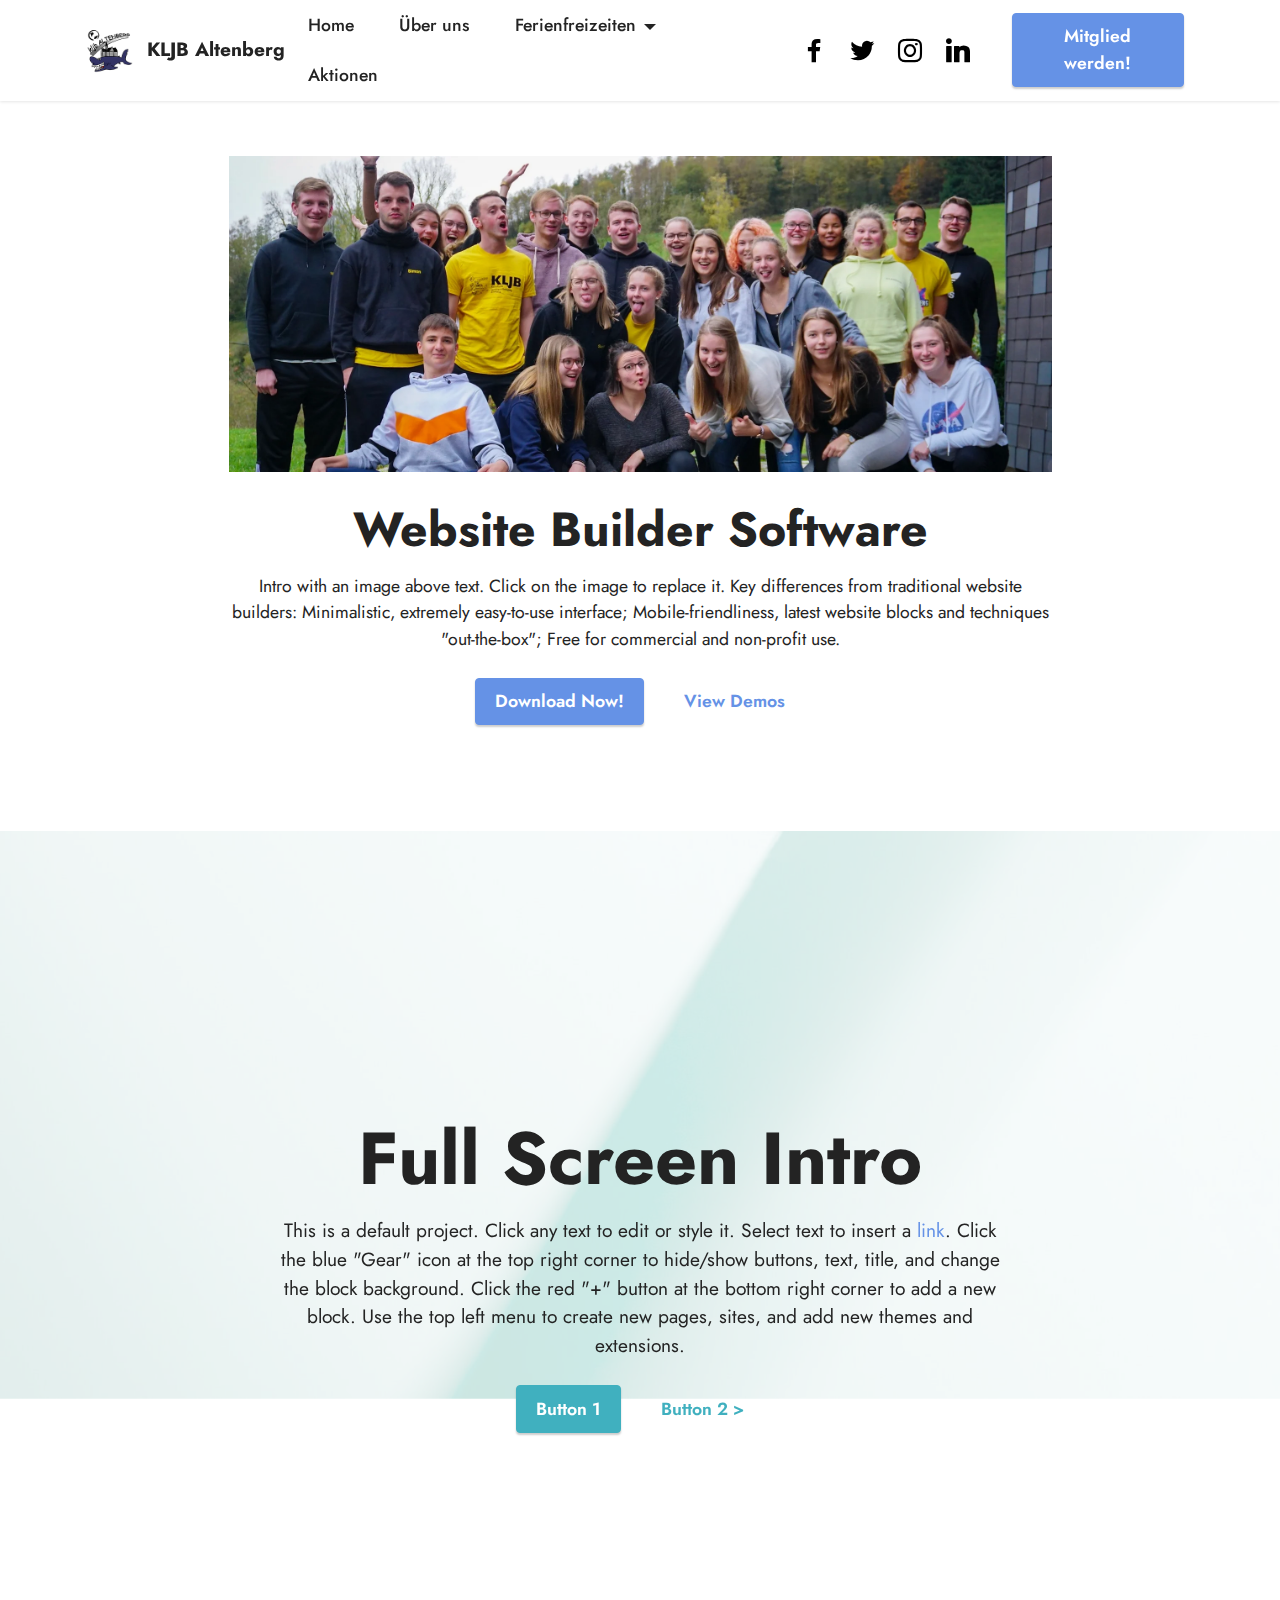
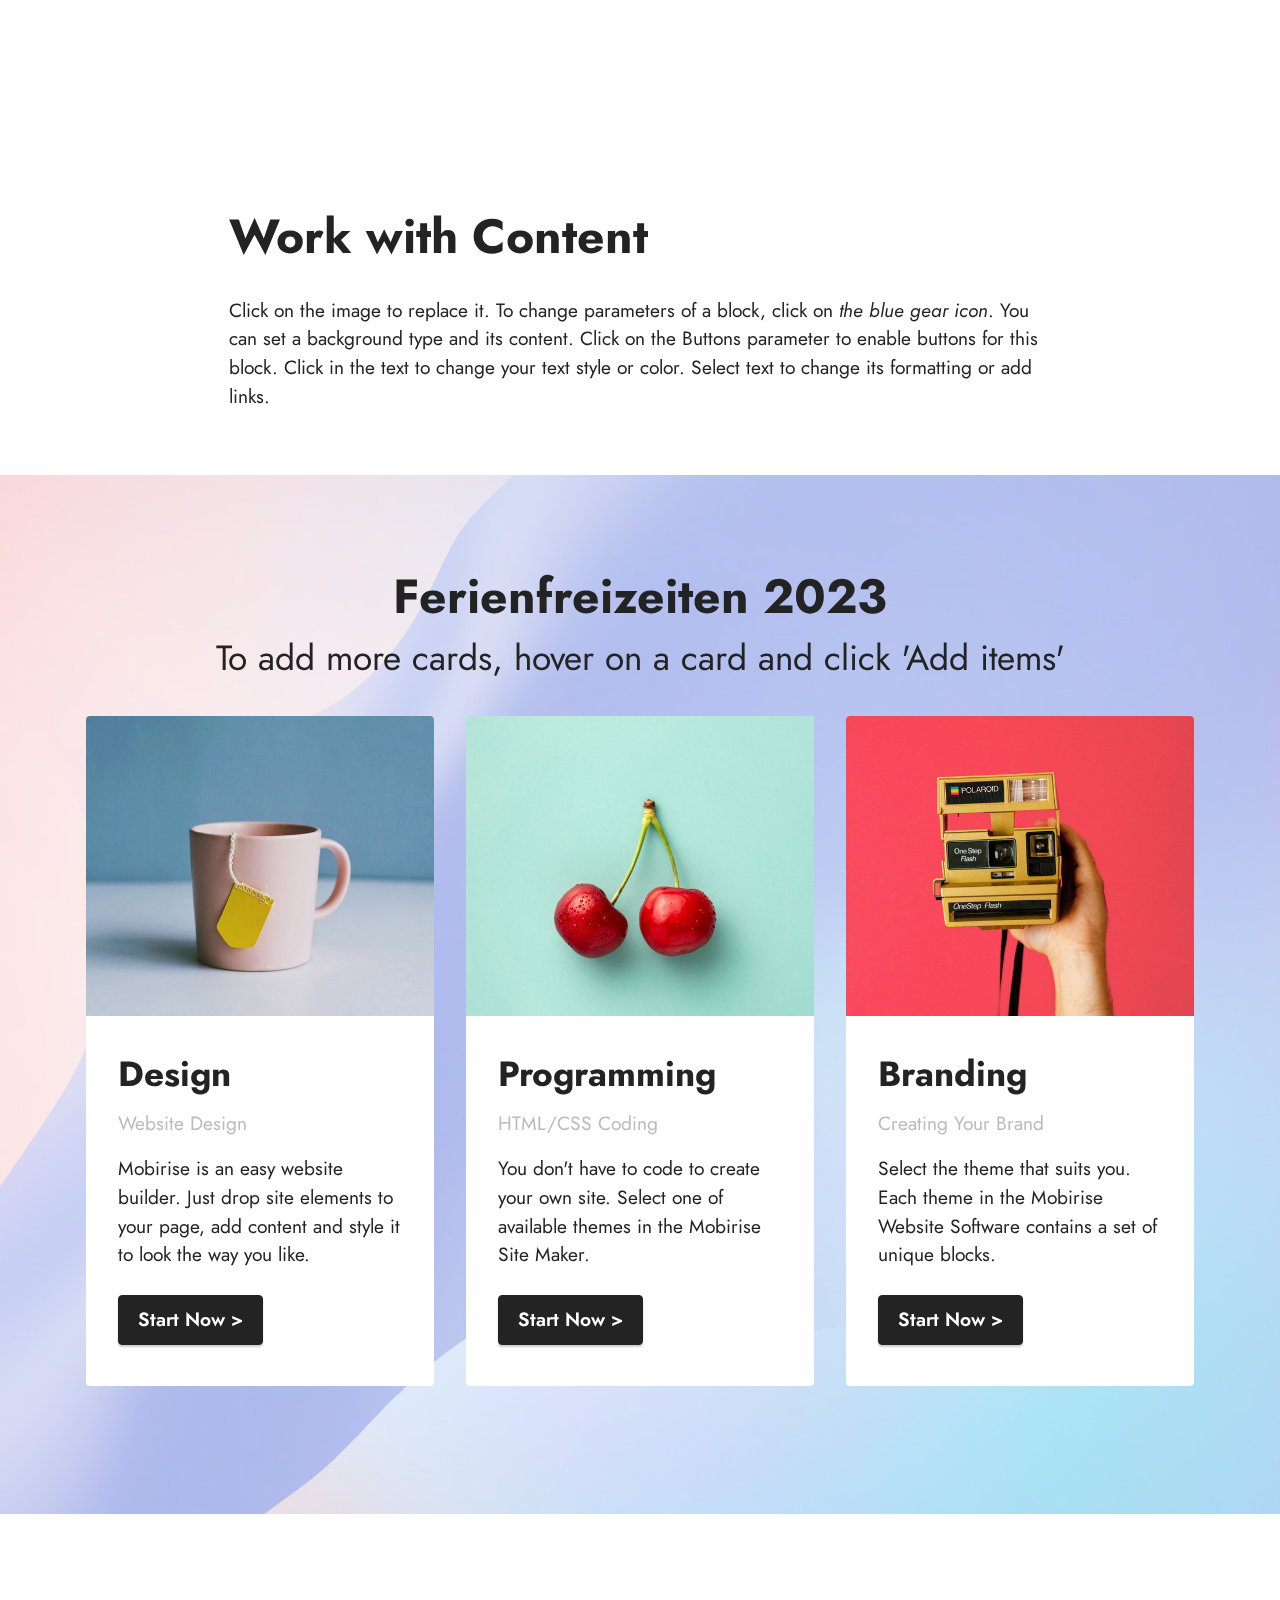
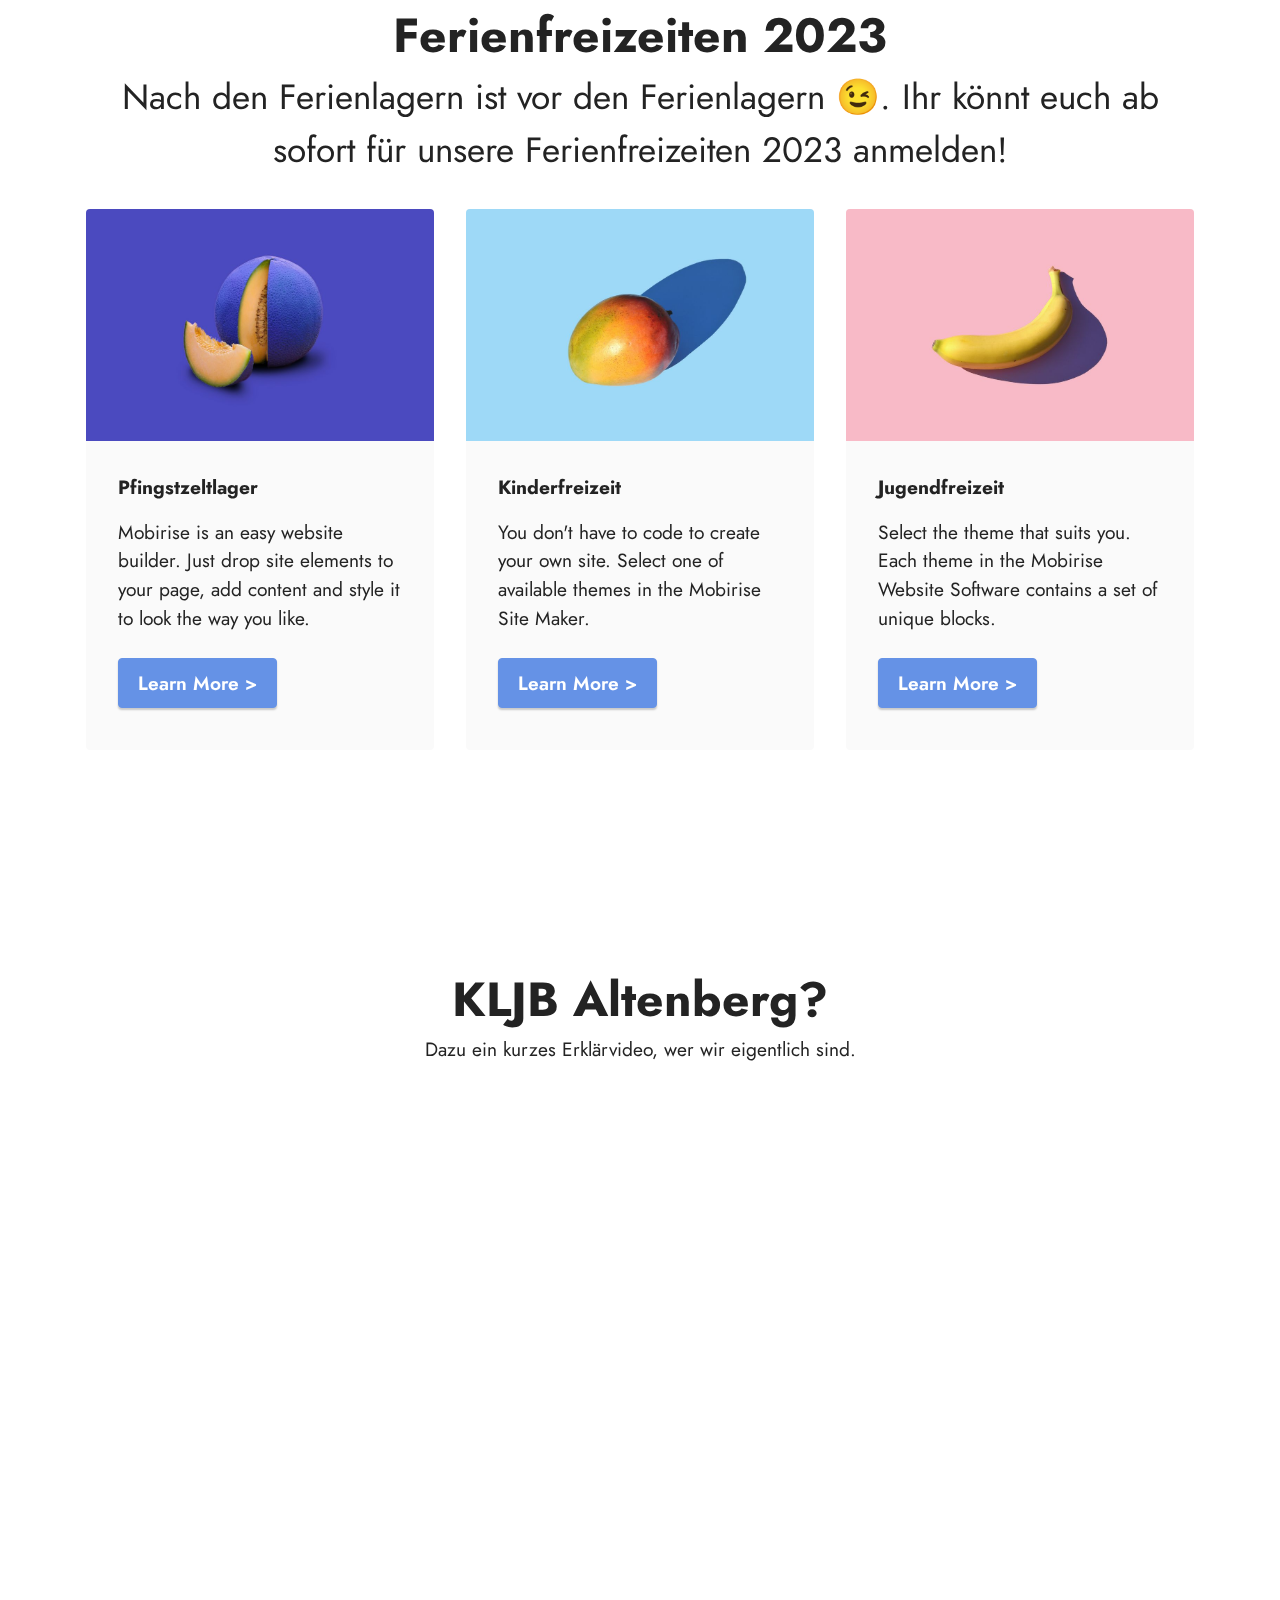
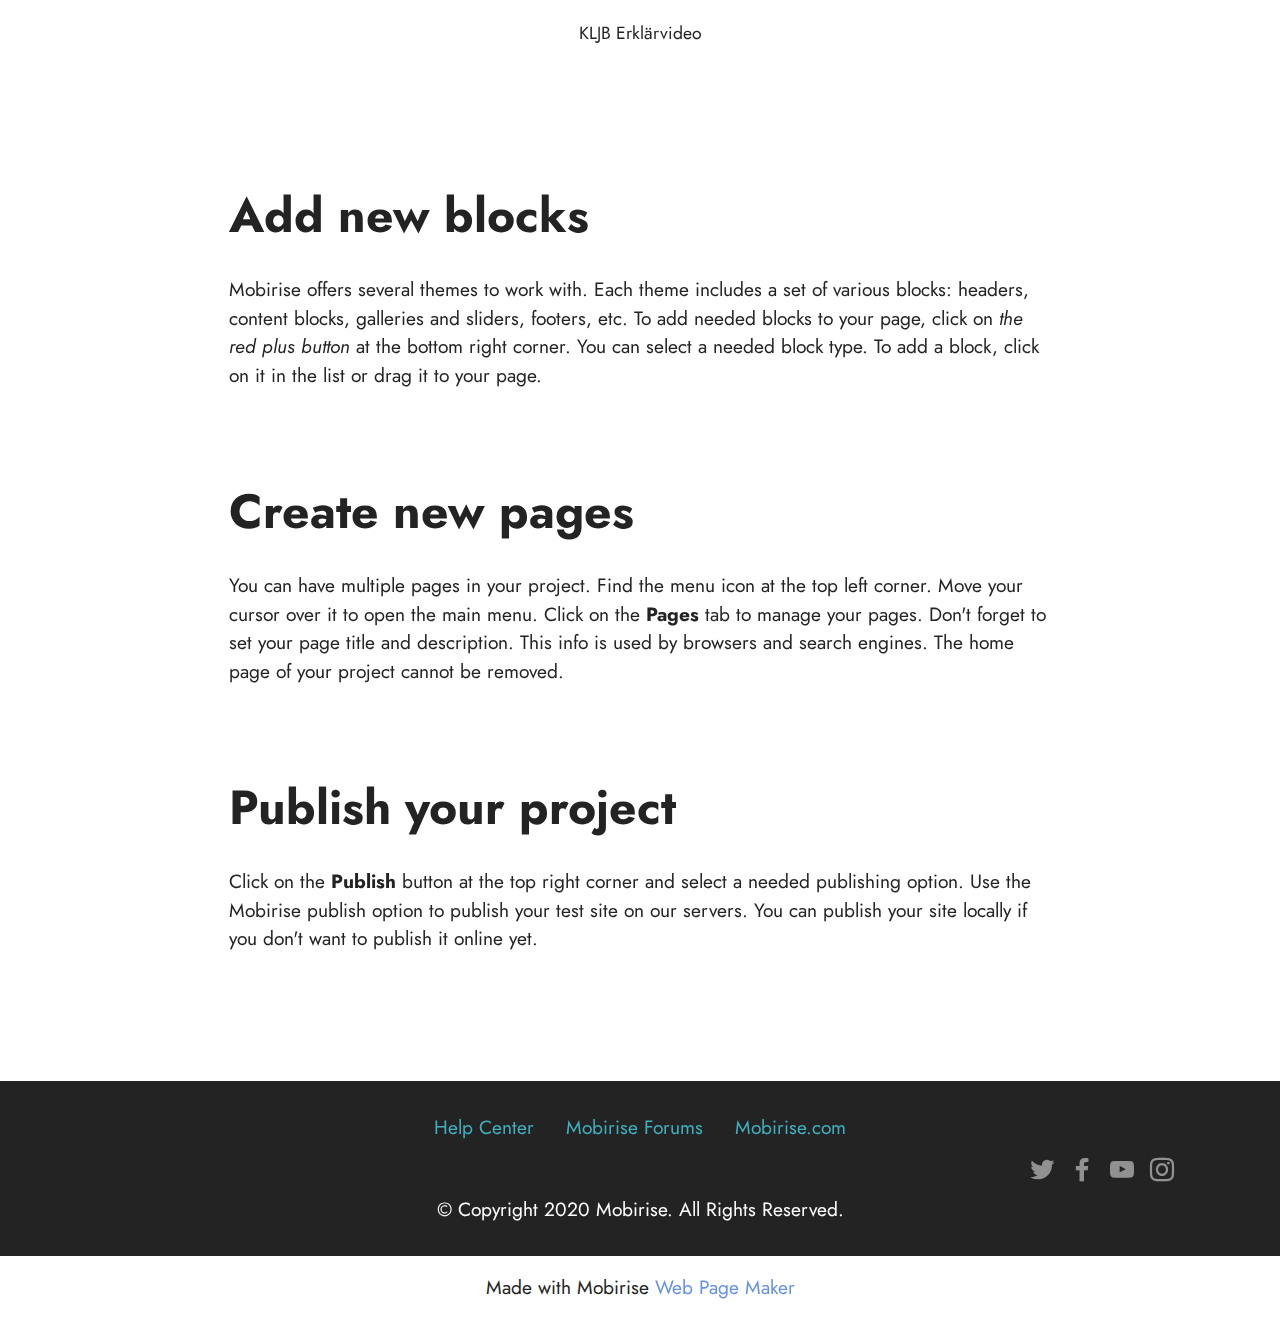
<file: index.html>
<!DOCTYPE html>
<html  >
<head>
  <!-- Site made with Mobirise Website Builder v5.6.13, https://mobirise.com -->
  <meta charset="UTF-8">
  <meta http-equiv="X-UA-Compatible" content="IE=edge">
  <meta name="generator" content="Mobirise v5.6.13, mobirise.com">
  <meta name="twitter:card" content="summary_large_image"/>
  <meta name="twitter:image:src" content="">
  <meta property="og:image" content="">
  <meta name="twitter:title" content="Home">
  <meta name="viewport" content="width=device-width, initial-scale=1, minimum-scale=1">
  <link rel="shortcut icon" href="assets/images/kljb-logo-png.webp" type="image/x-icon">
  <meta name="description" content="">
  
  
  <title>Home</title>
  <link rel="stylesheet" href="assets/bootstrap/css/bootstrap.min.css">
  <link rel="stylesheet" href="assets/bootstrap/css/bootstrap-grid.min.css">
  <link rel="stylesheet" href="assets/bootstrap/css/bootstrap-reboot.min.css">
  <link rel="stylesheet" href="assets/parallax/jarallax.css">
  <link rel="stylesheet" href="assets/dropdown/css/style.css">
  <link rel="stylesheet" href="assets/socicon/css/styles.css">
  <link rel="stylesheet" href="assets/theme/css/style.css">
  <link rel="preload" href="https://fonts.googleapis.com/css?family=Jost:100,200,300,400,500,600,700,800,900,100i,200i,300i,400i,500i,600i,700i,800i,900i&display=swap" as="style" onload="this.onload=null;this.rel='stylesheet'">
  <noscript><link rel="stylesheet" href="https://fonts.googleapis.com/css?family=Jost:100,200,300,400,500,600,700,800,900,100i,200i,300i,400i,500i,600i,700i,800i,900i&display=swap"></noscript>
  <link rel="preload" as="style" href="assets/mobirise/css/mbr-additional.css"><link rel="stylesheet" href="assets/mobirise/css/mbr-additional.css" type="text/css">
  
  
  
  
</head>
<body>
  
  <section data-bs-version="5.1" class="menu menu3 cid-tlSyZXqXG0" once="menu" id="menu3-k">
    
    <nav class="navbar navbar-dropdown navbar-fixed-top navbar-expand-lg">
        <div class="container">
            <div class="navbar-brand">
                <span class="navbar-logo">
                    <a href="https://mobiri.se">
                        <img src="assets/images/kljb-logo-png.webp" alt="Mobirise Website Builder" style="height: 3rem;">
                    </a>
                </span>
                <span class="navbar-caption-wrap"><a class="navbar-caption text-black display-7" href="https://mobiri.se">KLJB Altenberg</a></span>
            </div>
            <button class="navbar-toggler" type="button" data-toggle="collapse" data-bs-toggle="collapse" data-target="#navbarSupportedContent" data-bs-target="#navbarSupportedContent" aria-controls="navbarNavAltMarkup" aria-expanded="false" aria-label="Toggle navigation">
                <div class="hamburger">
                    <span></span>
                    <span></span>
                    <span></span>
                    <span></span>
                </div>
            </button>
            <div class="collapse navbar-collapse" id="navbarSupportedContent">
                <ul class="navbar-nav nav-dropdown" data-app-modern-menu="true"><li class="nav-item"><a class="nav-link link text-black show display-4" href="https://mobiri.se" aria-expanded="false">Home</a></li><li class="nav-item"><a class="nav-link link text-black show text-primary display-4" href="page2.html">Über uns</a></li>
                    <li class="nav-item dropdown"><a class="nav-link link text-black dropdown-toggle display-4" href="https://mobiri.se" data-toggle="dropdown-submenu" data-bs-toggle="dropdown" data-bs-auto-close="outside" aria-expanded="false">Ferienfreizeiten</a><div class="dropdown-menu" aria-labelledby="dropdown-281"><a class="text-black dropdown-item display-4" href="https://mobiri.se">Pfingstlager</a><a class="text-black dropdown-item display-4" href="https://mobiri.se">Kinderlager</a><a class="text-black dropdown-item display-4" href="https://mobiri.se">Jugendlager</a></div></li>
                    <li class="nav-item"><a class="nav-link link text-black display-4" href="https://mobiri.se">Aktionen</a>
                    </li></ul>
                <div class="icons-menu">
                    <a class="iconfont-wrapper" href="https://mobiri.se" target="_blank">
                        <span class="p-2 mbr-iconfont socicon-facebook socicon"></span>
                    </a>
                    <a class="iconfont-wrapper" href="https://mobiri.se" target="_blank">
                        <span class="p-2 mbr-iconfont socicon-twitter socicon"></span>
                    </a>
                    <a class="iconfont-wrapper" href="https://mobiri.se" target="_blank">
                        <span class="p-2 mbr-iconfont socicon-instagram socicon"></span>
                    </a>
                    <a class="iconfont-wrapper" href="https://mobiri.se" target="_blank">
                        <span class="p-2 mbr-iconfont socicon-linkedin socicon"></span>
                    </a>
                </div>
                <div class="navbar-buttons mbr-section-btn"><a class="btn btn-primary display-4" href="https://mobiri.se">Mitglied werden!</a></div>
            </div>
        </div>
    </nav>
</section>

<section data-bs-version="5.1" class="header9 cid-tlSRAG2nfl" id="header9-t">

    

    
    

    <div class="text-center container">
        <div class="row justify-content-center">
            <div class="col-md-12 col-lg-9">
                <div class="image-wrap mb-4">
                    <img src="assets/images/mn-00583-jpg.webp" alt="Mobirise Website Builder">
                </div>
                <h1 class="mbr-section-title mbr-fonts-style mb-3 display-2"><strong>Website Builder Software</strong></h1>
                <p class="mbr-text mbr-fonts-style display-4">
                    Intro with an image above text. Click on the image to replace it. Key differences from traditional website builders: Minimalistic, extremely easy-to-use interface; Mobile-friendliness, latest website blocks and techniques "out-the-box"; Free for commercial and non-profit use.</p>
                <div class="mbr-section-btn mt-3"><a class="btn btn-primary display-4" href="https://mobiri.se">Download Now!</a>
                    <a class="btn btn-primary-outline display-4" href="https://mobiri.se">View Demos</a></div>
            </div>
        </div>
    </div>
</section>

<section data-bs-version="5.1" class="header1 cid-s48MCQYojq mbr-fullscreen mbr-parallax-background" id="header1-f">

    

    <div class="mbr-overlay" style="opacity: 0.8; background-color: rgb(255, 255, 255);"></div>

    <div class="align-center container">
        <div class="row justify-content-center">
            <div class="col-12 col-lg-8">
                <h1 class="mbr-section-title mbr-fonts-style mb-3 display-1"><strong>Full Screen Intro</strong></h1>
                
                <p class="mbr-text mbr-fonts-style display-7">This is a default project. Click any text to edit or style it. Select text to insert a <a href="http://mobirise.com">link</a>. Click the blue "Gear" icon at the top right corner to hide/show buttons, text, title, and change the block background. Click the red "+" button at the bottom right corner to add a new block. Use the top left menu to create new pages, sites, and add new themes and extensions.</p>
                <div class="mbr-section-btn mt-3"><a class="btn btn-success display-4" href="https://mobirise.com">Button 1</a> <a class="btn btn-success-outline display-4" href="https://mobirise.com">Button 2 &gt;</a></div>
            </div>
        </div>
    </div>
</section>

<section data-bs-version="5.1" class="content1 cid-s48udlf8KU" id="content1-8">
    
    <div class="container">
        <div class="row justify-content-center">
            <div class="title col-12 col-md-9">
                <h3 class="mbr-section-title mbr-fonts-style align-center mb-4 display-2"><strong>Work with Content</strong></h3>
                <h4 class="mbr-section-subtitle align-center mbr-fonts-style mb-4 display-7">Click on the image to replace it. To change parameters of a block, click on <em>the blue gear icon</em>. You can set a background type and its content. Click on the Buttons parameter to enable buttons for this block. Click in the text to change your text style or color. Select text to change its formatting or add links.</h4>
                
            </div>
        </div>
    </div>
</section>

<section data-bs-version="5.1" class="features4 cid-tlSQAaKL2z" id="features4-n">
    
    <div class="mbr-overlay"></div>
    <div class="container">
        <div class="mbr-section-head">
            <h4 class="mbr-section-title mbr-fonts-style align-center mb-0 display-2">
                <strong>Ferienfreizeiten 2023</strong></h4>
            <h5 class="mbr-section-subtitle mbr-fonts-style align-center mb-0 mt-2 display-5">To add more cards, hover on a card and
                click 'Add items'</h5>
        </div>
        <div class="row mt-4">
            <div class="item features-image сol-12 col-md-6 col-lg-4">
                <div class="item-wrapper">
                    <div class="item-img">
                        <img src="assets/images/product2.jpg" alt="Mobirise Website Builder" title="">
                    </div>
                    <div class="item-content">
                        <h5 class="item-title mbr-fonts-style display-5"><strong>Design</strong></h5>
                        <h6 class="item-subtitle mbr-fonts-style mt-1 display-7">Website Design</h6>
                        <p class="mbr-text mbr-fonts-style mt-3 display-7">Mobirise is an easy website builder. Just
                            drop site elements to your page, add content and style it to look the way you like.</p>
                    </div>
                    <div class="mbr-section-btn item-footer mt-2"><a href="" class="btn item-btn btn-black display-7" target="_blank">Start Now
                            &gt;</a></div>
                </div>
            </div>
            <div class="item features-image сol-12 col-md-6 col-lg-4">
                <div class="item-wrapper">
                    <div class="item-img">
                        <img src="assets/images/product3.jpg" alt="Mobirise Website Builder" title="">
                    </div>
                    <div class="item-content">
                        <h5 class="item-title mbr-fonts-style display-5"><strong>Programming</strong></h5>
                        <h6 class="item-subtitle mbr-fonts-style mt-1 display-7">
                            HTML/CSS Coding</h6>
                        <p class="mbr-text mbr-fonts-style mt-3 display-7">You don't have to code to create your own
                            site. Select one of available themes in the Mobirise Site Maker.</p>
                    </div>
                    <div class="mbr-section-btn item-footer mt-2"><a href="" class="btn item-btn btn-black display-7" target="_blank">Start Now
                            &gt;</a></div>
                </div>
            </div>
            <div class="item features-image сol-12 col-md-6 col-lg-4">
                <div class="item-wrapper">
                    <div class="item-img">
                        <img src="assets/images/product1.jpg" alt="Mobirise Website Builder" title="">
                    </div>
                    <div class="item-content">
                        <h5 class="item-title mbr-fonts-style display-5"><strong>Branding</strong></h5>
                        <h6 class="item-subtitle mbr-fonts-style mt-1 display-7">Creating Your Brand</h6>
                        <p class="mbr-text mbr-fonts-style mt-3 display-7">Select the theme that suits you. Each theme
                            in the Mobirise Website Software contains a set of unique blocks.<br></p>
                    </div>
                    <div class="mbr-section-btn item-footer mt-2"><a href="" class="btn item-btn btn-black display-7" target="_blank">Start Now
                            &gt;</a></div>
                </div>
            </div>

        </div>
    </div>
</section>

<section data-bs-version="5.1" class="features3 cid-tlSQDuH85Q" id="features3-o">
    
    
    <div class="container">
        <div class="mbr-section-head">
            <h4 class="mbr-section-title mbr-fonts-style align-center mb-0 display-2">
                <strong>Ferienfreizeiten 2023</strong></h4>
            <h5 class="mbr-section-subtitle mbr-fonts-style align-center mb-0 mt-2 display-5">Nach den Ferienlagern ist vor den Ferienlagern 😉. Ihr könnt euch ab sofort für unsere Ferienfreizeiten 2023 anmelden!</h5>
        </div>
        <div class="row mt-4">
            <div class="item features-image сol-12 col-md-6 col-lg-4">
                <div class="item-wrapper">
                    <div class="item-img">
                        <img src="assets/images/features1.jpg" alt="Mobirise Website Builder">
                    </div>
                    <div class="item-content">
                        <h5 class="item-title mbr-fonts-style display-7"><strong>Pfingstzeltlager</strong></h5>
                        
                        <p class="mbr-text mbr-fonts-style mt-3 display-7">Mobirise is an easy website builder. Just
                            drop site elements to your page, add content and style it to look the way you like.</p>
                    </div>
                    <div class="mbr-section-btn item-footer mt-2"><a href="" class="btn btn-primary item-btn display-7" target="_blank">Learn More
                            &gt;</a></div>
                </div>
            </div>
            <div class="item features-image сol-12 col-md-6 col-lg-4">
                <div class="item-wrapper">
                    <div class="item-img">
                        <img src="assets/images/features2.jpg" alt="Mobirise Website Builder">
                    </div>
                    <div class="item-content">
                        <h5 class="item-title mbr-fonts-style display-7"><strong>Kinderfreizeit</strong></h5>
                        
                        <p class="mbr-text mbr-fonts-style mt-3 display-7">You don't have to code to create your own
                            site. Select one of available themes in the Mobirise Site Maker.</p>
                    </div>
                    <div class="mbr-section-btn item-footer mt-2"><a href="" class="btn btn-primary item-btn display-7" target="_blank">Learn More
                            &gt;</a></div>
                </div>
            </div>
            <div class="item features-image сol-12 col-md-6 col-lg-4">
                <div class="item-wrapper">
                    <div class="item-img">
                        <img src="assets/images/features3.jpg" alt="Mobirise Website Builder">
                    </div>
                    <div class="item-content">
                        <h5 class="item-title mbr-fonts-style display-7"><strong>Jugendfreizeit</strong></h5>
                        
                        <p class="mbr-text mbr-fonts-style mt-3 display-7">Select the theme that suits you. Each theme
                            in the Mobirise Website Software contains a set of unique blocks.<br></p>
                    </div>
                    <div class="mbr-section-btn item-footer mt-2"><a href="" class="btn btn-primary item-btn display-7" target="_blank">Learn More
                            &gt;</a></div>
                </div>
            </div>
        </div>
    </div>
</section>

<section data-bs-version="5.1" class="video2 cid-tlSPkbxwnZ" id="video2-m">
    
    
    
    <div class="container">
        <div class="mbr-section-head">
            <h4 class="mbr-section-title mbr-fonts-style mb-0 display-2">
                <strong>KLJB Altenberg?</strong></h4>
            <h5 class="mbr-section-subtitle mbr-fonts-style mb-0 mt-2 display-7">Dazu ein kurzes Erklärvideo, wer wir eigentlich sind.</h5>
        </div>
        <div class="row justify-content-center mt-4">
            <div class="col-12 col-md-10 video-block">
                <div class="video-wrapper"><iframe class="mbr-embedded-video" src="https://www.youtube.com/embed/oqR7wOZNeM0?rel=0&amp;amp;mute=1&amp;showinfo=0&amp;autoplay=0&amp;loop=0" width="1280" height="720" frameborder="0" allowfullscreen></iframe></div>
                <p class="mbr-text pt-2 mbr-fonts-style display-4">
                    KLJB Erklärvideo</p>
            </div>
        </div>
    </div>
</section>

<section data-bs-version="5.1" class="content1 cid-s48vaXqeL6" id="content1-b">
    
    <div class="container">
        <div class="row justify-content-center">
            <div class="title col-12 col-md-9">
                <h3 class="mbr-section-title mbr-fonts-style align-center mb-4 display-2"><strong>Add new blocks</strong></h3>
                <h4 class="mbr-section-subtitle align-center mbr-fonts-style mb-4 display-7">Mobirise offers several themes to work with. Each theme includes a set of various blocks: headers, content blocks, galleries and sliders, footers, etc. To add needed blocks to your page, click on <em>the red plus button </em>at the bottom right corner. You can select a needed block type. To add a block, click on it in the list or drag it to your page.</h4>
                
            </div>
        </div>
    </div>
</section>

<section data-bs-version="5.1" class="content1 cid-s48vnjULo4" id="content1-c">
    
    <div class="container">
        <div class="row justify-content-center">
            <div class="title col-12 col-md-9">
                <h3 class="mbr-section-title mbr-fonts-style align-center mb-4 display-2"><strong>Create new pages</strong></h3>
                <h4 class="mbr-section-subtitle align-center mbr-fonts-style mb-4 display-7">You can have multiple pages in your project. Find the menu icon at the top left corner. Move your cursor over it to open the main menu. Click on the <strong>Pages </strong>tab to manage your pages. Don't forget to set your page title and description. This info is used by browsers and search engines. The home page of your project cannot be removed.</h4>
                
            </div>
        </div>
    </div>
</section>

<section data-bs-version="5.1" class="content1 cid-s48vrXhP0J" id="content1-d">
    
    <div class="container">
        <div class="row justify-content-center">
            <div class="title col-12 col-md-9">
                <h3 class="mbr-section-title mbr-fonts-style align-center mb-4 display-2"><strong>Publish your project
</strong></h3>
                <h4 class="mbr-section-subtitle align-center mbr-fonts-style mb-4 display-7">Click on the <strong>Publish </strong>button at the top right corner and select a needed publishing option. Use the Mobirise publish option to publish your test site on our servers. You can publish your site locally if you don't want to publish it online yet.</h4>
                
            </div>
        </div>
    </div>
</section>

<section data-bs-version="5.1" class="footer3 cid-s48P1Icc8J" once="footers" id="footer3-i">

    

    

    <div class="container">
        <div class="media-container-row align-center mbr-white">
            <div class="row row-links">
                <ul class="foot-menu">
                    
                    
                    
                    
                    
                <li class="foot-menu-item mbr-fonts-style display-7"><a href="https://mobirise.com/help/" class="text-success">Help Center</a></li><li class="foot-menu-item mbr-fonts-style display-7"><a href="http://forums.mobirise.com/" class="text-success">Mobirise Forums</a></li><li class="foot-menu-item mbr-fonts-style display-7"><a href="https://mobirise.com/" class="text-success">Mobirise.com</a></li></ul>
            </div>
            <div class="row social-row">
                <div class="social-list align-right pb-2">
                    
                    
                    
                    
                    
                    
                <div class="soc-item">
                        <a href="https://twitter.com/mobirise" target="_blank">
                            <span class="socicon-twitter socicon mbr-iconfont mbr-iconfont-social"></span>
                        </a>
                    </div><div class="soc-item">
                        <a href="https://www.facebook.com/pages/Mobirise/1616226671953247" target="_blank">
                            <span class="socicon-facebook socicon mbr-iconfont mbr-iconfont-social"></span>
                        </a>
                    </div><div class="soc-item">
                        <a href="https://www.youtube.com/c/mobirise" target="_blank">
                            <span class="socicon-youtube socicon mbr-iconfont mbr-iconfont-social"></span>
                        </a>
                    </div><div class="soc-item">
                        <a href="https://instagram.com/mobirise" target="_blank">
                            <span class="mbr-iconfont mbr-iconfont-social socicon-instagram socicon"></span>
                        </a>
                    </div></div>
            </div>
            <div class="row row-copirayt">
                <p class="mbr-text mb-0 mbr-fonts-style mbr-white align-center display-7">
                    © Copyright 2020 Mobirise. All Rights Reserved.
                </p>
            </div>
        </div>
    </div>
</section><section class="display-7" style="padding: 0;align-items: center;justify-content: center;flex-wrap: wrap;    align-content: center;display: flex;position: relative;height: 4rem;"><a href="https://mobiri.se/2896449" style="flex: 1 1;height: 4rem;position: absolute;width: 100%;z-index: 1;"><img alt="" style="height: 4rem;" src="[data-uri]"></a><p style="margin: 0;text-align: center;" class="display-7">Made with Mobirise &#8204;</p><a style="z-index:1" href="https://mobirise.com/web-page-maker.html">Web Page Maker</a></section><script src="assets/bootstrap/js/bootstrap.bundle.min.js"></script>  <script src="assets/parallax/jarallax.js"></script>  <script src="assets/smoothscroll/smooth-scroll.js"></script>  <script src="assets/ytplayer/index.js"></script>  <script src="assets/dropdown/js/navbar-dropdown.js"></script>  <script src="assets/playervimeo/vimeo_player.js"></script>  <script src="assets/theme/js/script.js"></script>  
  
  
</body>
</html>
</file>
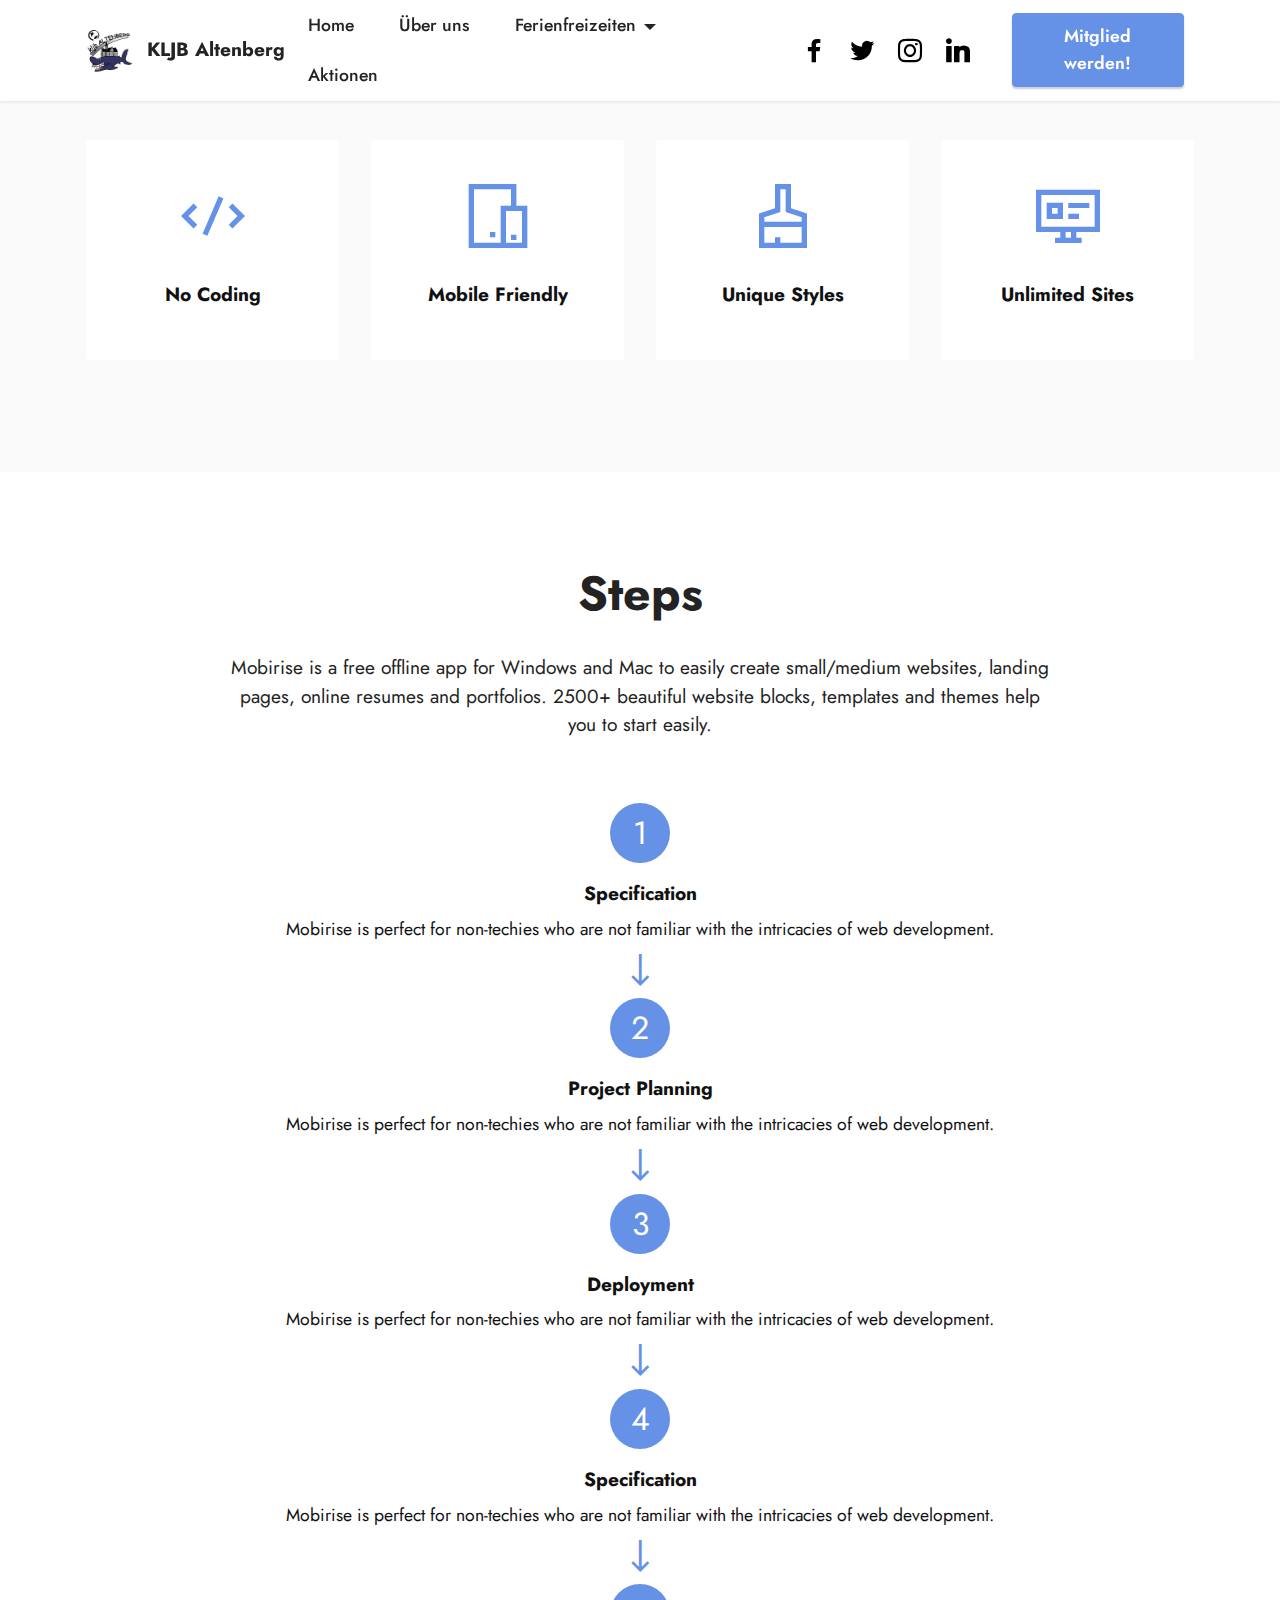
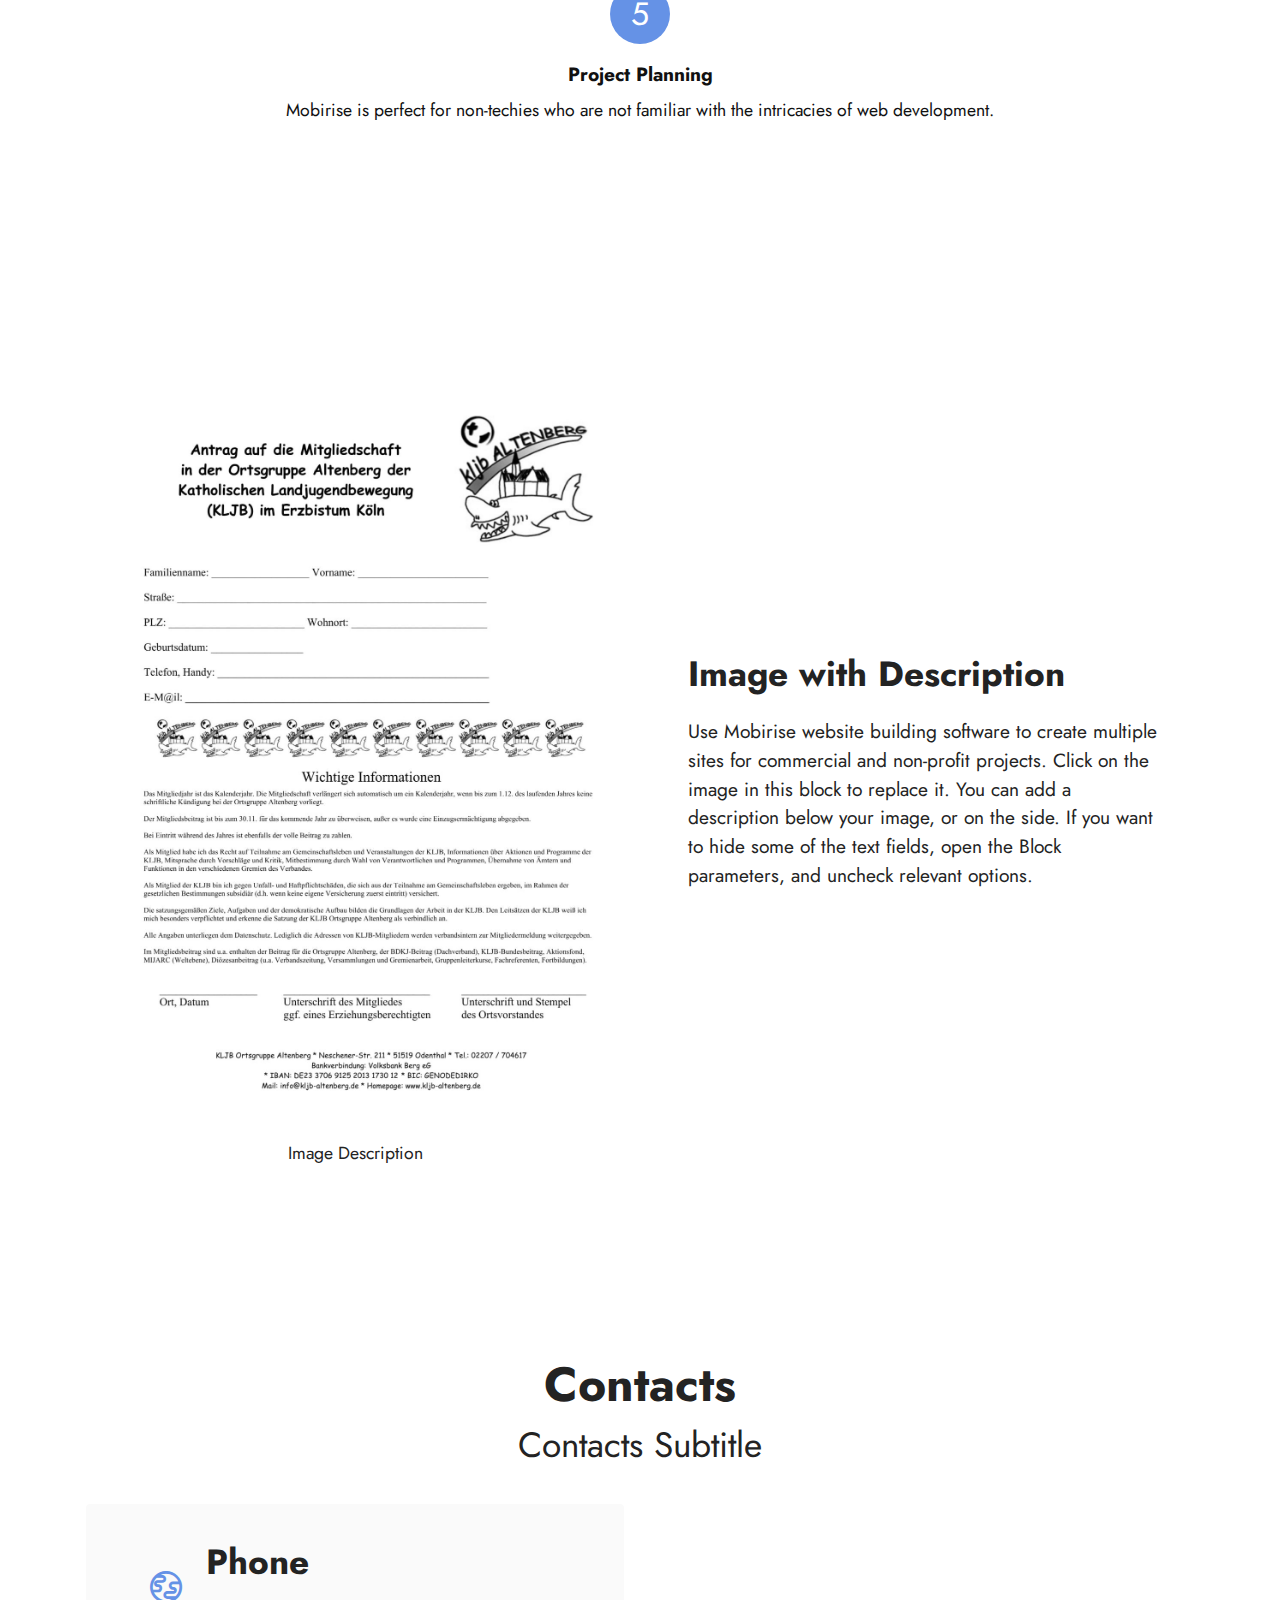
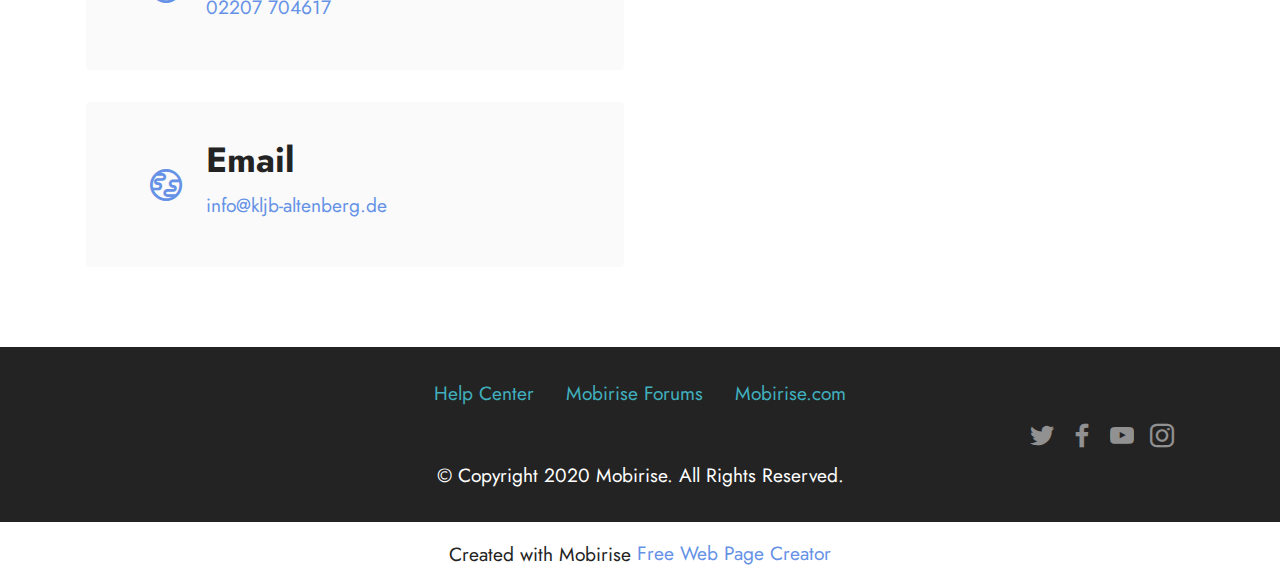
<file: mitglied.html>
<!DOCTYPE html>
<html  >
<head>
  <!-- Site made with Mobirise Website Builder v5.6.13, https://mobirise.com -->
  <meta charset="UTF-8">
  <meta http-equiv="X-UA-Compatible" content="IE=edge">
  <meta name="generator" content="Mobirise v5.6.13, mobirise.com">
  <meta name="twitter:card" content="summary_large_image"/>
  <meta name="twitter:image:src" content="">
  <meta property="og:image" content="">
  <meta name="twitter:title" content="mitglied">
  <meta name="viewport" content="width=device-width, initial-scale=1, minimum-scale=1">
  <link rel="shortcut icon" href="assets/images/kljb-logo-png.webp" type="image/x-icon">
  <meta name="description" content="">
  
  
  <title>mitglied</title>
  <link rel="stylesheet" href="assets/web/assets/mobirise-icons2/mobirise2.css">
  <link rel="stylesheet" href="assets/bootstrap/css/bootstrap.min.css">
  <link rel="stylesheet" href="assets/bootstrap/css/bootstrap-grid.min.css">
  <link rel="stylesheet" href="assets/bootstrap/css/bootstrap-reboot.min.css">
  <link rel="stylesheet" href="assets/dropdown/css/style.css">
  <link rel="stylesheet" href="assets/socicon/css/styles.css">
  <link rel="stylesheet" href="assets/theme/css/style.css">
  <link rel="preload" href="https://fonts.googleapis.com/css?family=Jost:100,200,300,400,500,600,700,800,900,100i,200i,300i,400i,500i,600i,700i,800i,900i&display=swap" as="style" onload="this.onload=null;this.rel='stylesheet'">
  <noscript><link rel="stylesheet" href="https://fonts.googleapis.com/css?family=Jost:100,200,300,400,500,600,700,800,900,100i,200i,300i,400i,500i,600i,700i,800i,900i&display=swap"></noscript>
  <link rel="preload" as="style" href="assets/mobirise/css/mbr-additional.css"><link rel="stylesheet" href="assets/mobirise/css/mbr-additional.css" type="text/css">
  
  
  
  
</head>
<body>
  
  <section data-bs-version="5.1" class="menu menu3 cid-tlSyZXqXG0" once="menu" id="menu3-u">
    
    <nav class="navbar navbar-dropdown navbar-fixed-top navbar-expand-lg">
        <div class="container">
            <div class="navbar-brand">
                <span class="navbar-logo">
                    <a href="https://mobiri.se">
                        <img src="assets/images/kljb-logo-png.webp" alt="Mobirise Website Builder" style="height: 3rem;">
                    </a>
                </span>
                <span class="navbar-caption-wrap"><a class="navbar-caption text-black display-7" href="https://mobiri.se">KLJB Altenberg</a></span>
            </div>
            <button class="navbar-toggler" type="button" data-toggle="collapse" data-bs-toggle="collapse" data-target="#navbarSupportedContent" data-bs-target="#navbarSupportedContent" aria-controls="navbarNavAltMarkup" aria-expanded="false" aria-label="Toggle navigation">
                <div class="hamburger">
                    <span></span>
                    <span></span>
                    <span></span>
                    <span></span>
                </div>
            </button>
            <div class="collapse navbar-collapse" id="navbarSupportedContent">
                <ul class="navbar-nav nav-dropdown" data-app-modern-menu="true"><li class="nav-item"><a class="nav-link link text-black show display-4" href="https://mobiri.se" aria-expanded="false">Home</a></li><li class="nav-item"><a class="nav-link link text-black show text-primary display-4" href="page2.html">Über uns</a></li>
                    <li class="nav-item dropdown"><a class="nav-link link text-black dropdown-toggle display-4" href="https://mobiri.se" data-toggle="dropdown-submenu" data-bs-toggle="dropdown" data-bs-auto-close="outside" aria-expanded="false">Ferienfreizeiten</a><div class="dropdown-menu" aria-labelledby="dropdown-281"><a class="text-black dropdown-item display-4" href="https://mobiri.se">Pfingstlager</a><a class="text-black dropdown-item display-4" href="https://mobiri.se">Kinderlager</a><a class="text-black dropdown-item display-4" href="https://mobiri.se">Jugendlager</a></div></li>
                    <li class="nav-item"><a class="nav-link link text-black display-4" href="https://mobiri.se">Aktionen</a>
                    </li></ul>
                <div class="icons-menu">
                    <a class="iconfont-wrapper" href="https://mobiri.se" target="_blank">
                        <span class="p-2 mbr-iconfont socicon-facebook socicon"></span>
                    </a>
                    <a class="iconfont-wrapper" href="https://mobiri.se" target="_blank">
                        <span class="p-2 mbr-iconfont socicon-twitter socicon"></span>
                    </a>
                    <a class="iconfont-wrapper" href="https://mobiri.se" target="_blank">
                        <span class="p-2 mbr-iconfont socicon-instagram socicon"></span>
                    </a>
                    <a class="iconfont-wrapper" href="https://mobiri.se" target="_blank">
                        <span class="p-2 mbr-iconfont socicon-linkedin socicon"></span>
                    </a>
                </div>
                <div class="navbar-buttons mbr-section-btn"><a class="btn btn-primary display-4" href="https://mobiri.se">Mitglied werden!</a></div>
            </div>
        </div>
    </nav>
</section>

<section data-bs-version="5.1" class="features1 cid-tlSVbT55oX" id="features2-w">

    

    
    
    <div class="container">
        <div class="row justify-content-center">
            <div class="col-12 col-md-6 col-lg-3">
                <div class="card-wrapper">
                    <div class="card-box align-center">
                        <span class="mbr-iconfont mobi-mbri-code mobi-mbri"></span>
                        <h4 class="card-title align-center mbr-black mbr-fonts-style display-7">
                            <strong>No Coding</strong>
                        </h4>
                    </div>
                </div>
            </div>
            <div class="col-12 col-md-6 col-lg-3">
                <div class="card-wrapper">
                    <div class="card-box align-center">
                        <span class="mbr-iconfont mobi-mbri-devices mobi-mbri"></span>
                        <h4 class="card-title align-center mbr-black mbr-fonts-style display-7">
                            <strong>Mobile Friendly</strong>
                        </h4>
                    </div>
                </div>
            </div>
            <div class="col-12 col-md-6 col-lg-3">
                <div class="card-wrapper">
                    <div class="card-box align-center">
                        <span class="mbr-iconfont mobi-mbri-website-theme-2 mobi-mbri"></span>
                        <h4 class="card-title align-center mbr-black mbr-fonts-style display-7">
                            <strong>Unique Styles</strong>
                        </h4>
                    </div>
                </div>
            </div>
            <div class="col-12 col-md-6 col-lg-3">
                <div class="card-wrapper">
                    <div class="card-box align-center">
                        <span class="mbr-iconfont mobi-mbri-sites mobi-mbri"></span>
                        <h4 class="card-title align-center mbr-black mbr-fonts-style display-7">
                            <strong>Unlimited Sites</strong>
                        </h4>
                    </div>
                </div>
            </div>
        </div>
    </div>
</section>

<section data-bs-version="5.1" class="features20 cid-tlSVBSsB6l" id="features21-y">

    

    
    
    <div class="container">
        <div class="row justify-content-center">
            <div class="col-md-12 col-lg-9">
                <div class="card-wrapper mb-4">
                    <div class="card-box align-center">
                        <h4 class="card-title mbr-fonts-style mb-4 display-2">
                            <strong>Steps</strong>
                        </h4>
                        <p class="mbr-text mbr-fonts-style mb-4 display-7">
                            Mobirise is a free offline app for Windows and Mac to easily create small/medium websites,
                            landing pages, online resumes and portfolios. 2500+ beautiful website blocks, templates and
                            themes help you to start easily.</p>
                        
                    </div>
                </div>
            </div>
            <div class="col-12 col-md-8">
                <div class="item mbr-flex">
                    <div class="icon-wrap w-100">
                        <div class="icon-box">
                            <span class="step-number mbr-fonts-style display-5">1</span>
                        </div>
                    </div>
                    <div class="text-box">
                        <h4 class="icon-title card-title mbr-black mbr-fonts-style display-7">
                            <strong>Specification</strong>
                        </h4>
                        <h5 class="icon-text mbr-black mbr-fonts-style display-4">Mobirise is perfect for non-techies who
                            are not familiar with
                            the intricacies of web development.</h5>
                    </div>
                </div>
                <div class="item mbr-flex">
                    <div class="icon-wrap w-100">
                        <div class="icon-box">
                            <span class="step-number mbr-fonts-style display-5">2</span>
                        </div>
                    </div>
                    <div class="text-box">
                        <h4 class="icon-title card-title mbr-black mbr-fonts-style display-7">
                            <strong>Project Planning</strong>
                        </h4>
                        <h5 class="icon-text mbr-black mbr-fonts-style display-4">Mobirise is perfect for non-techies who
                            are not familiar with
                            the intricacies of web development.</h5>
                    </div>
                </div>
                <div class="item mbr-flex">
                    <div class="icon-wrap w-100">
                        <div class="icon-box">
                            <span class="step-number mbr-fonts-style display-5">3</span>
                        </div>
                    </div>
                    <div class="text-box">
                        <h4 class="icon-title card-title mbr-black mbr-fonts-style display-7">
                            <strong>Deployment</strong>
                        </h4>
                        <h5 class="icon-text mbr-black mbr-fonts-style display-4">Mobirise is perfect for non-techies who
                            are not familiar with
                            the intricacies of web development.</h5>
                    </div>
                </div>
                <div class="item mbr-flex">
                    <div class="icon-wrap w-100">
                        <div class="icon-box">
                            <span class="step-number mbr-fonts-style display-5">4</span>
                        </div>
                    </div>
                    <div class="text-box">
                        <h4 class="icon-title card-title mbr-black mbr-fonts-style display-7">
                            <strong>Specification</strong>
                        </h4>
                        <h5 class="icon-text mbr-black mbr-fonts-style display-4">Mobirise is perfect for non-techies who
                            are not familiar with
                            the intricacies of web development.</h5>
                    </div>
                </div>
                <div class="item mbr-flex last">
                    <div class="icon-wrap w-100">
                        <div class="icon-box">
                            <span class="step-number mbr-fonts-style display-5">5</span>
                        </div>
                    </div>
                    <div class="text-box">
                        <h4 class="icon-title card-title mbr-black mbr-fonts-style display-7">
                            <strong>Project Planning</strong>
                        </h4>
                        <h5 class="icon-text mbr-black mbr-fonts-style display-4">Mobirise is perfect for non-techies who
                            are not familiar with
                            the intricacies of web development.</h5>
                    </div>
                </div>
                
                
                
                
                
            </div>
        </div>
    </div>
</section>

<section data-bs-version="5.1" class="image1 cid-tlSW66Qr6v" id="image1-z">
    

    
    

    <div class="container">
        <div class="row align-items-center">
            <div class="col-12 col-lg-6">
                <div class="image-wrapper">
                    <img src="assets/images/0fe82f-277fedc7903e430dbcda67d819dd525b-1-1256x1777.jpg" alt="Mobirise Website Builder">
                    <p class="mbr-description mbr-fonts-style pt-2 align-center display-4">
                    Image Description</p>
                </div>
            </div>
            <div class="col-12 col-lg">
                <div class="text-wrapper">
                    <h3 class="mbr-section-title mbr-fonts-style mb-3 display-5">
                        <strong>Image with Description</strong></h3>
                    <p class="mbr-text mbr-fonts-style display-7">
                        Use Mobirise website building software to create multiple sites for commercial and non-profit projects. Click on the image in this block to replace it. You can add a description below your image, or on the side. If you want to hide some of the text fields, open the Block parameters, and uncheck relevant options.</p>
                </div>
            </div>
        </div>
    </div>
</section>

<section data-bs-version="5.1" class="contacts3 map1 cid-tlSVq0RDp9" id="contacts3-x">

    

    
    
    <div class="container">
        <div class="mbr-section-head">
            <h3 class="mbr-section-title mbr-fonts-style align-center mb-0 display-2">
                <strong>Contacts</strong>
            </h3>
            <h4 class="mbr-section-subtitle mbr-fonts-style align-center mb-0 mt-2 display-5">
                Contacts Subtitle
            </h4>
        </div>
        <div class="row justify-content-center mt-4">
            <div class="card col-12 col-md-6">
                <div class="card-wrapper">
                    <div class="image-wrapper">
                        <span class="mbr-iconfont mobi-mbri-globe mobi-mbri"></span>
                    </div>
                    <div class="text-wrapper">
                        <h6 class="card-title mbr-fonts-style mb-1 display-5">
                            <strong>Phone</strong>
                        </h6>
                        <p class="mbr-text mbr-fonts-style display-7">
                            <a href="tel:+12345678910" class="text-primary">02207 704617</a>
                        </p>
                    </div>
                </div>
                <div class="card-wrapper">
                    <div class="image-wrapper">
                        <span class="mbr-iconfont mobi-mbri-globe mobi-mbri"></span>
                    </div>
                    <div class="text-wrapper">
                        <h6 class="card-title mbr-fonts-style mb-1 display-5">
                            <strong>Email</strong>
                        </h6>
                        <p class="mbr-text mbr-fonts-style display-7">
                            <a href="mailto:info@site.com" class="text-primary">info@kljb-altenberg.de</a></p>
                    </div>
                </div>
            </div>
            <div class="map-wrapper col-12 col-md-6">
                <div class="google-map"><iframe frameborder="0" style="border:0" src="https://www.google.com/maps/embed/v1/place?key=AIzaSyCNveGQ9bfpKFwWzQLLftrR9hNiHwdqQG8&amp;q=kljb altenberg" allowfullscreen=""></iframe></div>
            </div>
        </div>
    </div>
</section>

<section data-bs-version="5.1" class="footer3 cid-s48P1Icc8J" once="footers" id="footer3-v">

    

    

    <div class="container">
        <div class="media-container-row align-center mbr-white">
            <div class="row row-links">
                <ul class="foot-menu">
                    
                    
                    
                    
                    
                <li class="foot-menu-item mbr-fonts-style display-7"><a href="https://mobirise.com/help/" class="text-success">Help Center</a></li><li class="foot-menu-item mbr-fonts-style display-7"><a href="http://forums.mobirise.com/" class="text-success">Mobirise Forums</a></li><li class="foot-menu-item mbr-fonts-style display-7"><a href="https://mobirise.com/" class="text-success">Mobirise.com</a></li></ul>
            </div>
            <div class="row social-row">
                <div class="social-list align-right pb-2">
                    
                    
                    
                    
                    
                    
                <div class="soc-item">
                        <a href="https://twitter.com/mobirise" target="_blank">
                            <span class="socicon-twitter socicon mbr-iconfont mbr-iconfont-social"></span>
                        </a>
                    </div><div class="soc-item">
                        <a href="https://www.facebook.com/pages/Mobirise/1616226671953247" target="_blank">
                            <span class="socicon-facebook socicon mbr-iconfont mbr-iconfont-social"></span>
                        </a>
                    </div><div class="soc-item">
                        <a href="https://www.youtube.com/c/mobirise" target="_blank">
                            <span class="socicon-youtube socicon mbr-iconfont mbr-iconfont-social"></span>
                        </a>
                    </div><div class="soc-item">
                        <a href="https://instagram.com/mobirise" target="_blank">
                            <span class="mbr-iconfont mbr-iconfont-social socicon-instagram socicon"></span>
                        </a>
                    </div></div>
            </div>
            <div class="row row-copirayt">
                <p class="mbr-text mb-0 mbr-fonts-style mbr-white align-center display-7">
                    © Copyright 2020 Mobirise. All Rights Reserved.
                </p>
            </div>
        </div>
    </div>
</section><section class="display-7" style="padding: 0;align-items: center;justify-content: center;flex-wrap: wrap;    align-content: center;display: flex;position: relative;height: 4rem;"><a href="https://mobiri.se/2896449" style="flex: 1 1;height: 4rem;position: absolute;width: 100%;z-index: 1;"><img alt="" style="height: 4rem;" src="[data-uri]"></a><p style="margin: 0;text-align: center;" class="display-7">Created with Mobirise &#8204;</p><a style="z-index:1" href="https://mobirise.com/web-page-maker.html">Free Web Page Creator</a></section><script src="assets/bootstrap/js/bootstrap.bundle.min.js"></script>  <script src="assets/smoothscroll/smooth-scroll.js"></script>  <script src="assets/ytplayer/index.js"></script>  <script src="assets/dropdown/js/navbar-dropdown.js"></script>  <script src="assets/theme/js/script.js"></script>  
  
  
</body>
</html>
</file>
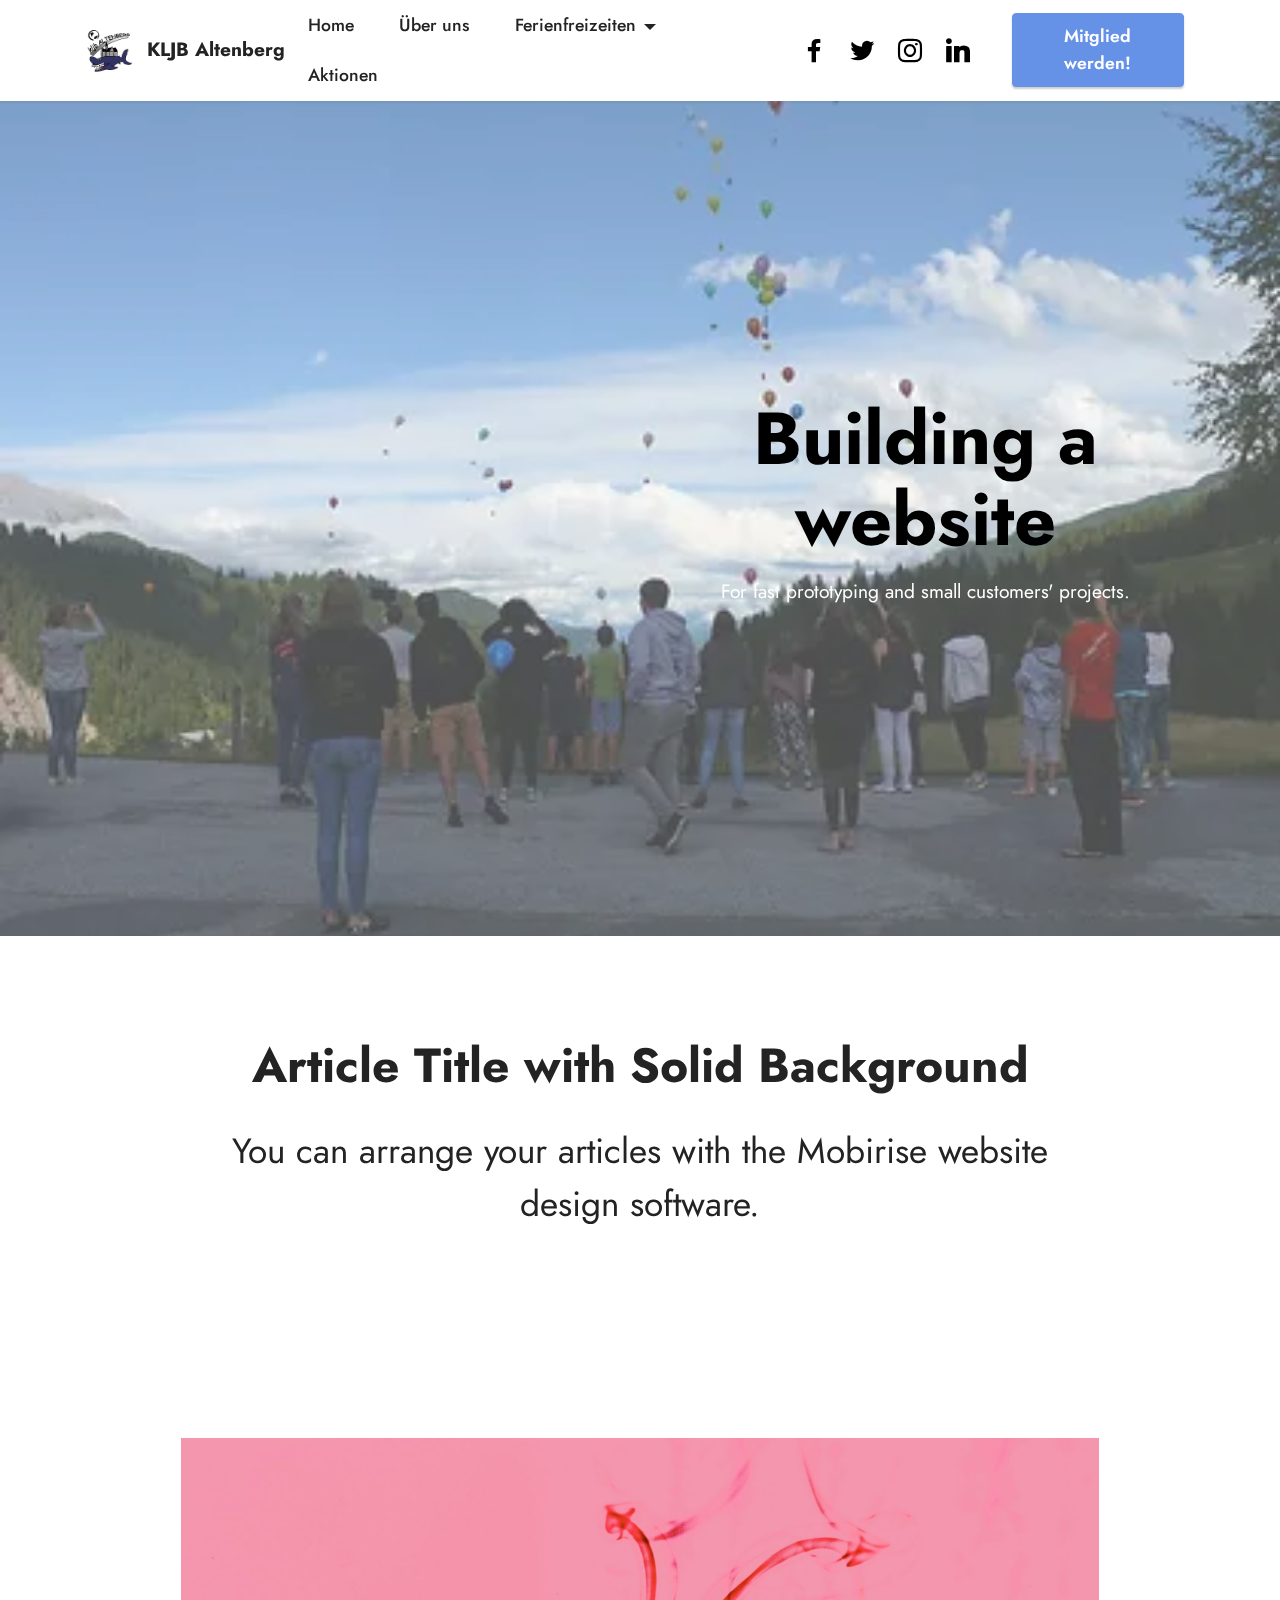
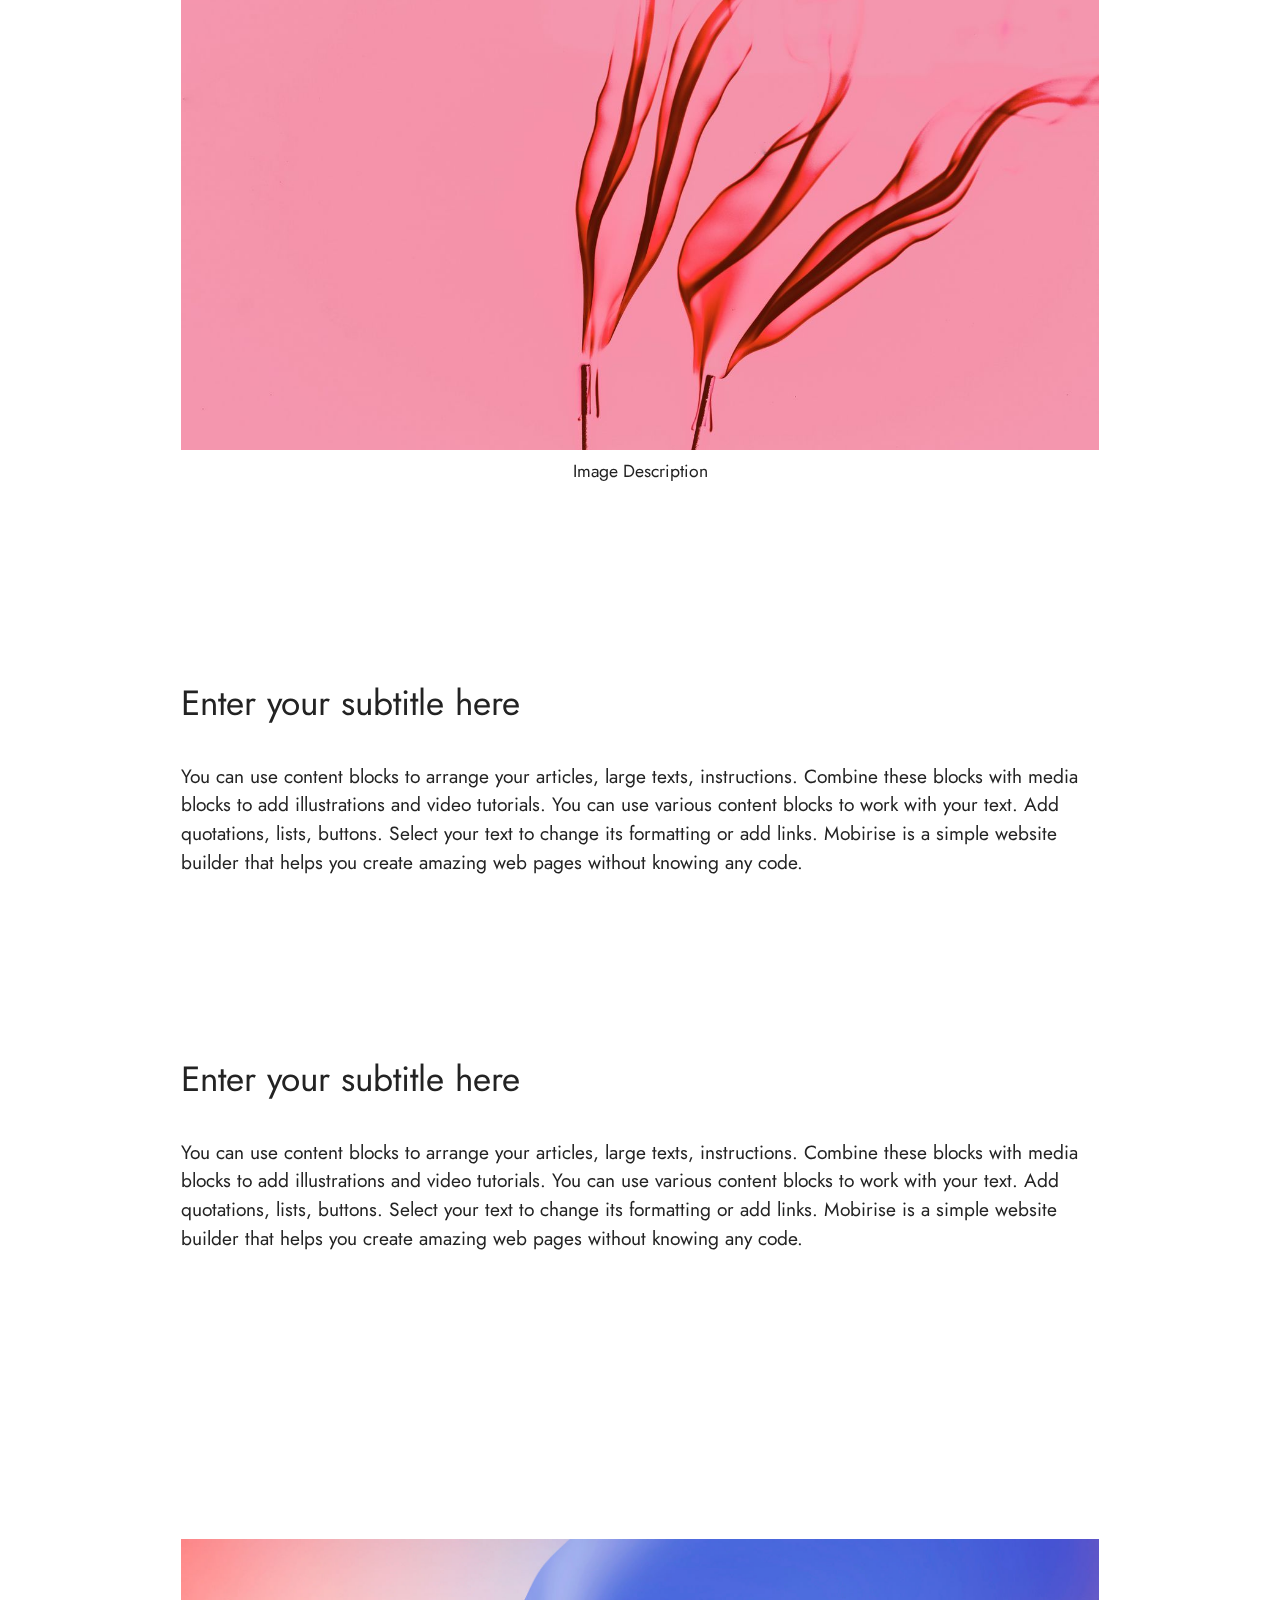
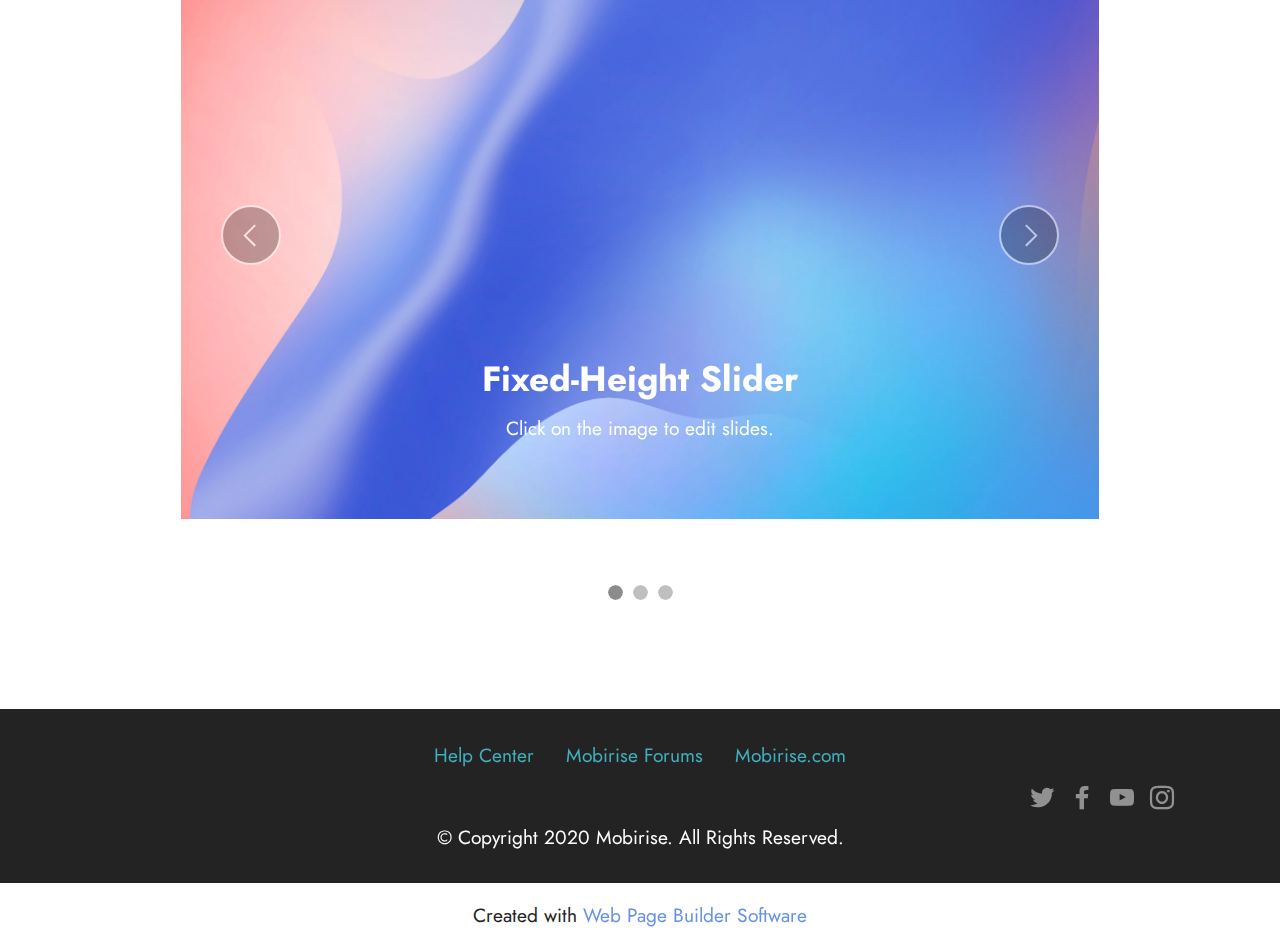
<file: page2.html>
<!DOCTYPE html>
<html  >
<head>
  <!-- Site made with Mobirise Website Builder v5.6.13, https://mobirise.com -->
  <meta charset="UTF-8">
  <meta http-equiv="X-UA-Compatible" content="IE=edge">
  <meta name="generator" content="Mobirise v5.6.13, mobirise.com">
  <meta name="twitter:card" content="summary_large_image"/>
  <meta name="twitter:image:src" content="">
  <meta property="og:image" content="">
  <meta name="twitter:title" content="Über uns">
  <meta name="viewport" content="width=device-width, initial-scale=1, minimum-scale=1">
  <link rel="shortcut icon" href="assets/images/kljb-logo-png.webp" type="image/x-icon">
  <meta name="description" content="">
  
  
  <title>Über uns</title>
  <link rel="stylesheet" href="assets/web/assets/mobirise-icons2/mobirise2.css">
  <link rel="stylesheet" href="assets/bootstrap/css/bootstrap.min.css">
  <link rel="stylesheet" href="assets/bootstrap/css/bootstrap-grid.min.css">
  <link rel="stylesheet" href="assets/bootstrap/css/bootstrap-reboot.min.css">
  <link rel="stylesheet" href="assets/parallax/jarallax.css">
  <link rel="stylesheet" href="assets/dropdown/css/style.css">
  <link rel="stylesheet" href="assets/socicon/css/styles.css">
  <link rel="stylesheet" href="assets/theme/css/style.css">
  <link rel="preload" href="https://fonts.googleapis.com/css?family=Jost:100,200,300,400,500,600,700,800,900,100i,200i,300i,400i,500i,600i,700i,800i,900i&display=swap" as="style" onload="this.onload=null;this.rel='stylesheet'">
  <noscript><link rel="stylesheet" href="https://fonts.googleapis.com/css?family=Jost:100,200,300,400,500,600,700,800,900,100i,200i,300i,400i,500i,600i,700i,800i,900i&display=swap"></noscript>
  <link rel="preload" as="style" href="assets/mobirise/css/mbr-additional.css"><link rel="stylesheet" href="assets/mobirise/css/mbr-additional.css" type="text/css">
  
  
  
  
</head>
<body>
  
  <section data-bs-version="5.1" class="menu menu3 cid-tlSyZXqXG0" once="menu" id="menu3-10">
    
    <nav class="navbar navbar-dropdown navbar-fixed-top navbar-expand-lg">
        <div class="container">
            <div class="navbar-brand">
                <span class="navbar-logo">
                    <a href="https://mobiri.se">
                        <img src="assets/images/kljb-logo-png.webp" alt="Mobirise Website Builder" style="height: 3rem;">
                    </a>
                </span>
                <span class="navbar-caption-wrap"><a class="navbar-caption text-black display-7" href="https://mobiri.se">KLJB Altenberg</a></span>
            </div>
            <button class="navbar-toggler" type="button" data-toggle="collapse" data-bs-toggle="collapse" data-target="#navbarSupportedContent" data-bs-target="#navbarSupportedContent" aria-controls="navbarNavAltMarkup" aria-expanded="false" aria-label="Toggle navigation">
                <div class="hamburger">
                    <span></span>
                    <span></span>
                    <span></span>
                    <span></span>
                </div>
            </button>
            <div class="collapse navbar-collapse" id="navbarSupportedContent">
                <ul class="navbar-nav nav-dropdown" data-app-modern-menu="true"><li class="nav-item"><a class="nav-link link text-black show display-4" href="https://mobiri.se" aria-expanded="false">Home</a></li><li class="nav-item"><a class="nav-link link text-black show text-primary display-4" href="page2.html">Über uns</a></li>
                    <li class="nav-item dropdown"><a class="nav-link link text-black dropdown-toggle display-4" href="https://mobiri.se" data-toggle="dropdown-submenu" data-bs-toggle="dropdown" data-bs-auto-close="outside" aria-expanded="false">Ferienfreizeiten</a><div class="dropdown-menu" aria-labelledby="dropdown-281"><a class="text-black dropdown-item display-4" href="https://mobiri.se">Pfingstlager</a><a class="text-black dropdown-item display-4" href="https://mobiri.se">Kinderlager</a><a class="text-black dropdown-item display-4" href="https://mobiri.se">Jugendlager</a></div></li>
                    <li class="nav-item"><a class="nav-link link text-black display-4" href="https://mobiri.se">Aktionen</a>
                    </li></ul>
                <div class="icons-menu">
                    <a class="iconfont-wrapper" href="https://mobiri.se" target="_blank">
                        <span class="p-2 mbr-iconfont socicon-facebook socicon"></span>
                    </a>
                    <a class="iconfont-wrapper" href="https://mobiri.se" target="_blank">
                        <span class="p-2 mbr-iconfont socicon-twitter socicon"></span>
                    </a>
                    <a class="iconfont-wrapper" href="https://mobiri.se" target="_blank">
                        <span class="p-2 mbr-iconfont socicon-instagram socicon"></span>
                    </a>
                    <a class="iconfont-wrapper" href="https://mobiri.se" target="_blank">
                        <span class="p-2 mbr-iconfont socicon-linkedin socicon"></span>
                    </a>
                </div>
                <div class="navbar-buttons mbr-section-btn"><a class="btn btn-primary display-4" href="https://mobiri.se">Mitglied werden!</a></div>
            </div>
        </div>
    </nav>
</section>

<section data-bs-version="5.1" class="header3 cid-tlT2epQ1wS mbr-fullscreen mbr-parallax-background" id="header3-12">

    

    
    <div class="mbr-overlay" style="opacity: 0.3; background-color: rgb(255, 255, 255);"></div>

    <div class="align-center container">
        <div class="row justify-content-end">
            <div class="col-12 col-lg-6">
                <h1 class="mbr-section-title mbr-fonts-style mb-3 display-1"><strong>Building a website</strong></h1>
                
                <p class="mbr-text mbr-fonts-style display-7">For fast prototyping and small customers' projects.</p>
                
            </div>
        </div>
    </div>
</section>

<section data-bs-version="5.1" class="content4 cid-tlT2liYKz1" id="content4-13">
    

    
    
    <div class="container">
        <div class="row justify-content-center">
            <div class="title col-md-12 col-lg-10">
                <h3 class="mbr-section-title mbr-fonts-style align-center mb-4 display-2">
                    <strong>Article Title with Solid Background</strong>
                </h3>
                <h4 class="mbr-section-subtitle align-center mbr-fonts-style mb-4 display-5">
                    You can arrange your articles with the Mobirise website design software.
                </h4>
                
            </div>
        </div>
    </div>
</section>

<section data-bs-version="5.1" class="image3 cid-tlT2okTmlu" id="image3-14">
    

    
    

    <div class="container">
        <div class="row justify-content-center">
            <div class="col-12 col-lg-10">
                <div class="image-wrapper">
                    <img src="assets/images/6.jpg" alt="Mobirise Website Builder">
                    <p class="mbr-description mbr-fonts-style mt-2 align-center display-4">
                        Image Description</p>
                </div>
            </div>
        </div>
    </div>
</section>

<section data-bs-version="5.1" class="content5 cid-tlT2uUrAtI" id="content5-16">
    
    <div class="container">
        <div class="row justify-content-center">
            <div class="col-md-12 col-lg-10">
                
                <h4 class="mbr-section-subtitle mbr-fonts-style mb-4 display-5">
                    Enter your subtitle here
                </h4>
                <p class="mbr-text mbr-fonts-style display-7">
                    You can use content blocks to arrange your articles, large texts, instructions. Combine these blocks with media blocks to add illustrations and video tutorials. You can use various content blocks to work with your text. Add quotations, lists, buttons. Select your text to change its formatting or add links. Mobirise is a simple website builder that helps you create amazing web pages without knowing any code.</p>
            </div>
        </div>
    </div>
</section>

<section data-bs-version="5.1" class="content5 cid-tlT2FZzhgL" id="content5-18">
    
    <div class="container">
        <div class="row justify-content-center">
            <div class="col-md-12 col-lg-10">
                
                <h4 class="mbr-section-subtitle mbr-fonts-style mb-4 display-5">
                    Enter your subtitle here
                </h4>
                <p class="mbr-text mbr-fonts-style display-7">
                    You can use content blocks to arrange your articles, large texts, instructions. Combine these blocks with media blocks to add illustrations and video tutorials. You can use various content blocks to work with your text. Add quotations, lists, buttons. Select your text to change its formatting or add links. Mobirise is a simple website builder that helps you create amazing web pages without knowing any code.</p>
            </div>
        </div>
    </div>
</section>

<section data-bs-version="5.1" class="slider2 cid-tlT2Jk2y2c" id="slider2-19">
    

    
    <div class="container">
        <div class="row justify-content-center">
            <div class="col-12 col-md-10">
                <div class="carousel slide" id="tlXcTGWGDQ" data-interval="5000" data-bs-interval="5000">
                    
                    <ol class="carousel-indicators">
                        <li data-slide-to="0" data-bs-slide-to="0" class="active" data-target="#tlXcTGWGDQ" data-bs-target="#tlXcTGWGDQ"></li>
                        <li data-slide-to="1" data-bs-slide-to="1" data-target="#tlXcTGWGDQ" data-bs-target="#tlXcTGWGDQ"></li>
                        <li data-slide-to="2" data-bs-slide-to="2" data-target="#tlXcTGWGDQ" data-bs-target="#tlXcTGWGDQ"></li>
                    </ol>
                    <div class="carousel-inner">
                        <div class="carousel-item slider-image item active">
                            <div class="item-wrapper">
                                <img class="d-block w-100" src="assets/images/background3.jpg" alt="Mobirise Website Builder">
                                <div class="carousel-caption d-none d-md-block">
                                    <h5 class="mbr-section-subtitle mbr-fonts-style display-5">
                                        <strong>Fixed-Height Slider</strong>
                                    </h5>
                                    <p class="mbr-section-text mbr-fonts-style display-7">
                                        Click on the image to edit slides.</p>
                                </div>
                            </div>
                        </div>
                        <div class="carousel-item slider-image item">
                            <div class="item-wrapper">
                                <img class="d-block w-100" src="assets/images/background5.jpg" alt="Mobirise Website Builder">
                                <div class="carousel-caption d-none d-md-block">
                                    <h5 class="mbr-section-subtitle mbr-fonts-style display-5">
                                        <strong>Fixed-Height Slider</strong>
                                    </h5>
                                    <p class="mbr-section-text mbr-fonts-style display-7">
                                        Click on the image to edit slides.</p>
                                </div>
                            </div>
                        </div>
                        <div class="carousel-item slider-image item">
                            <div class="item-wrapper">
                                <img class="d-block w-100" src="assets/images/background8.jpg" alt="Mobirise Website Builder">
                                <div class="carousel-caption d-none d-md-block">
                                    <h5 class="mbr-section-subtitle mbr-fonts-style display-5">
                                        <strong>Fixed-Height Slider</strong>
                                    </h5>
                                    <p class="mbr-section-text mbr-fonts-style display-7">
                                        Click on the image to edit slides.</p>
                                </div>
                            </div>
                        </div>
                    </div>
                    <a class="carousel-control carousel-control-prev" role="button" data-slide="prev" data-bs-slide="prev" href="#tlXcTGWGDQ">
                        <span class="mobi-mbri mobi-mbri-arrow-prev" aria-hidden="true"></span>
                        <span class="sr-only visually-hidden">Previous</span>
                    </a>
                    <a class="carousel-control carousel-control-next" role="button" data-slide="next" data-bs-slide="next" href="#tlXcTGWGDQ">
                        <span class="mobi-mbri mobi-mbri-arrow-next" aria-hidden="true"></span>
                        <span class="sr-only visually-hidden">Next</span>
                    </a>
                </div>
            </div>
        </div>
    </div>
</section>

<section data-bs-version="5.1" class="footer3 cid-s48P1Icc8J" once="footers" id="footer3-11">

    

    

    <div class="container">
        <div class="media-container-row align-center mbr-white">
            <div class="row row-links">
                <ul class="foot-menu">
                    
                    
                    
                    
                    
                <li class="foot-menu-item mbr-fonts-style display-7"><a href="https://mobirise.com/help/" class="text-success">Help Center</a></li><li class="foot-menu-item mbr-fonts-style display-7"><a href="http://forums.mobirise.com/" class="text-success">Mobirise Forums</a></li><li class="foot-menu-item mbr-fonts-style display-7"><a href="https://mobirise.com/" class="text-success">Mobirise.com</a></li></ul>
            </div>
            <div class="row social-row">
                <div class="social-list align-right pb-2">
                    
                    
                    
                    
                    
                    
                <div class="soc-item">
                        <a href="https://twitter.com/mobirise" target="_blank">
                            <span class="socicon-twitter socicon mbr-iconfont mbr-iconfont-social"></span>
                        </a>
                    </div><div class="soc-item">
                        <a href="https://www.facebook.com/pages/Mobirise/1616226671953247" target="_blank">
                            <span class="socicon-facebook socicon mbr-iconfont mbr-iconfont-social"></span>
                        </a>
                    </div><div class="soc-item">
                        <a href="https://www.youtube.com/c/mobirise" target="_blank">
                            <span class="socicon-youtube socicon mbr-iconfont mbr-iconfont-social"></span>
                        </a>
                    </div><div class="soc-item">
                        <a href="https://instagram.com/mobirise" target="_blank">
                            <span class="mbr-iconfont mbr-iconfont-social socicon-instagram socicon"></span>
                        </a>
                    </div></div>
            </div>
            <div class="row row-copirayt">
                <p class="mbr-text mb-0 mbr-fonts-style mbr-white align-center display-7">
                    © Copyright 2020 Mobirise. All Rights Reserved.
                </p>
            </div>
        </div>
    </div>
</section><section class="display-7" style="padding: 0;align-items: center;justify-content: center;flex-wrap: wrap;    align-content: center;display: flex;position: relative;height: 4rem;"><a href="https://mobiri.se/2896449" style="flex: 1 1;height: 4rem;position: absolute;width: 100%;z-index: 1;"><img alt="" style="height: 4rem;" src="[data-uri]"></a><p style="margin: 0;text-align: center;" class="display-7">Created with &#8204;</p><a style="z-index:1" href="https://mobirise.com"> Web Page  Builder Software</a></section><script src="assets/bootstrap/js/bootstrap.bundle.min.js"></script>  <script src="assets/parallax/jarallax.js"></script>  <script src="assets/smoothscroll/smooth-scroll.js"></script>  <script src="assets/ytplayer/index.js"></script>  <script src="assets/dropdown/js/navbar-dropdown.js"></script>  <script src="assets/theme/js/script.js"></script>  
  
  
</body>
</html>
</file>
<file: assets/parallax/jarallax.css>
.jarallax {
    position: relative;
    z-index: 0;
}
.jarallax > .jarallax-img {
    position: absolute;
    object-fit: cover;
    /* support for plugin https://github.com/bfred-it/object-fit-images */
    font-family: 'object-fit: cover;';
    top: 0;
    left: 0;
    width: 100%;
    height: 100%;
    z-index: -1;
}
</file>
<file: assets/dropdown/css/style.css>
.navbar-dropdown {
  left: 0;
  padding: 0;
  position: absolute;
  right: 0;
  top: 0;
  transition: all 0.45s ease;
  z-index: 1030;
  background: #282828; }
  .navbar-dropdown .navbar-logo {
    margin-right: 0.8rem;
    transition: margin 0.3s ease-in-out;
    vertical-align: middle; }
    .navbar-dropdown .navbar-logo img {
      height: 3.125rem;
      transition: all 0.3s ease-in-out; }
    .navbar-dropdown .navbar-logo.mbr-iconfont {
      font-size: 3.125rem;
      line-height: 3.125rem; }
  .navbar-dropdown .navbar-caption {
    font-weight: 700;
    white-space: normal;
    vertical-align: -4px;
    line-height: 3.125rem !important; }
    .navbar-dropdown .navbar-caption, .navbar-dropdown .navbar-caption:hover {
      color: inherit;
      text-decoration: none; }
  .navbar-dropdown .mbr-iconfont + .navbar-caption {
    vertical-align: -1px; }
  .navbar-dropdown.navbar-fixed-top {
    position: fixed; }
  .navbar-dropdown .navbar-brand span {
    vertical-align: -4px; }
  .navbar-dropdown.bg-color.transparent {
    background: none; }
  .navbar-dropdown.navbar-short .navbar-brand {
    padding: 0.625rem 0; }
    .navbar-dropdown.navbar-short .navbar-brand span {
      vertical-align: -1px; }
  .navbar-dropdown.navbar-short .navbar-caption {
    line-height: 2.375rem !important;
    vertical-align: -2px; }
  .navbar-dropdown.navbar-short .navbar-logo {
    margin-right: 0.5rem; }
    .navbar-dropdown.navbar-short .navbar-logo img {
      height: 2.375rem; }
    .navbar-dropdown.navbar-short .navbar-logo.mbr-iconfont {
      font-size: 2.375rem;
      line-height: 2.375rem; }
  .navbar-dropdown.navbar-short .mbr-table-cell {
    height: 3.625rem; }
  .navbar-dropdown .navbar-close {
    left: 0.6875rem;
    position: fixed;
    top: 0.75rem;
    z-index: 1000; }
  .navbar-dropdown .hamburger-icon {
    content: "";
    display: inline-block;
    vertical-align: middle;
    width: 16px;
    -webkit-box-shadow: 0 -6px 0 1px #282828,0 0 0 1px #282828,0 6px 0 1px #282828;
    -moz-box-shadow: 0 -6px 0 1px #282828,0 0 0 1px #282828,0 6px 0 1px #282828;
    box-shadow: 0 -6px 0 1px #282828,0 0 0 1px #282828,0 6px 0 1px #282828; }

.dropdown-menu .dropdown-toggle[data-toggle="dropdown-submenu"]::after {
  border-bottom: 0.35em solid transparent;
  border-left: 0.35em solid;
  border-right: 0;
  border-top: 0.35em solid transparent;
  margin-left: 0.3rem; }

.dropdown-menu .dropdown-item:focus {
  outline: 0; }

.nav-dropdown {
  font-size: 0.75rem;
  font-weight: 500;
  height: auto !important; }
  .nav-dropdown .nav-btn {
    padding-left: 1rem; }
  .nav-dropdown .link {
    margin: .667em 1.667em;
    font-weight: 500;
    padding: 0;
    transition: color .2s ease-in-out; }
    .nav-dropdown .link.dropdown-toggle {
      margin-right: 2.583em; }
      .nav-dropdown .link.dropdown-toggle::after {
        margin-left: .25rem;
        border-top: 0.35em solid;
        border-right: 0.35em solid transparent;
        border-left: 0.35em solid transparent;
        border-bottom: 0; }
      .nav-dropdown .link.dropdown-toggle[aria-expanded="true"] {
        margin: 0;
        padding: 0.667em 3.263em  0.667em 1.667em; }
  .nav-dropdown .link::after,
  .nav-dropdown .dropdown-item::after {
    color: inherit; }
  .nav-dropdown .btn {
    font-size: 0.75rem;
    font-weight: 700;
    letter-spacing: 0;
    margin-bottom: 0;
    padding-left: 1.25rem;
    padding-right: 1.25rem; }
  .nav-dropdown .dropdown-menu {
    border-radius: 0;
    border: 0;
    left: 0;
    margin: 0;
    padding-bottom: 1.25rem;
    padding-top: 1.25rem;
    position: relative; }
  .nav-dropdown .dropdown-submenu {
    margin-left: 0.125rem;
    top: 0; }
  .nav-dropdown .dropdown-item {
    font-weight: 500;
    line-height: 2;
    padding: 0.3846em 4.615em 0.3846em 1.5385em;
    position: relative;
    transition: color .2s ease-in-out, background-color .2s ease-in-out; }
    .nav-dropdown .dropdown-item::after {
      margin-top: -0.3077em;
      position: absolute;
      right: 1.1538em;
      top: 50%; }
    .nav-dropdown .dropdown-item:focus, .nav-dropdown .dropdown-item:hover {
      background: none; }

@media (max-width: 767px) {
  .nav-dropdown.navbar-toggleable-sm {
    bottom: 0;
    display: none;
    left: 0;
    overflow-x: hidden;
    position: fixed;
    top: 0;
    transform: translateX(-100%);
    -ms-transform: translateX(-100%);
    -webkit-transform: translateX(-100%);
    width: 18.75rem;
    z-index: 999; } }
.nav-dropdown.navbar-toggleable-xl {
  bottom: 0;
  display: none;
  left: 0;
  overflow-x: hidden;
  position: fixed;
  top: 0;
  transform: translateX(-100%);
  -ms-transform: translateX(-100%);
  -webkit-transform: translateX(-100%);
  width: 18.75rem;
  z-index: 999; }

.nav-dropdown-sm {
  display: block !important;
  overflow-x: hidden;
  overflow: auto;
  padding-top: 3.875rem; }
  .nav-dropdown-sm::after {
    content: "";
    display: block;
    height: 3rem;
    width: 100%; }
  .nav-dropdown-sm.collapse.in ~ .navbar-close {
    display: block !important; }
  .nav-dropdown-sm.collapsing, .nav-dropdown-sm.collapse.in {
    transform: translateX(0);
    -ms-transform: translateX(0);
    -webkit-transform: translateX(0);
    transition: all 0.25s ease-out;
    -webkit-transition: all 0.25s ease-out;
    background: #282828; }
  .nav-dropdown-sm.collapsing[aria-expanded="false"] {
    transform: translateX(-100%);
    -ms-transform: translateX(-100%);
    -webkit-transform: translateX(-100%); }
  .nav-dropdown-sm .nav-item {
    display: block;
    margin-left: 0 !important;
    padding-left: 0; }
  .nav-dropdown-sm .link,
  .nav-dropdown-sm .dropdown-item {
    border-top: 1px dotted rgba(255, 255, 255, 0.1);
    font-size: 0.8125rem;
    line-height: 1.6;
    margin: 0 !important;
    padding: 0.875rem 2.4rem 0.875rem 1.5625rem !important;
    position: relative;
    white-space: normal; }
    .nav-dropdown-sm .link:focus, .nav-dropdown-sm .link:hover,
    .nav-dropdown-sm .dropdown-item:focus,
    .nav-dropdown-sm .dropdown-item:hover {
      background: rgba(0, 0, 0, 0.2) !important;
      color: #c0a375; }
  .nav-dropdown-sm .nav-btn {
    position: relative;
    padding: 1.5625rem 1.5625rem 0 1.5625rem; }
    .nav-dropdown-sm .nav-btn::before {
      border-top: 1px dotted rgba(255, 255, 255, 0.1);
      content: "";
      left: 0;
      position: absolute;
      top: 0;
      width: 100%; }
    .nav-dropdown-sm .nav-btn + .nav-btn {
      padding-top: 0.625rem; }
      .nav-dropdown-sm .nav-btn + .nav-btn::before {
        display: none; }
  .nav-dropdown-sm .btn {
    padding: 0.625rem 0; }
  .nav-dropdown-sm .dropdown-toggle[data-toggle="dropdown-submenu"]::after {
    margin-left: .25rem;
    border-top: 0.35em solid;
    border-right: 0.35em solid transparent;
    border-left: 0.35em solid transparent;
    border-bottom: 0; }
  .nav-dropdown-sm .dropdown-toggle[data-toggle="dropdown-submenu"][aria-expanded="true"]::after {
    border-top: 0;
    border-right: 0.35em solid transparent;
    border-left: 0.35em solid transparent;
    border-bottom: 0.35em solid; }
  .nav-dropdown-sm .dropdown-menu {
    margin: 0;
    padding: 0;
    position: relative;
    top: 0;
    left: 0;
    width: 100%;
    border: 0;
    float: none;
    border-radius: 0;
    background: none; }
  .nav-dropdown-sm .dropdown-submenu {
    left: 100%;
    margin-left: 0.125rem;
    margin-top: -1.25rem;
    top: 0; }

.navbar-toggleable-sm .nav-dropdown .dropdown-menu {
  position: absolute; }

.navbar-toggleable-sm .nav-dropdown .dropdown-submenu {
  left: 100%;
  margin-left: 0.125rem;
  margin-top: -1.25rem;
  top: 0; }

.navbar-toggleable-sm.opened .nav-dropdown .dropdown-menu {
  position: relative; }

.navbar-toggleable-sm.opened .nav-dropdown .dropdown-submenu {
  left: 0;
  margin-left: 00rem;
  margin-top: 0rem;
  top: 0; }

.is-builder .nav-dropdown.collapsing {
  transition: none !important; }
</file>
<file: assets/socicon/css/styles.css>
@charset "UTF-8";

@font-face {
  font-family: 'Socicon';
  src:  url('../fonts/socicon.eot');
  src:  url('../fonts/socicon.eot?#iefix') format('embedded-opentype'),
    url('../fonts/socicon.woff2') format('woff2'),
    url('../fonts/socicon.ttf') format('truetype'),
    url('../fonts/socicon.woff') format('woff'),
    url('../fonts/socicon.svg#socicon') format('svg');
  font-weight: normal;
  font-style: normal;
  font-display: swap;
}

[data-icon]:before {
  font-family: "socicon" !important;
  content: attr(data-icon);
  font-style: normal !important;
  font-weight: normal !important;
  font-variant: normal !important;
  text-transform: none !important;
  speak: none;
  line-height: 1;
  -webkit-font-smoothing: antialiased;
  -moz-osx-font-smoothing: grayscale;
}

[class^="socicon-"], [class*=" socicon-"] {
  /* use !important to prevent issues with browser extensions that change fonts */
  font-family: 'Socicon' !important;
  speak: none;
  font-style: normal;
  font-weight: normal;
  font-variant: normal;
  text-transform: none;
  line-height: 1;

  /* Better Font Rendering =========== */
  -webkit-font-smoothing: antialiased;
  -moz-osx-font-smoothing: grayscale;
}

.socicon-eitaa:before {
  content: "\e97c";
}
.socicon-soroush:before {
  content: "\e97d";
}
.socicon-bale:before {
  content: "\e97e";
}
.socicon-zazzle:before {
  content: "\e97b";
}
.socicon-society6:before {
  content: "\e97a";
}
.socicon-redbubble:before {
  content: "\e979";
}
.socicon-avvo:before {
  content: "\e978";
}
.socicon-stitcher:before {
  content: "\e977";
}
.socicon-googlehangouts:before {
  content: "\e974";
}
.socicon-dlive:before {
  content: "\e975";
}
.socicon-vsco:before {
  content: "\e976";
}
.socicon-flipboard:before {
  content: "\e973";
}
.socicon-ubuntu:before {
  content: "\e958";
}
.socicon-artstation:before {
  content: "\e959";
}
.socicon-invision:before {
  content: "\e95a";
}
.socicon-torial:before {
  content: "\e95b";
}
.socicon-collectorz:before {
  content: "\e95c";
}
.socicon-seenthis:before {
  content: "\e95d";
}
.socicon-googleplaymusic:before {
  content: "\e95e";
}
.socicon-debian:before {
  content: "\e95f";
}
.socicon-filmfreeway:before {
  content: "\e960";
}
.socicon-gnome:before {
  content: "\e961";
}
.socicon-itchio:before {
  content: "\e962";
}
.socicon-jamendo:before {
  content: "\e963";
}
.socicon-mix:before {
  content: "\e964";
}
.socicon-sharepoint:before {
  content: "\e965";
}
.socicon-tinder:before {
  content: "\e966";
}
.socicon-windguru:before {
  content: "\e967";
}
.socicon-cdbaby:before {
  content: "\e968";
}
.socicon-elementaryos:before {
  content: "\e969";
}
.socicon-stage32:before {
  content: "\e96a";
}
.socicon-tiktok:before {
  content: "\e96b";
}
.socicon-gitter:before {
  content: "\e96c";
}
.socicon-letterboxd:before {
  content: "\e96d";
}
.socicon-threema:before {
  content: "\e96e";
}
.socicon-splice:before {
  content: "\e96f";
}
.socicon-metapop:before {
  content: "\e970";
}
.socicon-naver:before {
  content: "\e971";
}
.socicon-remote:before {
  content: "\e972";
}
.socicon-internet:before {
  content: "\e957";
}
.socicon-moddb:before {
  content: "\e94b";
}
.socicon-indiedb:before {
  content: "\e94c";
}
.socicon-traxsource:before {
  content: "\e94d";
}
.socicon-gamefor:before {
  content: "\e94e";
}
.socicon-pixiv:before {
  content: "\e94f";
}
.socicon-myanimelist:before {
  content: "\e950";
}
.socicon-blackberry:before {
  content: "\e951";
}
.socicon-wickr:before {
  content: "\e952";
}
.socicon-spip:before {
  content: "\e953";
}
.socicon-napster:before {
  content: "\e954";
}
.socicon-beatport:before {
  content: "\e955";
}
.socicon-hackerone:before {
  content: "\e956";
}
.socicon-hackernews:before {
  content: "\e946";
}
.socicon-smashwords:before {
  content: "\e947";
}
.socicon-kobo:before {
  content: "\e948";
}
.socicon-bookbub:before {
  content: "\e949";
}
.socicon-mailru:before {
  content: "\e94a";
}
.socicon-gitlab:before {
  content: "\e945";
}
.socicon-instructables:before {
  content: "\e944";
}
.socicon-portfolio:before {
  content: "\e943";
}
.socicon-codered:before {
  content: "\e940";
}
.socicon-origin:before {
  content: "\e941";
}
.socicon-nextdoor:before {
  content: "\e942";
}
.socicon-udemy:before {
  content: "\e93f";
}
.socicon-livemaster:before {
  content: "\e93e";
}
.socicon-crunchbase:before {
  content: "\e93b";
}
.socicon-homefy:before {
  content: "\e93c";
}
.socicon-calendly:before {
  content: "\e93d";
}
.socicon-realtor:before {
  content: "\e90f";
}
.socicon-tidal:before {
  content: "\e910";
}
.socicon-qobuz:before {
  content: "\e911";
}
.socicon-natgeo:before {
  content: "\e912";
}
.socicon-mastodon:before {
  content: "\e913";
}
.socicon-unsplash:before {
  content: "\e914";
}
.socicon-homeadvisor:before {
  content: "\e915";
}
.socicon-angieslist:before {
  content: "\e916";
}
.socicon-codepen:before {
  content: "\e917";
}
.socicon-slack:before {
  content: "\e918";
}
.socicon-openaigym:before {
  content: "\e919";
}
.socicon-logmein:before {
  content: "\e91a";
}
.socicon-fiverr:before {
  content: "\e91b";
}
.socicon-gotomeeting:before {
  content: "\e91c";
}
.socicon-aliexpress:before {
  content: "\e91d";
}
.socicon-guru:before {
  content: "\e91e";
}
.socicon-appstore:before {
  content: "\e91f";
}
.socicon-homes:before {
  content: "\e920";
}
.socicon-zoom:before {
  content: "\e921";
}
.socicon-alibaba:before {
  content: "\e922";
}
.socicon-craigslist:before {
  content: "\e923";
}
.socicon-wix:before {
  content: "\e924";
}
.socicon-redfin:before {
  content: "\e925";
}
.socicon-googlecalendar:before {
  content: "\e926";
}
.socicon-shopify:before {
  content: "\e927";
}
.socicon-freelancer:before {
  content: "\e928";
}
.socicon-seedrs:before {
  content: "\e929";
}
.socicon-bing:before {
  content: "\e92a";
}
.socicon-doodle:before {
  content: "\e92b";
}
.socicon-bonanza:before {
  content: "\e92c";
}
.socicon-squarespace:before {
  content: "\e92d";
}
.socicon-toptal:before {
  content: "\e92e";
}
.socicon-gust:before {
  content: "\e92f";
}
.socicon-ask:before {
  content: "\e930";
}
.socicon-trulia:before {
  content: "\e931";
}
.socicon-loomly:before {
  content: "\e932";
}
.socicon-ghost:before {
  content: "\e933";
}
.socicon-upwork:before {
  content: "\e934";
}
.socicon-fundable:before {
  content: "\e935";
}
.socicon-booking:before {
  content: "\e936";
}
.socicon-googlemaps:before {
  content: "\e937";
}
.socicon-zillow:before {
  content: "\e938";
}
.socicon-niconico:before {
  content: "\e939";
}
.socicon-toneden:before {
  content: "\e93a";
}
.socicon-augment:before {
  content: "\e908";
}
.socicon-bitbucket:before {
  content: "\e909";
}
.socicon-fyuse:before {
  content: "\e90a";
}
.socicon-yt-gaming:before {
  content: "\e90b";
}
.socicon-sketchfab:before {
  content: "\e90c";
}
.socicon-mobcrush:before {
  content: "\e90d";
}
.socicon-microsoft:before {
  content: "\e90e";
}
.socicon-pandora:before {
  content: "\e907";
}
.socicon-messenger:before {
  content: "\e906";
}
.socicon-gamewisp:before {
  content: "\e905";
}
.socicon-bloglovin:before {
  content: "\e904";
}
.socicon-tunein:before {
  content: "\e903";
}
.socicon-gamejolt:before {
  content: "\e901";
}
.socicon-trello:before {
  content: "\e902";
}
.socicon-spreadshirt:before {
  content: "\e900";
}
.socicon-500px:before {
  content: "\e000";
}
.socicon-8tracks:before {
  content: "\e001";
}
.socicon-airbnb:before {
  content: "\e002";
}
.socicon-alliance:before {
  content: "\e003";
}
.socicon-amazon:before {
  content: "\e004";
}
.socicon-amplement:before {
  content: "\e005";
}
.socicon-android:before {
  content: "\e006";
}
.socicon-angellist:before {
  content: "\e007";
}
.socicon-apple:before {
  content: "\e008";
}
.socicon-appnet:before {
  content: "\e009";
}
.socicon-baidu:before {
  content: "\e00a";
}
.socicon-bandcamp:before {
  content: "\e00b";
}
.socicon-battlenet:before {
  content: "\e00c";
}
.socicon-mixer:before {
  content: "\e00d";
}
.socicon-bebee:before {
  content: "\e00e";
}
.socicon-bebo:before {
  content: "\e00f";
}
.socicon-behance:before {
  content: "\e010";
}
.socicon-blizzard:before {
  content: "\e011";
}
.socicon-blogger:before {
  content: "\e012";
}
.socicon-buffer:before {
  content: "\e013";
}
.socicon-chrome:before {
  content: "\e014";
}
.socicon-coderwall:before {
  content: "\e015";
}
.socicon-curse:before {
  content: "\e016";
}
.socicon-dailymotion:before {
  content: "\e017";
}
.socicon-deezer:before {
  content: "\e018";
}
.socicon-delicious:before {
  content: "\e019";
}
.socicon-deviantart:before {
  content: "\e01a";
}
.socicon-diablo:before {
  content: "\e01b";
}
.socicon-digg:before {
  content: "\e01c";
}
.socicon-discord:before {
  content: "\e01d";
}
.socicon-disqus:before {
  content: "\e01e";
}
.socicon-douban:before {
  content: "\e01f";
}
.socicon-draugiem:before {
  content: "\e020";
}
.socicon-dribbble:before {
  content: "\e021";
}
.socicon-drupal:before {
  content: "\e022";
}
.socicon-ebay:before {
  content: "\e023";
}
.socicon-ello:before {
  content: "\e024";
}
.socicon-endomodo:before {
  content: "\e025";
}
.socicon-envato:before {
  content: "\e026";
}
.socicon-etsy:before {
  content: "\e027";
}
.socicon-facebook:before {
  content: "\e028";
}
.socicon-feedburner:before {
  content: "\e029";
}
.socicon-filmweb:before {
  content: "\e02a";
}
.socicon-firefox:before {
  content: "\e02b";
}
.socicon-flattr:before {
  content: "\e02c";
}
.socicon-flickr:before {
  content: "\e02d";
}
.socicon-formulr:before {
  content: "\e02e";
}
.socicon-forrst:before {
  content: "\e02f";
}
.socicon-foursquare:before {
  content: "\e030";
}
.socicon-friendfeed:before {
  content: "\e031";
}
.socicon-github:before {
  content: "\e032";
}
.socicon-goodreads:before {
  content: "\e033";
}
.socicon-google:before {
  content: "\e034";
}
.socicon-googlescholar:before {
  content: "\e035";
}
.socicon-googlegroups:before {
  content: "\e036";
}
.socicon-googlephotos:before {
  content: "\e037";
}
.socicon-googleplus:before {
  content: "\e038";
}
.socicon-grooveshark:before {
  content: "\e039";
}
.socicon-hackerrank:before {
  content: "\e03a";
}
.socicon-hearthstone:before {
  content: "\e03b";
}
.socicon-hellocoton:before {
  content: "\e03c";
}
.socicon-heroes:before {
  content: "\e03d";
}
.socicon-smashcast:before {
  content: "\e03e";
}
.socicon-horde:before {
  content: "\e03f";
}
.socicon-houzz:before {
  content: "\e040";
}
.socicon-icq:before {
  content: "\e041";
}
.socicon-identica:before {
  content: "\e042";
}
.socicon-imdb:before {
  content: "\e043";
}
.socicon-instagram:before {
  content: "\e044";
}
.socicon-issuu:before {
  content: "\e045";
}
.socicon-istock:before {
  content: "\e046";
}
.socicon-itunes:before {
  content: "\e047";
}
.socicon-keybase:before {
  content: "\e048";
}
.socicon-lanyrd:before {
  content: "\e049";
}
.socicon-lastfm:before {
  content: "\e04a";
}
.socicon-line:before {
  content: "\e04b";
}
.socicon-linkedin:before {
  content: "\e04c";
}
.socicon-livejournal:before {
  content: "\e04d";
}
.socicon-lyft:before {
  content: "\e04e";
}
.socicon-macos:before {
  content: "\e04f";
}
.socicon-mail:before {
  content: "\e050";
}
.socicon-medium:before {
  content: "\e051";
}
.socicon-meetup:before {
  content: "\e052";
}
.socicon-mixcloud:before {
  content: "\e053";
}
.socicon-modelmayhem:before {
  content: "\e054";
}
.socicon-mumble:before {
  content: "\e055";
}
.socicon-myspace:before {
  content: "\e056";
}
.socicon-newsvine:before {
  content: "\e057";
}
.socicon-nintendo:before {
  content: "\e058";
}
.socicon-npm:before {
  content: "\e059";
}
.socicon-odnoklassniki:before {
  content: "\e05a";
}
.socicon-openid:before {
  content: "\e05b";
}
.socicon-opera:before {
  content: "\e05c";
}
.socicon-outlook:before {
  content: "\e05d";
}
.socicon-overwatch:before {
  content: "\e05e";
}
.socicon-patreon:before {
  content: "\e05f";
}
.socicon-paypal:before {
  content: "\e060";
}
.socicon-periscope:before {
  content: "\e061";
}
.socicon-persona:before {
  content: "\e062";
}
.socicon-pinterest:before {
  content: "\e063";
}
.socicon-play:before {
  content: "\e064";
}
.socicon-player:before {
  content: "\e065";
}
.socicon-playstation:before {
  content: "\e066";
}
.socicon-pocket:before {
  content: "\e067";
}
.socicon-qq:before {
  content: "\e068";
}
.socicon-quora:before {
  content: "\e069";
}
.socicon-raidcall:before {
  content: "\e06a";
}
.socicon-ravelry:before {
  content: "\e06b";
}
.socicon-reddit:before {
  content: "\e06c";
}
.socicon-renren:before {
  content: "\e06d";
}
.socicon-researchgate:before {
  content: "\e06e";
}
.socicon-residentadvisor:before {
  content: "\e06f";
}
.socicon-reverbnation:before {
  content: "\e070";
}
.socicon-rss:before {
  content: "\e071";
}
.socicon-sharethis:before {
  content: "\e072";
}
.socicon-skype:before {
  content: "\e073";
}
.socicon-slideshare:before {
  content: "\e074";
}
.socicon-smugmug:before {
  content: "\e075";
}
.socicon-snapchat:before {
  content: "\e076";
}
.socicon-songkick:before {
  content: "\e077";
}
.socicon-soundcloud:before {
  content: "\e078";
}
.socicon-spotify:before {
  content: "\e079";
}
.socicon-stackexchange:before {
  content: "\e07a";
}
.socicon-stackoverflow:before {
  content: "\e07b";
}
.socicon-starcraft:before {
  content: "\e07c";
}
.socicon-stayfriends:before {
  content: "\e07d";
}
.socicon-steam:before {
  content: "\e07e";
}
.socicon-storehouse:before {
  content: "\e07f";
}
.socicon-strava:before {
  content: "\e080";
}
.socicon-streamjar:before {
  content: "\e081";
}
.socicon-stumbleupon:before {
  content: "\e082";
}
.socicon-swarm:before {
  content: "\e083";
}
.socicon-teamspeak:before {
  content: "\e084";
}
.socicon-teamviewer:before {
  content: "\e085";
}
.socicon-technorati:before {
  content: "\e086";
}
.socicon-telegram:before {
  content: "\e087";
}
.socicon-tripadvisor:before {
  content: "\e088";
}
.socicon-tripit:before {
  content: "\e089";
}
.socicon-triplej:before {
  content: "\e08a";
}
.socicon-tumblr:before {
  content: "\e08b";
}
.socicon-twitch:before {
  content: "\e08c";
}
.socicon-twitter:before {
  content: "\e08d";
}
.socicon-uber:before {
  content: "\e08e";
}
.socicon-ventrilo:before {
  content: "\e08f";
}
.socicon-viadeo:before {
  content: "\e090";
}
.socicon-viber:before {
  content: "\e091";
}
.socicon-viewbug:before {
  content: "\e092";
}
.socicon-vimeo:before {
  content: "\e093";
}
.socicon-vine:before {
  content: "\e094";
}
.socicon-vkontakte:before {
  content: "\e095";
}
.socicon-warcraft:before {
  content: "\e096";
}
.socicon-wechat:before {
  content: "\e097";
}
.socicon-weibo:before {
  content: "\e098";
}
.socicon-whatsapp:before {
  content: "\e099";
}
.socicon-wikipedia:before {
  content: "\e09a";
}
.socicon-windows:before {
  content: "\e09b";
}
.socicon-wordpress:before {
  content: "\e09c";
}
.socicon-wykop:before {
  content: "\e09d";
}
.socicon-xbox:before {
  content: "\e09e";
}
.socicon-xing:before {
  content: "\e09f";
}
.socicon-yahoo:before {
  content: "\e0a0";
}
.socicon-yammer:before {
  content: "\e0a1";
}
.socicon-yandex:before {
  content: "\e0a2";
}
.socicon-yelp:before {
  content: "\e0a3";
}
.socicon-younow:before {
  content: "\e0a4";
}
.socicon-youtube:before {
  content: "\e0a5";
}
.socicon-zapier:before {
  content: "\e0a6";
}
.socicon-zerply:before {
  content: "\e0a7";
}
.socicon-zomato:before {
  content: "\e0a8";
}
.socicon-zynga:before {
  content: "\e0a9";
}
</file>
<file: assets/theme/css/style.css>
@charset "UTF-8";
section {
  background-color: #ffffff;
}

body {
  font-style: normal;
  line-height: 1.5;
  font-weight: 400;
  color: #232323;
  position: relative;
}

button {
  background-color: transparent;
  border-color: transparent;
}

section,
.container,
.container-fluid {
  position: relative;
  word-wrap: break-word;
}

a.mbr-iconfont:hover {
  text-decoration: none;
}

.article .lead p,
.article .lead ul,
.article .lead ol,
.article .lead pre,
.article .lead blockquote {
  margin-bottom: 0;
}

a {
  font-style: normal;
  font-weight: 400;
  cursor: pointer;
}
a, a:hover {
  text-decoration: none;
}

.mbr-section-title {
  font-style: normal;
  line-height: 1.3;
}

.mbr-section-subtitle {
  line-height: 1.3;
}

.mbr-text {
  font-style: normal;
  line-height: 1.7;
}

h1,
h2,
h3,
h4,
h5,
h6,
.display-1,
.display-2,
.display-4,
.display-5,
.display-7,
span,
p,
a {
  line-height: 1;
  word-break: break-word;
  word-wrap: break-word;
  font-weight: 400;
}

b,
strong {
  font-weight: bold;
}

input:-webkit-autofill, input:-webkit-autofill:hover, input:-webkit-autofill:focus, input:-webkit-autofill:active {
  transition-delay: 9999s;
  -webkit-transition-property: background-color, color;
  transition-property: background-color, color;
}

textarea[type=hidden] {
  display: none;
}

section {
  background-position: 50% 50%;
  background-repeat: no-repeat;
  background-size: cover;
}
section .mbr-background-video,
section .mbr-background-video-preview {
  position: absolute;
  bottom: 0;
  left: 0;
  right: 0;
  top: 0;
}

.hidden {
  visibility: hidden;
}

.mbr-z-index20 {
  z-index: 20;
}

/*! Base colors */
.mbr-white {
  color: #ffffff;
}

.mbr-black {
  color: #111111;
}

.mbr-bg-white {
  background-color: #ffffff;
}

.mbr-bg-black {
  background-color: #000000;
}

/*! Text-aligns */
.align-left {
  text-align: left;
}

.align-center {
  text-align: center;
}

.align-right {
  text-align: right;
}

/*! Font-weight  */
.mbr-light {
  font-weight: 300;
}

.mbr-regular {
  font-weight: 400;
}

.mbr-semibold {
  font-weight: 500;
}

.mbr-bold {
  font-weight: 700;
}

/*! Media  */
.media-content {
  flex-basis: 100%;
}

.media-container-row {
  display: flex;
  flex-direction: row;
  flex-wrap: wrap;
  justify-content: center;
  align-content: center;
  align-items: start;
}
.media-container-row .media-size-item {
  width: 400px;
}

.media-container-column {
  display: flex;
  flex-direction: column;
  flex-wrap: wrap;
  justify-content: center;
  align-content: center;
  align-items: stretch;
}
.media-container-column > * {
  width: 100%;
}

@media (min-width: 992px) {
  .media-container-row {
    flex-wrap: nowrap;
  }
}
figure {
  margin-bottom: 0;
  overflow: hidden;
}

figure[mbr-media-size] {
  transition: width 0.1s;
}

img,
iframe {
  display: block;
  width: 100%;
}

.card {
  background-color: transparent;
  border: none;
}

.card-box {
  width: 100%;
}

.card-img {
  text-align: center;
  flex-shrink: 0;
  -webkit-flex-shrink: 0;
}

.media {
  max-width: 100%;
  margin: 0 auto;
}

.mbr-figure {
  align-self: center;
}

.media-container > div {
  max-width: 100%;
}

.mbr-figure img,
.card-img img {
  width: 100%;
}

@media (max-width: 991px) {
  .media-size-item {
    width: auto !important;
  }

  .media {
    width: auto;
  }

  .mbr-figure {
    width: 100% !important;
  }
}
/*! Buttons */
.mbr-section-btn {
  margin-left: -0.6rem;
  margin-right: -0.6rem;
  font-size: 0;
}

.btn {
  font-weight: 600;
  border-width: 1px;
  font-style: normal;
  margin: 0.6rem 0.6rem;
  white-space: normal;
  transition: all 0.2s ease-in-out;
  display: inline-flex;
  align-items: center;
  justify-content: center;
  word-break: break-word;
}

.btn-sm {
  font-weight: 600;
  letter-spacing: 0px;
  transition: all 0.3s ease-in-out;
}

.btn-md {
  font-weight: 600;
  letter-spacing: 0px;
  transition: all 0.3s ease-in-out;
}

.btn-lg {
  font-weight: 600;
  letter-spacing: 0px;
  transition: all 0.3s ease-in-out;
}

.btn-form {
  margin: 0;
}
.btn-form:hover {
  cursor: pointer;
}

nav .mbr-section-btn {
  margin-left: 0rem;
  margin-right: 0rem;
}

/*! Btn icon margin */
.btn .mbr-iconfont,
.btn.btn-sm .mbr-iconfont {
  order: 1;
  cursor: pointer;
  margin-left: 0.5rem;
  vertical-align: sub;
}

.btn.btn-md .mbr-iconfont,
.btn.btn-md .mbr-iconfont {
  margin-left: 0.8rem;
}

.mbr-regular {
  font-weight: 400;
}

.mbr-semibold {
  font-weight: 500;
}

.mbr-bold {
  font-weight: 700;
}

[type=submit] {
  -webkit-appearance: none;
}

/*! Full-screen */
.mbr-fullscreen .mbr-overlay {
  min-height: 100vh;
}

.mbr-fullscreen {
  display: flex;
  display: -moz-flex;
  display: -ms-flex;
  display: -o-flex;
  align-items: center;
  min-height: 100vh;
  padding-top: 3rem;
  padding-bottom: 3rem;
}

/*! Map */
.map {
  height: 25rem;
  position: relative;
}
.map iframe {
  width: 100%;
  height: 100%;
}

/*! Scroll to top arrow */
.mbr-arrow-up {
  bottom: 25px;
  right: 90px;
  position: fixed;
  text-align: right;
  z-index: 5000;
  color: #ffffff;
  font-size: 22px;
}

.mbr-arrow-up a {
  background: rgba(0, 0, 0, 0.2);
  border-radius: 50%;
  color: #fff;
  display: inline-block;
  height: 60px;
  width: 60px;
  border: 2px solid #fff;
  outline-style: none !important;
  position: relative;
  text-decoration: none;
  transition: all 0.3s ease-in-out;
  cursor: pointer;
  text-align: center;
}
.mbr-arrow-up a:hover {
  background-color: rgba(0, 0, 0, 0.4);
}
.mbr-arrow-up a i {
  line-height: 60px;
}

.mbr-arrow-up-icon {
  display: block;
  color: #fff;
}

.mbr-arrow-up-icon::before {
  content: "›";
  display: inline-block;
  font-family: serif;
  font-size: 22px;
  line-height: 1;
  font-style: normal;
  position: relative;
  top: 6px;
  left: -4px;
  transform: rotate(-90deg);
}

/*! Arrow Down */
.mbr-arrow {
  position: absolute;
  bottom: 45px;
  left: 50%;
  width: 60px;
  height: 60px;
  cursor: pointer;
  background-color: rgba(80, 80, 80, 0.5);
  border-radius: 50%;
  transform: translateX(-50%);
}
@media (max-width: 767px) {
  .mbr-arrow {
    display: none;
  }
}
.mbr-arrow > a {
  display: inline-block;
  text-decoration: none;
  outline-style: none;
  -webkit-animation: arrowdown 1.7s ease-in-out infinite;
          animation: arrowdown 1.7s ease-in-out infinite;
  color: #ffffff;
}
.mbr-arrow > a > i {
  position: absolute;
  top: -2px;
  left: 15px;
  font-size: 2rem;
}

#scrollToTop a i::before {
  content: "";
  position: absolute;
  display: block;
  border-bottom: 2.5px solid #fff;
  border-left: 2.5px solid #fff;
  width: 27.8%;
  height: 27.8%;
  left: 50%;
  top: 51%;
  transform: translateY(-30%) translateX(-50%) rotate(135deg);
}

@keyframes arrowdown {
  0% {
    transform: translateY(0px);
  }
  50% {
    transform: translateY(-5px);
  }
  100% {
    transform: translateY(0px);
  }
}
@-webkit-keyframes arrowdown {
  0% {
    transform: translateY(0px);
  }
  50% {
    transform: translateY(-5px);
  }
  100% {
    transform: translateY(0px);
  }
}
@media (max-width: 500px) {
  .mbr-arrow-up {
    left: 0;
    right: 0;
    text-align: center;
  }
}
/*Gradients animation*/
@keyframes gradient-animation {
  from {
    background-position: 0% 100%;
    -webkit-animation-timing-function: ease-in-out;
            animation-timing-function: ease-in-out;
  }
  to {
    background-position: 100% 0%;
    -webkit-animation-timing-function: ease-in-out;
            animation-timing-function: ease-in-out;
  }
}
@-webkit-keyframes gradient-animation {
  from {
    background-position: 0% 100%;
    -webkit-animation-timing-function: ease-in-out;
            animation-timing-function: ease-in-out;
  }
  to {
    background-position: 100% 0%;
    -webkit-animation-timing-function: ease-in-out;
            animation-timing-function: ease-in-out;
  }
}
.bg-gradient {
  background-size: 200% 200%;
  animation: gradient-animation 5s infinite alternate;
  -webkit-animation: gradient-animation 5s infinite alternate;
}

.menu .navbar-brand {
  display: -webkit-flex;
}
.menu .navbar-brand span {
  display: flex;
  display: -webkit-flex;
}
.menu .navbar-brand .navbar-caption-wrap {
  display: -webkit-flex;
}
.menu .navbar-brand .navbar-logo img {
  display: -webkit-flex;
  width: auto;
}
@media (min-width: 768px) and (max-width: 991px) {
  .menu .navbar-toggleable-sm .navbar-nav {
    display: -ms-flexbox;
  }
}
@media (max-width: 991px) {
  .menu .navbar-collapse {
    max-height: 93.5vh;
  }
  .menu .navbar-collapse.show {
    overflow: auto;
  }
}
@media (min-width: 992px) {
  .menu .navbar-nav.nav-dropdown {
    display: -webkit-flex;
  }
  .menu .navbar-toggleable-sm .navbar-collapse {
    display: -webkit-flex !important;
  }
  .menu .collapsed .navbar-collapse {
    max-height: 93.5vh;
  }
  .menu .collapsed .navbar-collapse.show {
    overflow: auto;
  }
}
@media (max-width: 767px) {
  .menu .navbar-collapse {
    max-height: 80vh;
  }
}

.nav-link .mbr-iconfont {
  margin-right: 0.5rem;
}

.navbar {
  display: -webkit-flex;
  -webkit-flex-wrap: wrap;
  -webkit-align-items: center;
  -webkit-justify-content: space-between;
}

.navbar-collapse {
  -webkit-flex-basis: 100%;
  -webkit-flex-grow: 1;
  -webkit-align-items: center;
}

.nav-dropdown .link {
  padding: 0.667em 1.667em !important;
  margin: 0 !important;
}

.nav {
  display: -webkit-flex;
  -webkit-flex-wrap: wrap;
}

.row {
  display: -webkit-flex;
  -webkit-flex-wrap: wrap;
}

.justify-content-center {
  -webkit-justify-content: center;
}

.form-inline {
  display: -webkit-flex;
}

.card-wrapper {
  -webkit-flex: 1;
}

.carousel-control {
  z-index: 10;
  display: -webkit-flex;
}

.carousel-controls {
  display: -webkit-flex;
}

.media {
  display: -webkit-flex;
}

.form-group:focus {
  outline: none;
}

.jq-selectbox__select {
  padding: 7px 0;
  position: relative;
}

.jq-selectbox__dropdown {
  overflow: hidden;
  border-radius: 10px;
  position: absolute;
  top: 100%;
  left: 0 !important;
  width: 100% !important;
}

.jq-selectbox__trigger-arrow {
  right: 0;
  transform: translateY(-50%);
}

.jq-selectbox li {
  padding: 1.07em 0.5em;
}

input[type=range] {
  padding-left: 0 !important;
  padding-right: 0 !important;
}

.modal-dialog,
.modal-content {
  height: 100%;
}

.modal-dialog .carousel-inner {
  height: calc(100vh - 1.75rem);
}
@media (max-width: 575px) {
  .modal-dialog .carousel-inner {
    height: calc(100vh - 1rem);
  }
}

.carousel-item {
  text-align: center;
}

.carousel-item img {
  margin: auto;
}

.navbar-toggler {
  align-self: flex-start;
  padding: 0.25rem 0.75rem;
  font-size: 1.25rem;
  line-height: 1;
  background: transparent;
  border: 1px solid transparent;
  border-radius: 0.25rem;
}

.navbar-toggler:focus,
.navbar-toggler:hover {
  text-decoration: none;
  box-shadow: none;
}

.navbar-toggler-icon {
  display: inline-block;
  width: 1.5em;
  height: 1.5em;
  vertical-align: middle;
  content: "";
  background: no-repeat center center;
  background-size: 100% 100%;
}

.navbar-toggler-left {
  position: absolute;
  left: 1rem;
}

.navbar-toggler-right {
  position: absolute;
  right: 1rem;
}

.card-img {
  width: auto;
}

.menu .navbar.collapsed:not(.beta-menu) {
  flex-direction: column;
}

.carousel-item.active,
.carousel-item-next,
.carousel-item-prev {
  display: flex;
}

.note-air-layout .dropup .dropdown-menu,
.note-air-layout .navbar-fixed-bottom .dropdown .dropdown-menu {
  bottom: initial !important;
}

html,
body {
  height: auto;
  min-height: 100vh;
}

.dropup .dropdown-toggle::after {
  display: none;
}

.form-asterisk {
  font-family: initial;
  position: absolute;
  top: -2px;
  font-weight: normal;
}

.form-control-label {
  position: relative;
  cursor: pointer;
  margin-bottom: 0.357em;
  padding: 0;
}

.alert {
  color: #ffffff;
  border-radius: 0;
  border: 0;
  font-size: 1.1rem;
  line-height: 1.5;
  margin-bottom: 1.875rem;
  padding: 1.25rem;
  position: relative;
  text-align: center;
}
.alert.alert-form::after {
  background-color: inherit;
  bottom: -7px;
  content: "";
  display: block;
  height: 14px;
  left: 50%;
  margin-left: -7px;
  position: absolute;
  transform: rotate(45deg);
  width: 14px;
}

.form-control {
  background-color: #ffffff;
  background-clip: border-box;
  color: #232323;
  line-height: 1rem !important;
  height: auto;
  padding: 0.6rem 1.2rem;
  transition: border-color 0.25s ease 0s;
  border: 1px solid transparent !important;
  border-radius: 4px;
  box-shadow: rgba(0, 0, 0, 0.07) 0px 1px 1px 0px, rgba(0, 0, 0, 0.07) 0px 1px 3px 0px, rgba(0, 0, 0, 0.03) 0px 0px 0px 1px;
}
.form-active .form-control:invalid {
  border-color: red;
}

form .row {
  margin-left: -0.6rem;
  margin-right: -0.6rem;
}
form .row [class*=col] {
  padding-left: 0.6rem;
  padding-right: 0.6rem;
}

form .mbr-section-btn {
  margin: 0;
  padding-left: 0.6rem;
  padding-right: 0.6rem;
}

form .btn {
  display: flex;
  padding: 0.6rem 1.2rem;
  margin: 0;
}

form .form-check-input {
  margin-top: 0.5;
}

textarea.form-control {
  line-height: 1.5rem !important;
}

.form-group {
  margin-bottom: 1.2rem;
}

.form-control,
form .btn {
  min-height: 48px;
}

.gdpr-block label span.textGDPR input[name=gdpr] {
  top: 7px;
}

.form-control:focus {
  box-shadow: none;
}

:focus {
  outline: none;
}

.mbr-overlay {
  background-color: #000;
  bottom: 0;
  left: 0;
  opacity: 0.5;
  position: absolute;
  right: 0;
  top: 0;
  z-index: 0;
  pointer-events: none;
}

blockquote {
  font-style: italic;
  padding: 3rem;
  font-size: 1.09rem;
  position: relative;
  border-left: 3px solid;
}

ul,
ol,
pre,
blockquote {
  margin-bottom: 2.3125rem;
}

.mt-4 {
  margin-top: 2rem !important;
}

.mb-4 {
  margin-bottom: 2rem !important;
}

@media (min-width: 992px) {
  .container {
    padding-left: 16px;
    padding-right: 16px;
  }

  .row {
    margin-left: -16px;
    margin-right: -16px;
  }
  .row > [class*=col] {
    padding-left: 16px;
    padding-right: 16px;
  }
}
@media (min-width: 768px) {
  .container-fluid {
    padding-left: 32px;
    padding-right: 32px;
  }
}
@media (min-width: 768px) and (max-width: 991px) {
  .mbr-container {
    padding-left: 32px;
    padding-right: 32px;
  }
}
@media (max-width: 767px) {
  .mbr-container {
    padding-left: 16px;
    padding-right: 16px;
  }
}
.card-wrapper,
.item-wrapper {
  overflow: hidden;
}

.app-video-wrapper > img {
  opacity: 1;
}

.item {
  position: relative;
}

.dropdown-menu .dropdown-menu {
  left: 100%;
}

.dropdown-item + .dropdown-menu {
  display: none;
}

.dropdown-item:hover + .dropdown-menu,
.dropdown-menu:hover {
  display: block;
}

@media (min-aspect-ratio: 16/9) {
  .mbr-video-foreground {
    height: 300% !important;
    top: -100% !important;
  }
}
@media (max-aspect-ratio: 16/9) {
  .mbr-video-foreground {
    width: 300% !important;
    left: -100% !important;
  }
}.engine {
	position: absolute;
	text-indent: -2400px;
	text-align: center;
	padding: 0;
	top: 0;
	left: -2400px;
}
</file>
<file: assets/mobirise/css/mbr-additional.css>
body {
  font-family: Jost;
}
.display-1 {
  font-family: 'Jost', sans-serif;
  font-size: 4.6rem;
  line-height: 1.1;
}
.display-1 > .mbr-iconfont {
  font-size: 5.75rem;
}
.display-2 {
  font-family: 'Jost', sans-serif;
  font-size: 3rem;
  line-height: 1.1;
}
.display-2 > .mbr-iconfont {
  font-size: 3.75rem;
}
.display-4 {
  font-family: 'Jost', sans-serif;
  font-size: 1.1rem;
  line-height: 1.5;
}
.display-4 > .mbr-iconfont {
  font-size: 1.375rem;
}
.display-5 {
  font-family: 'Jost', sans-serif;
  font-size: 2.2rem;
  line-height: 1.5;
}
.display-5 > .mbr-iconfont {
  font-size: 2.75rem;
}
.display-7 {
  font-family: 'Jost', sans-serif;
  font-size: 1.2rem;
  line-height: 1.5;
}
.display-7 > .mbr-iconfont {
  font-size: 1.5rem;
}
/* ---- Fluid typography for mobile devices ---- */
/* 1.4 - font scale ratio ( bootstrap == 1.42857 ) */
/* 100vw - current viewport width */
/* (48 - 20)  48 == 48rem == 768px, 20 == 20rem == 320px(minimal supported viewport) */
/* 0.65 - min scale variable, may vary */
@media (max-width: 992px) {
  .display-1 {
    font-size: 3.68rem;
  }
}
@media (max-width: 768px) {
  .display-1 {
    font-size: 3.22rem;
    font-size: calc( 2.26rem + (4.6 - 2.26) * ((100vw - 20rem) / (48 - 20)));
    line-height: calc( 1.1 * (2.26rem + (4.6 - 2.26) * ((100vw - 20rem) / (48 - 20))));
  }
  .display-2 {
    font-size: 2.4rem;
    font-size: calc( 1.7rem + (3 - 1.7) * ((100vw - 20rem) / (48 - 20)));
    line-height: calc( 1.3 * (1.7rem + (3 - 1.7) * ((100vw - 20rem) / (48 - 20))));
  }
  .display-4 {
    font-size: 0.88rem;
    font-size: calc( 1.0350000000000001rem + (1.1 - 1.0350000000000001) * ((100vw - 20rem) / (48 - 20)));
    line-height: calc( 1.4 * (1.0350000000000001rem + (1.1 - 1.0350000000000001) * ((100vw - 20rem) / (48 - 20))));
  }
  .display-5 {
    font-size: 1.76rem;
    font-size: calc( 1.42rem + (2.2 - 1.42) * ((100vw - 20rem) / (48 - 20)));
    line-height: calc( 1.4 * (1.42rem + (2.2 - 1.42) * ((100vw - 20rem) / (48 - 20))));
  }
  .display-7 {
    font-size: 0.96rem;
    font-size: calc( 1.07rem + (1.2 - 1.07) * ((100vw - 20rem) / (48 - 20)));
    line-height: calc( 1.4 * (1.07rem + (1.2 - 1.07) * ((100vw - 20rem) / (48 - 20))));
  }
}
/* Buttons */
.btn {
  padding: 0.6rem 1.2rem;
  border-radius: 4px;
}
.btn-sm {
  padding: 0.6rem 1.2rem;
  border-radius: 4px;
}
.btn-md {
  padding: 0.6rem 1.2rem;
  border-radius: 4px;
}
.btn-lg {
  padding: 1rem 2.6rem;
  border-radius: 4px;
}
.bg-primary {
  background-color: #6592e6 !important;
}
.bg-success {
  background-color: #40b0bf !important;
}
.bg-info {
  background-color: #47b5ed !important;
}
.bg-warning {
  background-color: #ffe161 !important;
}
.bg-danger {
  background-color: #ff9966 !important;
}
.btn-primary,
.btn-primary:active {
  background-color: #6592e6 !important;
  border-color: #6592e6 !important;
  color: #ffffff !important;
  box-shadow: 0 2px 2px 0 rgba(0, 0, 0, 0.2);
}
.btn-primary:hover,
.btn-primary:focus,
.btn-primary.focus,
.btn-primary.active {
  color: #ffffff !important;
  background-color: #2260d2 !important;
  border-color: #2260d2 !important;
  box-shadow: 0 2px 5px 0 rgba(0, 0, 0, 0.2);
}
.btn-primary.disabled,
.btn-primary:disabled {
  color: #ffffff !important;
  background-color: #2260d2 !important;
  border-color: #2260d2 !important;
}
.btn-secondary,
.btn-secondary:active {
  background-color: #ff6666 !important;
  border-color: #ff6666 !important;
  color: #ffffff !important;
  box-shadow: 0 2px 2px 0 rgba(0, 0, 0, 0.2);
}
.btn-secondary:hover,
.btn-secondary:focus,
.btn-secondary.focus,
.btn-secondary.active {
  color: #ffffff !important;
  background-color: #ff0f0f !important;
  border-color: #ff0f0f !important;
  box-shadow: 0 2px 5px 0 rgba(0, 0, 0, 0.2);
}
.btn-secondary.disabled,
.btn-secondary:disabled {
  color: #ffffff !important;
  background-color: #ff0f0f !important;
  border-color: #ff0f0f !important;
}
.btn-info,
.btn-info:active {
  background-color: #47b5ed !important;
  border-color: #47b5ed !important;
  color: #ffffff !important;
  box-shadow: 0 2px 2px 0 rgba(0, 0, 0, 0.2);
}
.btn-info:hover,
.btn-info:focus,
.btn-info.focus,
.btn-info.active {
  color: #ffffff !important;
  background-color: #148cca !important;
  border-color: #148cca !important;
  box-shadow: 0 2px 5px 0 rgba(0, 0, 0, 0.2);
}
.btn-info.disabled,
.btn-info:disabled {
  color: #ffffff !important;
  background-color: #148cca !important;
  border-color: #148cca !important;
}
.btn-success,
.btn-success:active {
  background-color: #40b0bf !important;
  border-color: #40b0bf !important;
  color: #ffffff !important;
  box-shadow: 0 2px 2px 0 rgba(0, 0, 0, 0.2);
}
.btn-success:hover,
.btn-success:focus,
.btn-success.focus,
.btn-success.active {
  color: #ffffff !important;
  background-color: #2a747e !important;
  border-color: #2a747e !important;
  box-shadow: 0 2px 5px 0 rgba(0, 0, 0, 0.2);
}
.btn-success.disabled,
.btn-success:disabled {
  color: #ffffff !important;
  background-color: #2a747e !important;
  border-color: #2a747e !important;
}
.btn-warning,
.btn-warning:active {
  background-color: #ffe161 !important;
  border-color: #ffe161 !important;
  color: #614f00 !important;
  box-shadow: 0 2px 2px 0 rgba(0, 0, 0, 0.2);
}
.btn-warning:hover,
.btn-warning:focus,
.btn-warning.focus,
.btn-warning.active {
  color: #0a0800 !important;
  background-color: #ffd10a !important;
  border-color: #ffd10a !important;
  box-shadow: 0 2px 5px 0 rgba(0, 0, 0, 0.2);
}
.btn-warning.disabled,
.btn-warning:disabled {
  color: #614f00 !important;
  background-color: #ffd10a !important;
  border-color: #ffd10a !important;
}
.btn-danger,
.btn-danger:active {
  background-color: #ff9966 !important;
  border-color: #ff9966 !important;
  color: #ffffff !important;
  box-shadow: 0 2px 2px 0 rgba(0, 0, 0, 0.2);
}
.btn-danger:hover,
.btn-danger:focus,
.btn-danger.focus,
.btn-danger.active {
  color: #ffffff !important;
  background-color: #ff5f0f !important;
  border-color: #ff5f0f !important;
  box-shadow: 0 2px 5px 0 rgba(0, 0, 0, 0.2);
}
.btn-danger.disabled,
.btn-danger:disabled {
  color: #ffffff !important;
  background-color: #ff5f0f !important;
  border-color: #ff5f0f !important;
}
.btn-white,
.btn-white:active {
  background-color: #fafafa !important;
  border-color: #fafafa !important;
  color: #7a7a7a !important;
  box-shadow: 0 2px 2px 0 rgba(0, 0, 0, 0.2);
}
.btn-white:hover,
.btn-white:focus,
.btn-white.focus,
.btn-white.active {
  color: #4f4f4f !important;
  background-color: #cfcfcf !important;
  border-color: #cfcfcf !important;
  box-shadow: 0 2px 5px 0 rgba(0, 0, 0, 0.2);
}
.btn-white.disabled,
.btn-white:disabled {
  color: #7a7a7a !important;
  background-color: #cfcfcf !important;
  border-color: #cfcfcf !important;
}
.btn-black,
.btn-black:active {
  background-color: #232323 !important;
  border-color: #232323 !important;
  color: #ffffff !important;
  box-shadow: 0 2px 2px 0 rgba(0, 0, 0, 0.2);
}
.btn-black:hover,
.btn-black:focus,
.btn-black.focus,
.btn-black.active {
  color: #ffffff !important;
  background-color: #000000 !important;
  border-color: #000000 !important;
  box-shadow: 0 2px 5px 0 rgba(0, 0, 0, 0.2);
}
.btn-black.disabled,
.btn-black:disabled {
  color: #ffffff !important;
  background-color: #000000 !important;
  border-color: #000000 !important;
}
.btn-primary-outline,
.btn-primary-outline:active {
  background-color: transparent !important;
  border-color: transparent;
  color: #6592e6;
}
.btn-primary-outline:hover,
.btn-primary-outline:focus,
.btn-primary-outline.focus,
.btn-primary-outline.active {
  color: #2260d2 !important;
  background-color: transparent!important;
  border-color: transparent!important;
  box-shadow: none!important;
}
.btn-primary-outline.disabled,
.btn-primary-outline:disabled {
  color: #ffffff !important;
  background-color: #6592e6 !important;
  border-color: #6592e6 !important;
}
.btn-secondary-outline,
.btn-secondary-outline:active {
  background-color: transparent !important;
  border-color: transparent;
  color: #ff6666;
}
.btn-secondary-outline:hover,
.btn-secondary-outline:focus,
.btn-secondary-outline.focus,
.btn-secondary-outline.active {
  color: #ff0f0f !important;
  background-color: transparent!important;
  border-color: transparent!important;
  box-shadow: none!important;
}
.btn-secondary-outline.disabled,
.btn-secondary-outline:disabled {
  color: #ffffff !important;
  background-color: #ff6666 !important;
  border-color: #ff6666 !important;
}
.btn-info-outline,
.btn-info-outline:active {
  background-color: transparent !important;
  border-color: transparent;
  color: #47b5ed;
}
.btn-info-outline:hover,
.btn-info-outline:focus,
.btn-info-outline.focus,
.btn-info-outline.active {
  color: #148cca !important;
  background-color: transparent!important;
  border-color: transparent!important;
  box-shadow: none!important;
}
.btn-info-outline.disabled,
.btn-info-outline:disabled {
  color: #ffffff !important;
  background-color: #47b5ed !important;
  border-color: #47b5ed !important;
}
.btn-success-outline,
.btn-success-outline:active {
  background-color: transparent !important;
  border-color: transparent;
  color: #40b0bf;
}
.btn-success-outline:hover,
.btn-success-outline:focus,
.btn-success-outline.focus,
.btn-success-outline.active {
  color: #2a747e !important;
  background-color: transparent!important;
  border-color: transparent!important;
  box-shadow: none!important;
}
.btn-success-outline.disabled,
.btn-success-outline:disabled {
  color: #ffffff !important;
  background-color: #40b0bf !important;
  border-color: #40b0bf !important;
}
.btn-warning-outline,
.btn-warning-outline:active {
  background-color: transparent !important;
  border-color: transparent;
  color: #ffe161;
}
.btn-warning-outline:hover,
.btn-warning-outline:focus,
.btn-warning-outline.focus,
.btn-warning-outline.active {
  color: #ffd10a !important;
  background-color: transparent!important;
  border-color: transparent!important;
  box-shadow: none!important;
}
.btn-warning-outline.disabled,
.btn-warning-outline:disabled {
  color: #614f00 !important;
  background-color: #ffe161 !important;
  border-color: #ffe161 !important;
}
.btn-danger-outline,
.btn-danger-outline:active {
  background-color: transparent !important;
  border-color: transparent;
  color: #ff9966;
}
.btn-danger-outline:hover,
.btn-danger-outline:focus,
.btn-danger-outline.focus,
.btn-danger-outline.active {
  color: #ff5f0f !important;
  background-color: transparent!important;
  border-color: transparent!important;
  box-shadow: none!important;
}
.btn-danger-outline.disabled,
.btn-danger-outline:disabled {
  color: #ffffff !important;
  background-color: #ff9966 !important;
  border-color: #ff9966 !important;
}
.btn-black-outline,
.btn-black-outline:active {
  background-color: transparent !important;
  border-color: transparent;
  color: #232323;
}
.btn-black-outline:hover,
.btn-black-outline:focus,
.btn-black-outline.focus,
.btn-black-outline.active {
  color: #000000 !important;
  background-color: transparent!important;
  border-color: transparent!important;
  box-shadow: none!important;
}
.btn-black-outline.disabled,
.btn-black-outline:disabled {
  color: #ffffff !important;
  background-color: #232323 !important;
  border-color: #232323 !important;
}
.btn-white-outline,
.btn-white-outline:active {
  background-color: transparent !important;
  border-color: transparent;
  color: #fafafa;
}
.btn-white-outline:hover,
.btn-white-outline:focus,
.btn-white-outline.focus,
.btn-white-outline.active {
  color: #cfcfcf !important;
  background-color: transparent!important;
  border-color: transparent!important;
  box-shadow: none!important;
}
.btn-white-outline.disabled,
.btn-white-outline:disabled {
  color: #7a7a7a !important;
  background-color: #fafafa !important;
  border-color: #fafafa !important;
}
.text-primary {
  color: #6592e6 !important;
}
.text-secondary {
  color: #ff6666 !important;
}
.text-success {
  color: #40b0bf !important;
}
.text-info {
  color: #47b5ed !important;
}
.text-warning {
  color: #ffe161 !important;
}
.text-danger {
  color: #ff9966 !important;
}
.text-white {
  color: #fafafa !important;
}
.text-black {
  color: #232323 !important;
}
a.text-primary:hover,
a.text-primary:focus,
a.text-primary.active {
  color: #205ac5 !important;
}
a.text-secondary:hover,
a.text-secondary:focus,
a.text-secondary.active {
  color: #ff0000 !important;
}
a.text-success:hover,
a.text-success:focus,
a.text-success.active {
  color: #266a73 !important;
}
a.text-info:hover,
a.text-info:focus,
a.text-info.active {
  color: #1283bc !important;
}
a.text-warning:hover,
a.text-warning:focus,
a.text-warning.active {
  color: #facb00 !important;
}
a.text-danger:hover,
a.text-danger:focus,
a.text-danger.active {
  color: #ff5500 !important;
}
a.text-white:hover,
a.text-white:focus,
a.text-white.active {
  color: #c7c7c7 !important;
}
a.text-black:hover,
a.text-black:focus,
a.text-black.active {
  color: #000000 !important;
}
a[class*="text-"]:not(.nav-link):not(.dropdown-item):not([role]):not(.navbar-caption) {
  position: relative;
  background-image: transparent;
  background-size: 10000px 2px;
  background-repeat: no-repeat;
  background-position: 0px 1.2em;
  background-position: -10000px 1.2em;
}
a[class*="text-"]:not(.nav-link):not(.dropdown-item):not([role]):not(.navbar-caption):hover {
  transition: background-position 2s ease-in-out;
  background-image: linear-gradient(currentColor 50%, currentColor 50%);
  background-position: 0px 1.2em;
}
.nav-tabs .nav-link.active {
  color: #6592e6;
}
.nav-tabs .nav-link:not(.active) {
  color: #232323;
}
.alert-success {
  background-color: #70c770;
}
.alert-info {
  background-color: #47b5ed;
}
.alert-warning {
  background-color: #ffe161;
}
.alert-danger {
  background-color: #ff9966;
}
.mbr-gallery-filter li.active .btn {
  background-color: #6592e6;
  border-color: #6592e6;
  color: #ffffff;
}
.mbr-gallery-filter li.active .btn:focus {
  box-shadow: none;
}
a,
a:hover {
  color: #6592e6;
}
.mbr-plan-header.bg-primary .mbr-plan-subtitle,
.mbr-plan-header.bg-primary .mbr-plan-price-desc {
  color: #ffffff;
}
.mbr-plan-header.bg-success .mbr-plan-subtitle,
.mbr-plan-header.bg-success .mbr-plan-price-desc {
  color: #a0d8df;
}
.mbr-plan-header.bg-info .mbr-plan-subtitle,
.mbr-plan-header.bg-info .mbr-plan-price-desc {
  color: #ffffff;
}
.mbr-plan-header.bg-warning .mbr-plan-subtitle,
.mbr-plan-header.bg-warning .mbr-plan-price-desc {
  color: #ffffff;
}
.mbr-plan-header.bg-danger .mbr-plan-subtitle,
.mbr-plan-header.bg-danger .mbr-plan-price-desc {
  color: #ffffff;
}
/* Scroll to top button*/
.scrollToTop_wraper {
  display: none;
}
.form-control {
  font-family: 'Jost', sans-serif;
  font-size: 1.1rem;
  line-height: 1.5;
  font-weight: 400;
}
.form-control > .mbr-iconfont {
  font-size: 1.375rem;
}
.form-control:hover,
.form-control:focus {
  box-shadow: rgba(0, 0, 0, 0.07) 0px 1px 1px 0px, rgba(0, 0, 0, 0.07) 0px 1px 3px 0px, rgba(0, 0, 0, 0.03) 0px 0px 0px 1px;
  border-color: #6592e6 !important;
}
.form-control:-webkit-input-placeholder {
  font-family: 'Jost', sans-serif;
  font-size: 1.1rem;
  line-height: 1.5;
  font-weight: 400;
}
.form-control:-webkit-input-placeholder > .mbr-iconfont {
  font-size: 1.375rem;
}
blockquote {
  border-color: #6592e6;
}
/* Forms */
.jq-selectbox li:hover,
.jq-selectbox li.selected {
  background-color: #6592e6;
  color: #ffffff;
}
.jq-number__spin {
  transition: 0.25s ease;
}
.jq-number__spin:hover {
  border-color: #6592e6;
}
.jq-selectbox .jq-selectbox__trigger-arrow,
.jq-number__spin.minus:after,
.jq-number__spin.plus:after {
  transition: 0.4s;
  border-top-color: #353535;
  border-bottom-color: #353535;
}
.jq-selectbox:hover .jq-selectbox__trigger-arrow,
.jq-number__spin.minus:hover:after,
.jq-number__spin.plus:hover:after {
  border-top-color: #6592e6;
  border-bottom-color: #6592e6;
}
.xdsoft_datetimepicker .xdsoft_calendar td.xdsoft_default,
.xdsoft_datetimepicker .xdsoft_calendar td.xdsoft_current,
.xdsoft_datetimepicker .xdsoft_timepicker .xdsoft_time_box > div > div.xdsoft_current {
  color: #ffffff !important;
  background-color: #6592e6 !important;
  box-shadow: none !important;
}
.xdsoft_datetimepicker .xdsoft_calendar td:hover,
.xdsoft_datetimepicker .xdsoft_timepicker .xdsoft_time_box > div > div:hover {
  color: #000000 !important;
  background: #ff6666 !important;
  box-shadow: none !important;
}
.lazy-bg {
  background-image: none !important;
}
.lazy-placeholder:not(section),
.lazy-none {
  display: block;
  position: relative;
  padding-bottom: 56.25%;
  width: 100%;
  height: auto;
}
iframe.lazy-placeholder,
.lazy-placeholder:after {
  content: '';
  position: absolute;
  width: 200px;
  height: 200px;
  background: transparent no-repeat center;
  background-size: contain;
  top: 50%;
  left: 50%;
  transform: translateX(-50%) translateY(-50%);
  background-image: url("data:image/svg+xml;charset=UTF-8,%3csvg width='32' height='32' viewBox='0 0 64 64' xmlns='http://www.w3.org/2000/svg' stroke='%236592e6' %3e%3cg fill='none' fill-rule='evenodd'%3e%3cg transform='translate(16 16)' stroke-width='2'%3e%3ccircle stroke-opacity='.5' cx='16' cy='16' r='16'/%3e%3cpath d='M32 16c0-9.94-8.06-16-16-16'%3e%3canimateTransform attributeName='transform' type='rotate' from='0 16 16' to='360 16 16' dur='1s' repeatCount='indefinite'/%3e%3c/path%3e%3c/g%3e%3c/g%3e%3c/svg%3e");
}
section.lazy-placeholder:after {
  opacity: 0.5;
}
body {
  overflow-x: hidden;
}
a {
  transition: color 0.6s;
}
.cid-tlSRAG2nfl {
  padding-top: 6rem;
  padding-bottom: 6rem;
  background-color: #ffffff;
}
.cid-tlSRAG2nfl .mbr-fallback-image.disabled {
  display: none;
}
.cid-tlSRAG2nfl .mbr-fallback-image {
  display: block;
  background-size: cover;
  background-position: center center;
  width: 100%;
  height: 100%;
  position: absolute;
  top: 0;
}
.cid-tlSRAG2nfl .image-wrap img {
  width: 100%;
}
@media (min-width: 992px) {
  .cid-tlSRAG2nfl .image-wrap img {
    display: block;
    margin: auto;
    width: 100%;
  }
}
.cid-tlSyZXqXG0 {
  z-index: 1000;
  width: 100%;
  position: relative;
  min-height: 60px;
}
.cid-tlSyZXqXG0 nav.navbar {
  position: fixed;
}
.cid-tlSyZXqXG0 .dropdown-item:before {
  font-family: Moririse2 !important;
  content: "\e966";
  display: inline-block;
  width: 0;
  position: absolute;
  left: 1rem;
  top: 0.5rem;
  margin-right: 0.5rem;
  line-height: 1;
  font-size: inherit;
  vertical-align: middle;
  text-align: center;
  overflow: hidden;
  transform: scale(0, 1);
  transition: all 0.25s ease-in-out;
}
.cid-tlSyZXqXG0 .dropdown-menu {
  padding: 0;
  border-radius: 4px;
  box-shadow: 0 1px 3px 0 rgba(0, 0, 0, 0.1);
}
.cid-tlSyZXqXG0 .dropdown-item {
  border-bottom: 1px solid #e6e6e6;
}
.cid-tlSyZXqXG0 .dropdown-item:hover,
.cid-tlSyZXqXG0 .dropdown-item:focus {
  background: #6592e6 !important;
  color: white !important;
}
.cid-tlSyZXqXG0 .dropdown-item:hover span {
  color: white;
}
.cid-tlSyZXqXG0 .dropdown-item:first-child {
  border-top-left-radius: 4px;
  border-top-right-radius: 4px;
}
.cid-tlSyZXqXG0 .dropdown-item:last-child {
  border-bottom: none;
  border-bottom-left-radius: 4px;
  border-bottom-right-radius: 4px;
}
.cid-tlSyZXqXG0 .nav-dropdown .link {
  padding: 0 0.3em !important;
  margin: 0.667em 1em !important;
}
.cid-tlSyZXqXG0 .nav-dropdown .link.dropdown-toggle::after {
  margin-left: 0.5rem;
  margin-top: 0.2rem;
}
.cid-tlSyZXqXG0 .nav-link {
  position: relative;
}
.cid-tlSyZXqXG0 .container {
  display: flex;
  margin: auto;
}
@media (min-width: 992px) {
  .cid-tlSyZXqXG0 .container {
    flex-wrap: nowrap;
  }
}
.cid-tlSyZXqXG0 .iconfont-wrapper {
  color: #000000 !important;
  font-size: 1.5rem;
  padding-right: 0.5rem;
}
.cid-tlSyZXqXG0 .dropdown-menu,
.cid-tlSyZXqXG0 .navbar.opened {
  background: #ffffff !important;
}
.cid-tlSyZXqXG0 .nav-item:focus,
.cid-tlSyZXqXG0 .nav-link:focus {
  outline: none;
}
.cid-tlSyZXqXG0 .dropdown .dropdown-menu .dropdown-item {
  width: auto;
  transition: all 0.25s ease-in-out;
}
.cid-tlSyZXqXG0 .dropdown .dropdown-menu .dropdown-item::after {
  right: 0.5rem;
}
.cid-tlSyZXqXG0 .dropdown .dropdown-menu .dropdown-item .mbr-iconfont {
  margin-right: 0.5rem;
  vertical-align: sub;
}
.cid-tlSyZXqXG0 .dropdown .dropdown-menu .dropdown-item .mbr-iconfont:before {
  display: inline-block;
  transform: scale(1, 1);
  transition: all 0.25s ease-in-out;
}
.cid-tlSyZXqXG0 .collapsed .dropdown-menu .dropdown-item:before {
  display: none;
}
.cid-tlSyZXqXG0 .collapsed .dropdown .dropdown-menu .dropdown-item {
  padding: 0.235em 1.5em 0.235em 1.5em !important;
  transition: none;
  margin: 0 !important;
}
.cid-tlSyZXqXG0 .navbar {
  min-height: 70px;
  transition: all 0.3s;
  border-bottom: 1px solid transparent;
  box-shadow: 0 1px 3px 0 rgba(0, 0, 0, 0.1);
  background: #ffffff;
}
.cid-tlSyZXqXG0 .navbar.opened {
  transition: all 0.3s;
}
.cid-tlSyZXqXG0 .navbar .dropdown-item {
  padding: 0.5rem 1.8rem;
}
.cid-tlSyZXqXG0 .navbar .navbar-logo img {
  width: auto;
}
.cid-tlSyZXqXG0 .navbar .navbar-collapse {
  justify-content: flex-end;
  z-index: 1;
}
.cid-tlSyZXqXG0 .navbar.collapsed {
  justify-content: center;
}
.cid-tlSyZXqXG0 .navbar.collapsed .nav-item .nav-link::before {
  display: none;
}
.cid-tlSyZXqXG0 .navbar.collapsed.opened .dropdown-menu {
  top: 0;
}
@media (min-width: 992px) {
  .cid-tlSyZXqXG0 .navbar.collapsed.opened:not(.navbar-short) .navbar-collapse {
    max-height: calc(98.5vh - 3rem);
  }
}
.cid-tlSyZXqXG0 .navbar.collapsed .dropdown-menu .dropdown-submenu {
  left: 0 !important;
}
.cid-tlSyZXqXG0 .navbar.collapsed .dropdown-menu .dropdown-item:after {
  right: auto;
}
.cid-tlSyZXqXG0 .navbar.collapsed .dropdown-menu .dropdown-toggle[data-toggle="dropdown-submenu"]:after {
  margin-left: 0.5rem;
  margin-top: 0.2rem;
  border-top: 0.35em solid;
  border-right: 0.35em solid transparent;
  border-left: 0.35em solid transparent;
  border-bottom: 0;
  top: 41%;
}
.cid-tlSyZXqXG0 .navbar.collapsed ul.navbar-nav li {
  margin: auto;
}
.cid-tlSyZXqXG0 .navbar.collapsed .dropdown-menu .dropdown-item {
  padding: 0.25rem 1.5rem;
  text-align: center;
}
.cid-tlSyZXqXG0 .navbar.collapsed .icons-menu {
  padding-left: 0;
  padding-right: 0;
  padding-top: 0.5rem;
  padding-bottom: 0.5rem;
}
@media (max-width: 991px) {
  .cid-tlSyZXqXG0 .navbar .nav-item .nav-link::before {
    display: none;
  }
  .cid-tlSyZXqXG0 .navbar.opened .dropdown-menu {
    top: 0;
  }
  .cid-tlSyZXqXG0 .navbar .dropdown-menu .dropdown-submenu {
    left: 0 !important;
  }
  .cid-tlSyZXqXG0 .navbar .dropdown-menu .dropdown-item:after {
    right: auto;
  }
  .cid-tlSyZXqXG0 .navbar .dropdown-menu .dropdown-toggle[data-toggle="dropdown-submenu"]:after {
    margin-left: 0.5rem;
    margin-top: 0.2rem;
    border-top: 0.35em solid;
    border-right: 0.35em solid transparent;
    border-left: 0.35em solid transparent;
    border-bottom: 0;
    top: 40%;
  }
  .cid-tlSyZXqXG0 .navbar .navbar-logo img {
    height: 3rem !important;
  }
  .cid-tlSyZXqXG0 .navbar ul.navbar-nav li {
    margin: auto;
  }
  .cid-tlSyZXqXG0 .navbar .dropdown-menu .dropdown-item {
    padding: 0.25rem 1.5rem !important;
    text-align: center;
  }
  .cid-tlSyZXqXG0 .navbar .navbar-brand {
    flex-shrink: initial;
    flex-basis: auto;
    word-break: break-word;
    padding-right: 2rem;
  }
  .cid-tlSyZXqXG0 .navbar .navbar-toggler {
    flex-basis: auto;
  }
  .cid-tlSyZXqXG0 .navbar .icons-menu {
    padding-left: 0;
    padding-top: 0.5rem;
    padding-bottom: 0.5rem;
  }
}
@media (max-width: 991px) and (max-width: 767px) {
  .cid-tlSyZXqXG0 .navbar .navbar-brand {
    width: calc(100% - 31px);
  }
}
.cid-tlSyZXqXG0 .navbar.navbar-short {
  min-height: 60px;
}
.cid-tlSyZXqXG0 .navbar.navbar-short .navbar-logo img {
  height: 2.5rem !important;
}
.cid-tlSyZXqXG0 .navbar.navbar-short .navbar-brand {
  min-height: 60px;
  padding: 0;
}
.cid-tlSyZXqXG0 .navbar-brand {
  min-height: 70px;
  flex-shrink: 0;
  align-items: center;
  margin-right: 0;
  padding: 10px 0;
  transition: all 0.3s;
  word-break: break-word;
  z-index: 1;
}
.cid-tlSyZXqXG0 .navbar-brand .navbar-caption {
  line-height: inherit !important;
}
.cid-tlSyZXqXG0 .navbar-brand .navbar-logo a {
  outline: none;
}
.cid-tlSyZXqXG0 .dropdown-item.active,
.cid-tlSyZXqXG0 .dropdown-item:active {
  background-color: transparent;
}
.cid-tlSyZXqXG0 .navbar-expand-lg .navbar-nav .nav-link {
  padding: 0;
}
.cid-tlSyZXqXG0 .nav-dropdown .link.dropdown-toggle {
  margin-right: 1.667em;
}
.cid-tlSyZXqXG0 .nav-dropdown .link.dropdown-toggle[aria-expanded="true"] {
  margin-right: 0;
  padding: 0.667em 1.667em;
}
.cid-tlSyZXqXG0 .navbar.navbar-expand-lg .dropdown .dropdown-menu {
  background: #ffffff;
}
.cid-tlSyZXqXG0 .navbar.navbar-expand-lg .dropdown .dropdown-menu .dropdown-submenu {
  margin: 0;
  left: 100%;
}
.cid-tlSyZXqXG0 .navbar .dropdown.open > .dropdown-menu {
  display: block;
}
.cid-tlSyZXqXG0 ul.navbar-nav {
  flex-wrap: wrap;
}
.cid-tlSyZXqXG0 .navbar-buttons {
  text-align: center;
  min-width: 170px;
}
.cid-tlSyZXqXG0 button.navbar-toggler {
  outline: none;
  width: 31px;
  height: 20px;
  cursor: pointer;
  transition: all 0.2s;
  position: relative;
  align-self: center;
}
.cid-tlSyZXqXG0 button.navbar-toggler .hamburger span {
  position: absolute;
  right: 0;
  width: 30px;
  height: 2px;
  border-right: 5px;
  background-color: #000000;
}
.cid-tlSyZXqXG0 button.navbar-toggler .hamburger span:nth-child(1) {
  top: 0;
  transition: all 0.2s;
}
.cid-tlSyZXqXG0 button.navbar-toggler .hamburger span:nth-child(2) {
  top: 8px;
  transition: all 0.15s;
}
.cid-tlSyZXqXG0 button.navbar-toggler .hamburger span:nth-child(3) {
  top: 8px;
  transition: all 0.15s;
}
.cid-tlSyZXqXG0 button.navbar-toggler .hamburger span:nth-child(4) {
  top: 16px;
  transition: all 0.2s;
}
.cid-tlSyZXqXG0 nav.opened .hamburger span:nth-child(1) {
  top: 8px;
  width: 0;
  opacity: 0;
  right: 50%;
  transition: all 0.2s;
}
.cid-tlSyZXqXG0 nav.opened .hamburger span:nth-child(2) {
  transform: rotate(45deg);
  transition: all 0.25s;
}
.cid-tlSyZXqXG0 nav.opened .hamburger span:nth-child(3) {
  transform: rotate(-45deg);
  transition: all 0.25s;
}
.cid-tlSyZXqXG0 nav.opened .hamburger span:nth-child(4) {
  top: 8px;
  width: 0;
  opacity: 0;
  right: 50%;
  transition: all 0.2s;
}
.cid-tlSyZXqXG0 .navbar-dropdown {
  padding: 0 1rem;
  position: fixed;
}
.cid-tlSyZXqXG0 a.nav-link {
  display: flex;
  align-items: center;
  justify-content: center;
}
.cid-tlSyZXqXG0 .icons-menu {
  flex-wrap: nowrap;
  display: flex;
  justify-content: center;
  padding-left: 1rem;
  padding-right: 1rem;
  padding-top: 0.3rem;
  text-align: center;
}
@media screen and (-ms-high-contrast: active), (-ms-high-contrast: none) {
  .cid-tlSyZXqXG0 .navbar {
    height: 70px;
  }
  .cid-tlSyZXqXG0 .navbar.opened {
    height: auto;
  }
  .cid-tlSyZXqXG0 .nav-item .nav-link:hover::before {
    width: 175%;
    max-width: calc(100% + 2rem);
    left: -1rem;
  }
}
.cid-s48MCQYojq {
  background-image: url("../../../assets/images/background7.jpg");
}
.cid-s48MCQYojq .mbr-section-title {
  text-align: center;
}
.cid-s48MCQYojq .mbr-text,
.cid-s48MCQYojq .mbr-section-btn {
  color: #232323;
  text-align: center;
}
@media (max-width: 991px) {
  .cid-s48MCQYojq .mbr-section-title,
  .cid-s48MCQYojq .mbr-section-btn,
  .cid-s48MCQYojq .mbr-text {
    text-align: center;
  }
}
.cid-s48udlf8KU {
  padding-top: 5rem;
  padding-bottom: 2rem;
  background-color: #ffffff;
}
.cid-s48udlf8KU .mbr-section-title {
  text-align: left;
}
.cid-s48udlf8KU .mbr-section-subtitle {
  text-align: left;
}
.cid-tlSQAaKL2z {
  padding-top: 6rem;
  padding-bottom: 6rem;
  background-image: url("../../../assets/images/background3.jpg");
}
.cid-tlSQAaKL2z .mbr-overlay {
  background: #fafafa;
  opacity: 0.6;
}
.cid-tlSQAaKL2z img,
.cid-tlSQAaKL2z .item-img {
  width: 100%;
  height: 100%;
  height: 300px;
  object-fit: cover;
}
.cid-tlSQAaKL2z .item:focus,
.cid-tlSQAaKL2z span:focus {
  outline: none;
}
.cid-tlSQAaKL2z .item {
  cursor: pointer;
  margin-bottom: 2rem;
}
.cid-tlSQAaKL2z .item-wrapper {
  position: relative;
  border-radius: 4px;
  background: #ffffff;
  height: 100%;
  display: flex;
  flex-flow: column nowrap;
}
@media (min-width: 992px) {
  .cid-tlSQAaKL2z .item-wrapper .item-content {
    padding: 2rem 2rem 0;
  }
  .cid-tlSQAaKL2z .item-wrapper .item-footer {
    padding: 0 2rem 2rem;
  }
}
@media (max-width: 991px) {
  .cid-tlSQAaKL2z .item-wrapper .item-content {
    padding: 1rem 1rem 0;
  }
  .cid-tlSQAaKL2z .item-wrapper .item-footer {
    padding: 0 1rem 1rem;
  }
}
.cid-tlSQAaKL2z .mbr-section-btn {
  margin-top: auto !important;
}
.cid-tlSQAaKL2z .mbr-section-title {
  color: #232323;
}
.cid-tlSQAaKL2z .mbr-text,
.cid-tlSQAaKL2z .mbr-section-btn {
  text-align: left;
}
.cid-tlSQAaKL2z .item-title {
  text-align: left;
}
.cid-tlSQAaKL2z .item-subtitle {
  text-align: left;
  color: #bbbbbb;
}
.cid-tlSQDuH85Q {
  padding-top: 6rem;
  padding-bottom: 6rem;
  background-color: #ffffff;
}
.cid-tlSQDuH85Q img,
.cid-tlSQDuH85Q .item-img {
  width: 100%;
}
.cid-tlSQDuH85Q .item:focus,
.cid-tlSQDuH85Q span:focus {
  outline: none;
}
.cid-tlSQDuH85Q .item {
  cursor: pointer;
  margin-bottom: 2rem;
}
.cid-tlSQDuH85Q .item-wrapper {
  position: relative;
  border-radius: 4px;
  background: #fafafa;
  height: 100%;
  display: flex;
  flex-flow: column nowrap;
}
@media (min-width: 992px) {
  .cid-tlSQDuH85Q .item-wrapper .item-content {
    padding: 2rem 2rem 0;
  }
  .cid-tlSQDuH85Q .item-wrapper .item-footer {
    padding: 0 2rem 2rem;
  }
}
@media (max-width: 991px) {
  .cid-tlSQDuH85Q .item-wrapper .item-content {
    padding: 1rem 1rem 0;
  }
  .cid-tlSQDuH85Q .item-wrapper .item-footer {
    padding: 0 1rem 1rem;
  }
}
.cid-tlSQDuH85Q .mbr-section-btn {
  margin-top: auto !important;
}
.cid-tlSQDuH85Q .mbr-section-title {
  color: #232323;
}
.cid-tlSQDuH85Q .mbr-text,
.cid-tlSQDuH85Q .mbr-section-btn {
  text-align: left;
}
.cid-tlSQDuH85Q .item-title {
  text-align: left;
}
.cid-tlSQDuH85Q .item-subtitle {
  text-align: left;
}
.cid-tlSPkbxwnZ {
  padding-top: 6rem;
  padding-bottom: 6rem;
  background-color: #ffffff;
}
.cid-tlSPkbxwnZ .mbr-fallback-image.disabled {
  display: none;
}
.cid-tlSPkbxwnZ .mbr-fallback-image {
  display: block;
  background-size: cover;
  background-position: center center;
  width: 100%;
  height: 100%;
  position: absolute;
  top: 0;
}
.cid-tlSPkbxwnZ .video-wrapper iframe {
  width: 100%;
}
.cid-tlSPkbxwnZ .mbr-section-title,
.cid-tlSPkbxwnZ .mbr-section-subtitle,
.cid-tlSPkbxwnZ .mbr-text {
  text-align: center;
}
.cid-s48vaXqeL6 {
  padding-top: 2rem;
  padding-bottom: 2rem;
  background-color: #ffffff;
}
.cid-s48vaXqeL6 .mbr-section-title {
  text-align: left;
}
.cid-s48vaXqeL6 .mbr-section-subtitle {
  text-align: left;
}
.cid-s48vnjULo4 {
  padding-top: 2rem;
  padding-bottom: 2rem;
  background-color: #ffffff;
}
.cid-s48vnjULo4 .mbr-section-title {
  text-align: left;
}
.cid-s48vnjULo4 .mbr-section-subtitle {
  text-align: left;
}
.cid-s48vrXhP0J {
  padding-top: 2rem;
  padding-bottom: 6rem;
  background-color: #ffffff;
}
.cid-s48vrXhP0J .mbr-section-title {
  text-align: left;
}
.cid-s48vrXhP0J .mbr-section-subtitle {
  text-align: left;
}
.cid-s48P1Icc8J {
  padding-top: 2rem;
  padding-bottom: 2rem;
  background-color: #232323;
}
.cid-s48P1Icc8J .row-links {
  width: 100%;
  justify-content: center;
}
.cid-s48P1Icc8J .social-row {
  width: 100%;
  justify-content: center;
}
.cid-s48P1Icc8J .media-container-row {
  flex-direction: column;
  justify-content: center;
  align-items: center;
}
.cid-s48P1Icc8J .media-container-row .foot-menu {
  list-style: none;
  display: flex;
  justify-content: center;
  flex-wrap: wrap;
  padding: 0;
  margin-bottom: 0;
}
.cid-s48P1Icc8J .media-container-row .foot-menu li {
  padding: 0 1rem 1rem 1rem;
}
.cid-s48P1Icc8J .media-container-row .foot-menu li p {
  margin: 0;
}
.cid-s48P1Icc8J .media-container-row .social-list {
  padding-left: 0;
  margin-bottom: 0;
  list-style: none;
  display: flex;
  flex-wrap: wrap;
  justify-content: flex-end;
}
.cid-s48P1Icc8J .media-container-row .social-list .mbr-iconfont-social {
  font-size: 1.5rem;
  color: #ffffff;
}
.cid-s48P1Icc8J .media-container-row .social-list .soc-item {
  margin: 0 .5rem;
}
.cid-s48P1Icc8J .media-container-row .social-list a {
  margin: 0;
  opacity: .5;
  transition: .2s linear;
}
.cid-s48P1Icc8J .media-container-row .social-list a:hover {
  opacity: 1;
}
@media (max-width: 767px) {
  .cid-s48P1Icc8J .media-container-row .social-list {
    -webkit-justify-content: center;
    justify-content: center;
  }
}
.cid-s48P1Icc8J .media-container-row .row-copirayt {
  word-break: break-word;
  width: 100%;
}
.cid-s48P1Icc8J .media-container-row .row-copirayt p {
  width: 100%;
}
.cid-tlSyZXqXG0 {
  z-index: 1000;
  width: 100%;
  position: relative;
  min-height: 60px;
}
.cid-tlSyZXqXG0 nav.navbar {
  position: fixed;
}
.cid-tlSyZXqXG0 .dropdown-item:before {
  font-family: Moririse2 !important;
  content: "\e966";
  display: inline-block;
  width: 0;
  position: absolute;
  left: 1rem;
  top: 0.5rem;
  margin-right: 0.5rem;
  line-height: 1;
  font-size: inherit;
  vertical-align: middle;
  text-align: center;
  overflow: hidden;
  transform: scale(0, 1);
  transition: all 0.25s ease-in-out;
}
.cid-tlSyZXqXG0 .dropdown-menu {
  padding: 0;
  border-radius: 4px;
  box-shadow: 0 1px 3px 0 rgba(0, 0, 0, 0.1);
}
.cid-tlSyZXqXG0 .dropdown-item {
  border-bottom: 1px solid #e6e6e6;
}
.cid-tlSyZXqXG0 .dropdown-item:hover,
.cid-tlSyZXqXG0 .dropdown-item:focus {
  background: #6592e6 !important;
  color: white !important;
}
.cid-tlSyZXqXG0 .dropdown-item:hover span {
  color: white;
}
.cid-tlSyZXqXG0 .dropdown-item:first-child {
  border-top-left-radius: 4px;
  border-top-right-radius: 4px;
}
.cid-tlSyZXqXG0 .dropdown-item:last-child {
  border-bottom: none;
  border-bottom-left-radius: 4px;
  border-bottom-right-radius: 4px;
}
.cid-tlSyZXqXG0 .nav-dropdown .link {
  padding: 0 0.3em !important;
  margin: 0.667em 1em !important;
}
.cid-tlSyZXqXG0 .nav-dropdown .link.dropdown-toggle::after {
  margin-left: 0.5rem;
  margin-top: 0.2rem;
}
.cid-tlSyZXqXG0 .nav-link {
  position: relative;
}
.cid-tlSyZXqXG0 .container {
  display: flex;
  margin: auto;
}
@media (min-width: 992px) {
  .cid-tlSyZXqXG0 .container {
    flex-wrap: nowrap;
  }
}
.cid-tlSyZXqXG0 .iconfont-wrapper {
  color: #000000 !important;
  font-size: 1.5rem;
  padding-right: 0.5rem;
}
.cid-tlSyZXqXG0 .dropdown-menu,
.cid-tlSyZXqXG0 .navbar.opened {
  background: #ffffff !important;
}
.cid-tlSyZXqXG0 .nav-item:focus,
.cid-tlSyZXqXG0 .nav-link:focus {
  outline: none;
}
.cid-tlSyZXqXG0 .dropdown .dropdown-menu .dropdown-item {
  width: auto;
  transition: all 0.25s ease-in-out;
}
.cid-tlSyZXqXG0 .dropdown .dropdown-menu .dropdown-item::after {
  right: 0.5rem;
}
.cid-tlSyZXqXG0 .dropdown .dropdown-menu .dropdown-item .mbr-iconfont {
  margin-right: 0.5rem;
  vertical-align: sub;
}
.cid-tlSyZXqXG0 .dropdown .dropdown-menu .dropdown-item .mbr-iconfont:before {
  display: inline-block;
  transform: scale(1, 1);
  transition: all 0.25s ease-in-out;
}
.cid-tlSyZXqXG0 .collapsed .dropdown-menu .dropdown-item:before {
  display: none;
}
.cid-tlSyZXqXG0 .collapsed .dropdown .dropdown-menu .dropdown-item {
  padding: 0.235em 1.5em 0.235em 1.5em !important;
  transition: none;
  margin: 0 !important;
}
.cid-tlSyZXqXG0 .navbar {
  min-height: 70px;
  transition: all 0.3s;
  border-bottom: 1px solid transparent;
  box-shadow: 0 1px 3px 0 rgba(0, 0, 0, 0.1);
  background: #ffffff;
}
.cid-tlSyZXqXG0 .navbar.opened {
  transition: all 0.3s;
}
.cid-tlSyZXqXG0 .navbar .dropdown-item {
  padding: 0.5rem 1.8rem;
}
.cid-tlSyZXqXG0 .navbar .navbar-logo img {
  width: auto;
}
.cid-tlSyZXqXG0 .navbar .navbar-collapse {
  justify-content: flex-end;
  z-index: 1;
}
.cid-tlSyZXqXG0 .navbar.collapsed {
  justify-content: center;
}
.cid-tlSyZXqXG0 .navbar.collapsed .nav-item .nav-link::before {
  display: none;
}
.cid-tlSyZXqXG0 .navbar.collapsed.opened .dropdown-menu {
  top: 0;
}
@media (min-width: 992px) {
  .cid-tlSyZXqXG0 .navbar.collapsed.opened:not(.navbar-short) .navbar-collapse {
    max-height: calc(98.5vh - 3rem);
  }
}
.cid-tlSyZXqXG0 .navbar.collapsed .dropdown-menu .dropdown-submenu {
  left: 0 !important;
}
.cid-tlSyZXqXG0 .navbar.collapsed .dropdown-menu .dropdown-item:after {
  right: auto;
}
.cid-tlSyZXqXG0 .navbar.collapsed .dropdown-menu .dropdown-toggle[data-toggle="dropdown-submenu"]:after {
  margin-left: 0.5rem;
  margin-top: 0.2rem;
  border-top: 0.35em solid;
  border-right: 0.35em solid transparent;
  border-left: 0.35em solid transparent;
  border-bottom: 0;
  top: 41%;
}
.cid-tlSyZXqXG0 .navbar.collapsed ul.navbar-nav li {
  margin: auto;
}
.cid-tlSyZXqXG0 .navbar.collapsed .dropdown-menu .dropdown-item {
  padding: 0.25rem 1.5rem;
  text-align: center;
}
.cid-tlSyZXqXG0 .navbar.collapsed .icons-menu {
  padding-left: 0;
  padding-right: 0;
  padding-top: 0.5rem;
  padding-bottom: 0.5rem;
}
@media (max-width: 991px) {
  .cid-tlSyZXqXG0 .navbar .nav-item .nav-link::before {
    display: none;
  }
  .cid-tlSyZXqXG0 .navbar.opened .dropdown-menu {
    top: 0;
  }
  .cid-tlSyZXqXG0 .navbar .dropdown-menu .dropdown-submenu {
    left: 0 !important;
  }
  .cid-tlSyZXqXG0 .navbar .dropdown-menu .dropdown-item:after {
    right: auto;
  }
  .cid-tlSyZXqXG0 .navbar .dropdown-menu .dropdown-toggle[data-toggle="dropdown-submenu"]:after {
    margin-left: 0.5rem;
    margin-top: 0.2rem;
    border-top: 0.35em solid;
    border-right: 0.35em solid transparent;
    border-left: 0.35em solid transparent;
    border-bottom: 0;
    top: 40%;
  }
  .cid-tlSyZXqXG0 .navbar .navbar-logo img {
    height: 3rem !important;
  }
  .cid-tlSyZXqXG0 .navbar ul.navbar-nav li {
    margin: auto;
  }
  .cid-tlSyZXqXG0 .navbar .dropdown-menu .dropdown-item {
    padding: 0.25rem 1.5rem !important;
    text-align: center;
  }
  .cid-tlSyZXqXG0 .navbar .navbar-brand {
    flex-shrink: initial;
    flex-basis: auto;
    word-break: break-word;
    padding-right: 2rem;
  }
  .cid-tlSyZXqXG0 .navbar .navbar-toggler {
    flex-basis: auto;
  }
  .cid-tlSyZXqXG0 .navbar .icons-menu {
    padding-left: 0;
    padding-top: 0.5rem;
    padding-bottom: 0.5rem;
  }
}
@media (max-width: 991px) and (max-width: 767px) {
  .cid-tlSyZXqXG0 .navbar .navbar-brand {
    width: calc(100% - 31px);
  }
}
.cid-tlSyZXqXG0 .navbar.navbar-short {
  min-height: 60px;
}
.cid-tlSyZXqXG0 .navbar.navbar-short .navbar-logo img {
  height: 2.5rem !important;
}
.cid-tlSyZXqXG0 .navbar.navbar-short .navbar-brand {
  min-height: 60px;
  padding: 0;
}
.cid-tlSyZXqXG0 .navbar-brand {
  min-height: 70px;
  flex-shrink: 0;
  align-items: center;
  margin-right: 0;
  padding: 10px 0;
  transition: all 0.3s;
  word-break: break-word;
  z-index: 1;
}
.cid-tlSyZXqXG0 .navbar-brand .navbar-caption {
  line-height: inherit !important;
}
.cid-tlSyZXqXG0 .navbar-brand .navbar-logo a {
  outline: none;
}
.cid-tlSyZXqXG0 .dropdown-item.active,
.cid-tlSyZXqXG0 .dropdown-item:active {
  background-color: transparent;
}
.cid-tlSyZXqXG0 .navbar-expand-lg .navbar-nav .nav-link {
  padding: 0;
}
.cid-tlSyZXqXG0 .nav-dropdown .link.dropdown-toggle {
  margin-right: 1.667em;
}
.cid-tlSyZXqXG0 .nav-dropdown .link.dropdown-toggle[aria-expanded="true"] {
  margin-right: 0;
  padding: 0.667em 1.667em;
}
.cid-tlSyZXqXG0 .navbar.navbar-expand-lg .dropdown .dropdown-menu {
  background: #ffffff;
}
.cid-tlSyZXqXG0 .navbar.navbar-expand-lg .dropdown .dropdown-menu .dropdown-submenu {
  margin: 0;
  left: 100%;
}
.cid-tlSyZXqXG0 .navbar .dropdown.open > .dropdown-menu {
  display: block;
}
.cid-tlSyZXqXG0 ul.navbar-nav {
  flex-wrap: wrap;
}
.cid-tlSyZXqXG0 .navbar-buttons {
  text-align: center;
  min-width: 170px;
}
.cid-tlSyZXqXG0 button.navbar-toggler {
  outline: none;
  width: 31px;
  height: 20px;
  cursor: pointer;
  transition: all 0.2s;
  position: relative;
  align-self: center;
}
.cid-tlSyZXqXG0 button.navbar-toggler .hamburger span {
  position: absolute;
  right: 0;
  width: 30px;
  height: 2px;
  border-right: 5px;
  background-color: #000000;
}
.cid-tlSyZXqXG0 button.navbar-toggler .hamburger span:nth-child(1) {
  top: 0;
  transition: all 0.2s;
}
.cid-tlSyZXqXG0 button.navbar-toggler .hamburger span:nth-child(2) {
  top: 8px;
  transition: all 0.15s;
}
.cid-tlSyZXqXG0 button.navbar-toggler .hamburger span:nth-child(3) {
  top: 8px;
  transition: all 0.15s;
}
.cid-tlSyZXqXG0 button.navbar-toggler .hamburger span:nth-child(4) {
  top: 16px;
  transition: all 0.2s;
}
.cid-tlSyZXqXG0 nav.opened .hamburger span:nth-child(1) {
  top: 8px;
  width: 0;
  opacity: 0;
  right: 50%;
  transition: all 0.2s;
}
.cid-tlSyZXqXG0 nav.opened .hamburger span:nth-child(2) {
  transform: rotate(45deg);
  transition: all 0.25s;
}
.cid-tlSyZXqXG0 nav.opened .hamburger span:nth-child(3) {
  transform: rotate(-45deg);
  transition: all 0.25s;
}
.cid-tlSyZXqXG0 nav.opened .hamburger span:nth-child(4) {
  top: 8px;
  width: 0;
  opacity: 0;
  right: 50%;
  transition: all 0.2s;
}
.cid-tlSyZXqXG0 .navbar-dropdown {
  padding: 0 1rem;
  position: fixed;
}
.cid-tlSyZXqXG0 a.nav-link {
  display: flex;
  align-items: center;
  justify-content: center;
}
.cid-tlSyZXqXG0 .icons-menu {
  flex-wrap: nowrap;
  display: flex;
  justify-content: center;
  padding-left: 1rem;
  padding-right: 1rem;
  padding-top: 0.3rem;
  text-align: center;
}
@media screen and (-ms-high-contrast: active), (-ms-high-contrast: none) {
  .cid-tlSyZXqXG0 .navbar {
    height: 70px;
  }
  .cid-tlSyZXqXG0 .navbar.opened {
    height: auto;
  }
  .cid-tlSyZXqXG0 .nav-item .nav-link:hover::before {
    width: 175%;
    max-width: calc(100% + 2rem);
    left: -1rem;
  }
}
.cid-tlSVbT55oX {
  padding-top: 5rem;
  padding-bottom: 5rem;
  background-color: #fafafa;
}
.cid-tlSVbT55oX .mbr-fallback-image.disabled {
  display: none;
}
.cid-tlSVbT55oX .mbr-fallback-image {
  display: block;
  background-size: cover;
  background-position: center center;
  width: 100%;
  height: 100%;
  position: absolute;
  top: 0;
}
.cid-tlSVbT55oX .mbr-iconfont {
  display: block;
  font-size: 4rem;
  color: #6592e6;
  margin-bottom: 2rem;
}
.cid-tlSVbT55oX .card-wrapper {
  min-height: 220px;
  transition: all 0.3s;
  border-radius: 4px;
  padding: 1rem;
  background: #ffffff;
  display: flex;
  justify-content: center;
  align-items: center;
  margin-bottom: 2rem;
}
.cid-tlSVBSsB6l {
  padding-top: 6rem;
  padding-bottom: 6rem;
  background-color: #ffffff;
}
.cid-tlSVBSsB6l .mbr-fallback-image.disabled {
  display: none;
}
.cid-tlSVBSsB6l .mbr-fallback-image {
  display: block;
  background-size: cover;
  background-position: center center;
  width: 100%;
  height: 100%;
  position: absolute;
  top: 0;
}
.cid-tlSVBSsB6l .item {
  display: flex;
  align-items: center;
  margin-bottom: 2rem;
  flex-direction: column;
  position: relative;
  margin-bottom: 3rem;
}
.cid-tlSVBSsB6l .item .icon-wrap {
  text-align: center;
}
.cid-tlSVBSsB6l .item::before {
  content: "\e925";
  font-family: Moririse2 !important;
  position: absolute;
  font-size: 32px;
  left: 50%;
  top: 97%;
  color: #6592e6;
  transform: translate(-50%, 0);
}
.cid-tlSVBSsB6l .item:last-child:before {
  display: none;
}
.cid-tlSVBSsB6l .item.last::before {
  display: none;
}
.cid-tlSVBSsB6l .icon-box {
  background: #6592e6;
  width: 60px;
  min-width: 60px;
  height: 60px;
  border-radius: 50%;
  margin-bottom: 1rem;
  text-align: center;
  display: inline-block;
}
.cid-tlSVBSsB6l .text-box {
  text-align: center;
}
.cid-tlSVBSsB6l span {
  font-size: 2rem;
  color: #ffffff;
  line-height: 60px;
}
@media (max-width: 991px) {
  .cid-tlSVBSsB6l .card {
    margin-bottom: 2rem;
  }
  .cid-tlSVBSsB6l .card-wrapper {
    margin-bottom: 2rem;
  }
}
.cid-tlSW66Qr6v {
  padding-top: 6rem;
  padding-bottom: 6rem;
  background-color: #ffffff;
}
.cid-tlSW66Qr6v .mbr-fallback-image.disabled {
  display: none;
}
.cid-tlSW66Qr6v .mbr-fallback-image {
  display: block;
  background-size: cover;
  background-position: center center;
  width: 100%;
  height: 100%;
  position: absolute;
  top: 0;
}
@media (max-width: 991px) {
  .cid-tlSW66Qr6v .image-wrapper {
    margin-bottom: 1rem;
  }
}
.cid-tlSW66Qr6v img {
  width: 100%;
}
@media (min-width: 992px) {
  .cid-tlSW66Qr6v .text-wrapper {
    padding: 2rem;
  }
}
.cid-tlSW66Qr6v .mbr-description {
  text-align: center;
}
.cid-tlSVq0RDp9 {
  padding-top: 5rem;
  padding-bottom: 5rem;
  background: #ffffff;
}
.cid-tlSVq0RDp9 .mbr-fallback-image.disabled {
  display: none;
}
.cid-tlSVq0RDp9 .mbr-fallback-image {
  display: block;
  background-size: cover;
  background-position: center center;
  width: 100%;
  height: 100%;
  position: absolute;
  top: 0;
}
@media (max-width: 767px) {
  .cid-tlSVq0RDp9 .row {
    flex-direction: column-reverse;
  }
  .cid-tlSVq0RDp9 .row .map-wrapper {
    margin-bottom: 2rem;
  }
}
.cid-tlSVq0RDp9 .google-map {
  height: 100%;
  position: relative;
}
.cid-tlSVq0RDp9 .google-map iframe {
  height: 100%;
  width: 100%;
}
.cid-tlSVq0RDp9 .google-map [data-state-details] {
  color: #6b6763;
  height: 1.5em;
  margin-top: -0.75em;
  padding-left: 1.25rem;
  padding-right: 1.25rem;
  position: absolute;
  text-align: center;
  top: 50%;
  width: 100%;
}
.cid-tlSVq0RDp9 .google-map[data-state] {
  background: #e9e5dc;
}
.cid-tlSVq0RDp9 .google-map[data-state="loading"] [data-state-details] {
  display: none;
}
.cid-tlSVq0RDp9 .image-wrapper {
  display: flex;
  align-items: center;
}
.cid-tlSVq0RDp9 .card-wrapper {
  display: flex;
  border-radius: 4px;
  background: #fafafa;
}
.cid-tlSVq0RDp9 .card-wrapper:not(:nth-last-child(1)) {
  margin-bottom: 2rem;
}
@media (max-width: 991px) {
  .cid-tlSVq0RDp9 .card-wrapper {
    padding: 1rem 2rem;
  }
}
@media (min-width: 992px) {
  .cid-tlSVq0RDp9 .card-wrapper {
    padding: 2rem 4rem;
  }
}
.cid-tlSVq0RDp9 .mbr-iconfont {
  font-size: 2rem;
  padding-right: 1.5rem;
  color: #6592e6;
}
.cid-s48P1Icc8J {
  padding-top: 2rem;
  padding-bottom: 2rem;
  background-color: #232323;
}
.cid-s48P1Icc8J .row-links {
  width: 100%;
  justify-content: center;
}
.cid-s48P1Icc8J .social-row {
  width: 100%;
  justify-content: center;
}
.cid-s48P1Icc8J .media-container-row {
  flex-direction: column;
  justify-content: center;
  align-items: center;
}
.cid-s48P1Icc8J .media-container-row .foot-menu {
  list-style: none;
  display: flex;
  justify-content: center;
  flex-wrap: wrap;
  padding: 0;
  margin-bottom: 0;
}
.cid-s48P1Icc8J .media-container-row .foot-menu li {
  padding: 0 1rem 1rem 1rem;
}
.cid-s48P1Icc8J .media-container-row .foot-menu li p {
  margin: 0;
}
.cid-s48P1Icc8J .media-container-row .social-list {
  padding-left: 0;
  margin-bottom: 0;
  list-style: none;
  display: flex;
  flex-wrap: wrap;
  justify-content: flex-end;
}
.cid-s48P1Icc8J .media-container-row .social-list .mbr-iconfont-social {
  font-size: 1.5rem;
  color: #ffffff;
}
.cid-s48P1Icc8J .media-container-row .social-list .soc-item {
  margin: 0 .5rem;
}
.cid-s48P1Icc8J .media-container-row .social-list a {
  margin: 0;
  opacity: .5;
  transition: .2s linear;
}
.cid-s48P1Icc8J .media-container-row .social-list a:hover {
  opacity: 1;
}
@media (max-width: 767px) {
  .cid-s48P1Icc8J .media-container-row .social-list {
    -webkit-justify-content: center;
    justify-content: center;
  }
}
.cid-s48P1Icc8J .media-container-row .row-copirayt {
  word-break: break-word;
  width: 100%;
}
.cid-s48P1Icc8J .media-container-row .row-copirayt p {
  width: 100%;
}
.cid-tlSyZXqXG0 {
  z-index: 1000;
  width: 100%;
  position: relative;
  min-height: 60px;
}
.cid-tlSyZXqXG0 nav.navbar {
  position: fixed;
}
.cid-tlSyZXqXG0 .dropdown-item:before {
  font-family: Moririse2 !important;
  content: "\e966";
  display: inline-block;
  width: 0;
  position: absolute;
  left: 1rem;
  top: 0.5rem;
  margin-right: 0.5rem;
  line-height: 1;
  font-size: inherit;
  vertical-align: middle;
  text-align: center;
  overflow: hidden;
  transform: scale(0, 1);
  transition: all 0.25s ease-in-out;
}
.cid-tlSyZXqXG0 .dropdown-menu {
  padding: 0;
  border-radius: 4px;
  box-shadow: 0 1px 3px 0 rgba(0, 0, 0, 0.1);
}
.cid-tlSyZXqXG0 .dropdown-item {
  border-bottom: 1px solid #e6e6e6;
}
.cid-tlSyZXqXG0 .dropdown-item:hover,
.cid-tlSyZXqXG0 .dropdown-item:focus {
  background: #6592e6 !important;
  color: white !important;
}
.cid-tlSyZXqXG0 .dropdown-item:hover span {
  color: white;
}
.cid-tlSyZXqXG0 .dropdown-item:first-child {
  border-top-left-radius: 4px;
  border-top-right-radius: 4px;
}
.cid-tlSyZXqXG0 .dropdown-item:last-child {
  border-bottom: none;
  border-bottom-left-radius: 4px;
  border-bottom-right-radius: 4px;
}
.cid-tlSyZXqXG0 .nav-dropdown .link {
  padding: 0 0.3em !important;
  margin: 0.667em 1em !important;
}
.cid-tlSyZXqXG0 .nav-dropdown .link.dropdown-toggle::after {
  margin-left: 0.5rem;
  margin-top: 0.2rem;
}
.cid-tlSyZXqXG0 .nav-link {
  position: relative;
}
.cid-tlSyZXqXG0 .container {
  display: flex;
  margin: auto;
}
@media (min-width: 992px) {
  .cid-tlSyZXqXG0 .container {
    flex-wrap: nowrap;
  }
}
.cid-tlSyZXqXG0 .iconfont-wrapper {
  color: #000000 !important;
  font-size: 1.5rem;
  padding-right: 0.5rem;
}
.cid-tlSyZXqXG0 .dropdown-menu,
.cid-tlSyZXqXG0 .navbar.opened {
  background: #ffffff !important;
}
.cid-tlSyZXqXG0 .nav-item:focus,
.cid-tlSyZXqXG0 .nav-link:focus {
  outline: none;
}
.cid-tlSyZXqXG0 .dropdown .dropdown-menu .dropdown-item {
  width: auto;
  transition: all 0.25s ease-in-out;
}
.cid-tlSyZXqXG0 .dropdown .dropdown-menu .dropdown-item::after {
  right: 0.5rem;
}
.cid-tlSyZXqXG0 .dropdown .dropdown-menu .dropdown-item .mbr-iconfont {
  margin-right: 0.5rem;
  vertical-align: sub;
}
.cid-tlSyZXqXG0 .dropdown .dropdown-menu .dropdown-item .mbr-iconfont:before {
  display: inline-block;
  transform: scale(1, 1);
  transition: all 0.25s ease-in-out;
}
.cid-tlSyZXqXG0 .collapsed .dropdown-menu .dropdown-item:before {
  display: none;
}
.cid-tlSyZXqXG0 .collapsed .dropdown .dropdown-menu .dropdown-item {
  padding: 0.235em 1.5em 0.235em 1.5em !important;
  transition: none;
  margin: 0 !important;
}
.cid-tlSyZXqXG0 .navbar {
  min-height: 70px;
  transition: all 0.3s;
  border-bottom: 1px solid transparent;
  box-shadow: 0 1px 3px 0 rgba(0, 0, 0, 0.1);
  background: #ffffff;
}
.cid-tlSyZXqXG0 .navbar.opened {
  transition: all 0.3s;
}
.cid-tlSyZXqXG0 .navbar .dropdown-item {
  padding: 0.5rem 1.8rem;
}
.cid-tlSyZXqXG0 .navbar .navbar-logo img {
  width: auto;
}
.cid-tlSyZXqXG0 .navbar .navbar-collapse {
  justify-content: flex-end;
  z-index: 1;
}
.cid-tlSyZXqXG0 .navbar.collapsed {
  justify-content: center;
}
.cid-tlSyZXqXG0 .navbar.collapsed .nav-item .nav-link::before {
  display: none;
}
.cid-tlSyZXqXG0 .navbar.collapsed.opened .dropdown-menu {
  top: 0;
}
@media (min-width: 992px) {
  .cid-tlSyZXqXG0 .navbar.collapsed.opened:not(.navbar-short) .navbar-collapse {
    max-height: calc(98.5vh - 3rem);
  }
}
.cid-tlSyZXqXG0 .navbar.collapsed .dropdown-menu .dropdown-submenu {
  left: 0 !important;
}
.cid-tlSyZXqXG0 .navbar.collapsed .dropdown-menu .dropdown-item:after {
  right: auto;
}
.cid-tlSyZXqXG0 .navbar.collapsed .dropdown-menu .dropdown-toggle[data-toggle="dropdown-submenu"]:after {
  margin-left: 0.5rem;
  margin-top: 0.2rem;
  border-top: 0.35em solid;
  border-right: 0.35em solid transparent;
  border-left: 0.35em solid transparent;
  border-bottom: 0;
  top: 41%;
}
.cid-tlSyZXqXG0 .navbar.collapsed ul.navbar-nav li {
  margin: auto;
}
.cid-tlSyZXqXG0 .navbar.collapsed .dropdown-menu .dropdown-item {
  padding: 0.25rem 1.5rem;
  text-align: center;
}
.cid-tlSyZXqXG0 .navbar.collapsed .icons-menu {
  padding-left: 0;
  padding-right: 0;
  padding-top: 0.5rem;
  padding-bottom: 0.5rem;
}
@media (max-width: 991px) {
  .cid-tlSyZXqXG0 .navbar .nav-item .nav-link::before {
    display: none;
  }
  .cid-tlSyZXqXG0 .navbar.opened .dropdown-menu {
    top: 0;
  }
  .cid-tlSyZXqXG0 .navbar .dropdown-menu .dropdown-submenu {
    left: 0 !important;
  }
  .cid-tlSyZXqXG0 .navbar .dropdown-menu .dropdown-item:after {
    right: auto;
  }
  .cid-tlSyZXqXG0 .navbar .dropdown-menu .dropdown-toggle[data-toggle="dropdown-submenu"]:after {
    margin-left: 0.5rem;
    margin-top: 0.2rem;
    border-top: 0.35em solid;
    border-right: 0.35em solid transparent;
    border-left: 0.35em solid transparent;
    border-bottom: 0;
    top: 40%;
  }
  .cid-tlSyZXqXG0 .navbar .navbar-logo img {
    height: 3rem !important;
  }
  .cid-tlSyZXqXG0 .navbar ul.navbar-nav li {
    margin: auto;
  }
  .cid-tlSyZXqXG0 .navbar .dropdown-menu .dropdown-item {
    padding: 0.25rem 1.5rem !important;
    text-align: center;
  }
  .cid-tlSyZXqXG0 .navbar .navbar-brand {
    flex-shrink: initial;
    flex-basis: auto;
    word-break: break-word;
    padding-right: 2rem;
  }
  .cid-tlSyZXqXG0 .navbar .navbar-toggler {
    flex-basis: auto;
  }
  .cid-tlSyZXqXG0 .navbar .icons-menu {
    padding-left: 0;
    padding-top: 0.5rem;
    padding-bottom: 0.5rem;
  }
}
@media (max-width: 991px) and (max-width: 767px) {
  .cid-tlSyZXqXG0 .navbar .navbar-brand {
    width: calc(100% - 31px);
  }
}
.cid-tlSyZXqXG0 .navbar.navbar-short {
  min-height: 60px;
}
.cid-tlSyZXqXG0 .navbar.navbar-short .navbar-logo img {
  height: 2.5rem !important;
}
.cid-tlSyZXqXG0 .navbar.navbar-short .navbar-brand {
  min-height: 60px;
  padding: 0;
}
.cid-tlSyZXqXG0 .navbar-brand {
  min-height: 70px;
  flex-shrink: 0;
  align-items: center;
  margin-right: 0;
  padding: 10px 0;
  transition: all 0.3s;
  word-break: break-word;
  z-index: 1;
}
.cid-tlSyZXqXG0 .navbar-brand .navbar-caption {
  line-height: inherit !important;
}
.cid-tlSyZXqXG0 .navbar-brand .navbar-logo a {
  outline: none;
}
.cid-tlSyZXqXG0 .dropdown-item.active,
.cid-tlSyZXqXG0 .dropdown-item:active {
  background-color: transparent;
}
.cid-tlSyZXqXG0 .navbar-expand-lg .navbar-nav .nav-link {
  padding: 0;
}
.cid-tlSyZXqXG0 .nav-dropdown .link.dropdown-toggle {
  margin-right: 1.667em;
}
.cid-tlSyZXqXG0 .nav-dropdown .link.dropdown-toggle[aria-expanded="true"] {
  margin-right: 0;
  padding: 0.667em 1.667em;
}
.cid-tlSyZXqXG0 .navbar.navbar-expand-lg .dropdown .dropdown-menu {
  background: #ffffff;
}
.cid-tlSyZXqXG0 .navbar.navbar-expand-lg .dropdown .dropdown-menu .dropdown-submenu {
  margin: 0;
  left: 100%;
}
.cid-tlSyZXqXG0 .navbar .dropdown.open > .dropdown-menu {
  display: block;
}
.cid-tlSyZXqXG0 ul.navbar-nav {
  flex-wrap: wrap;
}
.cid-tlSyZXqXG0 .navbar-buttons {
  text-align: center;
  min-width: 170px;
}
.cid-tlSyZXqXG0 button.navbar-toggler {
  outline: none;
  width: 31px;
  height: 20px;
  cursor: pointer;
  transition: all 0.2s;
  position: relative;
  align-self: center;
}
.cid-tlSyZXqXG0 button.navbar-toggler .hamburger span {
  position: absolute;
  right: 0;
  width: 30px;
  height: 2px;
  border-right: 5px;
  background-color: #000000;
}
.cid-tlSyZXqXG0 button.navbar-toggler .hamburger span:nth-child(1) {
  top: 0;
  transition: all 0.2s;
}
.cid-tlSyZXqXG0 button.navbar-toggler .hamburger span:nth-child(2) {
  top: 8px;
  transition: all 0.15s;
}
.cid-tlSyZXqXG0 button.navbar-toggler .hamburger span:nth-child(3) {
  top: 8px;
  transition: all 0.15s;
}
.cid-tlSyZXqXG0 button.navbar-toggler .hamburger span:nth-child(4) {
  top: 16px;
  transition: all 0.2s;
}
.cid-tlSyZXqXG0 nav.opened .hamburger span:nth-child(1) {
  top: 8px;
  width: 0;
  opacity: 0;
  right: 50%;
  transition: all 0.2s;
}
.cid-tlSyZXqXG0 nav.opened .hamburger span:nth-child(2) {
  transform: rotate(45deg);
  transition: all 0.25s;
}
.cid-tlSyZXqXG0 nav.opened .hamburger span:nth-child(3) {
  transform: rotate(-45deg);
  transition: all 0.25s;
}
.cid-tlSyZXqXG0 nav.opened .hamburger span:nth-child(4) {
  top: 8px;
  width: 0;
  opacity: 0;
  right: 50%;
  transition: all 0.2s;
}
.cid-tlSyZXqXG0 .navbar-dropdown {
  padding: 0 1rem;
  position: fixed;
}
.cid-tlSyZXqXG0 a.nav-link {
  display: flex;
  align-items: center;
  justify-content: center;
}
.cid-tlSyZXqXG0 .icons-menu {
  flex-wrap: nowrap;
  display: flex;
  justify-content: center;
  padding-left: 1rem;
  padding-right: 1rem;
  padding-top: 0.3rem;
  text-align: center;
}
@media screen and (-ms-high-contrast: active), (-ms-high-contrast: none) {
  .cid-tlSyZXqXG0 .navbar {
    height: 70px;
  }
  .cid-tlSyZXqXG0 .navbar.opened {
    height: auto;
  }
  .cid-tlSyZXqXG0 .nav-item .nav-link:hover::before {
    width: 175%;
    max-width: calc(100% + 2rem);
    left: -1rem;
  }
}
.cid-tlT2epQ1wS {
  background-image: url("../../../assets/images/kila2017-edited.webp");
}
.cid-tlT2epQ1wS .mbr-fallback-image.disabled {
  display: none;
}
.cid-tlT2epQ1wS .mbr-fallback-image {
  display: block;
  background-size: cover;
  background-position: center center;
  width: 100%;
  height: 100%;
  position: absolute;
  top: 0;
}
.cid-tlT2epQ1wS .mbr-section-title {
  color: #000000;
}
.cid-tlT2epQ1wS .mbr-text,
.cid-tlT2epQ1wS .mbr-section-btn {
  color: #ffffff;
}
.cid-tlT2liYKz1 {
  padding-top: 5rem;
  padding-bottom: 5rem;
  background-color: #ffffff;
}
.cid-tlT2liYKz1 .mbr-fallback-image.disabled {
  display: none;
}
.cid-tlT2liYKz1 .mbr-fallback-image {
  display: block;
  background-size: cover;
  background-position: center center;
  width: 100%;
  height: 100%;
  position: absolute;
  top: 0;
}
.cid-tlT2okTmlu {
  padding-top: 6rem;
  padding-bottom: 6rem;
  background-color: #ffffff;
}
.cid-tlT2okTmlu .mbr-fallback-image.disabled {
  display: none;
}
.cid-tlT2okTmlu .mbr-fallback-image {
  display: block;
  background-size: cover;
  background-position: center center;
  width: 100%;
  height: 100%;
  position: absolute;
  top: 0;
}
@media (max-width: 991px) {
  .cid-tlT2okTmlu .image-wrapper {
    margin-bottom: 1rem;
  }
}
.cid-tlT2okTmlu .row {
  flex-direction: row-reverse;
}
.cid-tlT2okTmlu img {
  width: 100%;
}
.cid-tlT2uUrAtI {
  padding-top: 5rem;
  padding-bottom: 5rem;
  background-color: #ffffff;
}
.cid-tlT2FZzhgL {
  padding-top: 5rem;
  padding-bottom: 5rem;
  background-color: #ffffff;
}
.cid-tlT2Jk2y2c {
  padding-top: 5rem;
  padding-bottom: 5rem;
  background-color: #ffffff;
}
@media (min-width: 992px) {
  .cid-tlT2Jk2y2c .carousel {
    min-height: 800px;
  }
  .cid-tlT2Jk2y2c .carousel img {
    max-height: 800px;
    object-fit: contain;
  }
}
@media (max-width: 991px) and (min-width: 768px) {
  .cid-tlT2Jk2y2c .carousel {
    min-height: 520px;
  }
  .cid-tlT2Jk2y2c .carousel img {
    max-height: 520px;
    object-fit: contain;
  }
}
@media (max-width: 767px) {
  .cid-tlT2Jk2y2c .carousel {
    min-height: 440px;
  }
  .cid-tlT2Jk2y2c .carousel img {
    max-height: 440px;
    object-fit: contain;
  }
  .cid-tlT2Jk2y2c .container .carousel-control {
    margin-bottom: 0;
  }
  .cid-tlT2Jk2y2c .content-slider-wrap {
    width: 100% !important;
  }
}
.cid-tlT2Jk2y2c .carousel,
.cid-tlT2Jk2y2c .carousel-inner {
  display: flex;
  align-items: center;
}
.cid-tlT2Jk2y2c .item-wrapper {
  width: 100%;
}
.cid-tlT2Jk2y2c .carousel-caption {
  bottom: 40px;
}
.cid-tlT2Jk2y2c .carousel-control:hover {
  background: #1b1b1b;
  color: #fff;
  opacity: 1;
}
.cid-tlT2Jk2y2c .mobi-mbri-arrow-next {
  margin-left: 5px;
}
.cid-tlT2Jk2y2c .mobi-mbri-arrow-prev {
  margin-right: 5px;
}
.cid-tlT2Jk2y2c .container .carousel-indicators {
  margin-bottom: 3px;
}
.cid-tlT2Jk2y2c .carousel-control {
  top: 50%;
  width: 60px;
  height: 60px;
  margin-top: -1.5rem;
  font-size: 22px;
  background-color: rgba(0, 0, 0, 0.5);
  border: 2px solid #fff;
  border-radius: 50%;
  transition: all 0.3s;
}
.cid-tlT2Jk2y2c .carousel-control.carousel-control-prev {
  left: 0;
  margin-left: 2.5rem;
}
.cid-tlT2Jk2y2c .carousel-control.carousel-control-next {
  right: 0;
  margin-right: 2.5rem;
}
@media (max-width: 767px) {
  .cid-tlT2Jk2y2c .carousel-control {
    top: auto;
    bottom: 1rem;
  }
}
.cid-tlT2Jk2y2c .carousel-indicators {
  position: absolute;
  bottom: 0;
  margin-bottom: 1.5rem !important;
}
.cid-tlT2Jk2y2c .carousel-indicators li {
  max-width: 15px;
  height: 15px;
  width: 15px;
  max-height: 15px;
  margin: 3px;
  background-color: rgba(0, 0, 0, 0.5);
  border: 2px solid #fff;
  border-radius: 50%;
  opacity: 0.5;
  transition: all 0.3s;
}
.cid-tlT2Jk2y2c .carousel-indicators li.active,
.cid-tlT2Jk2y2c .carousel-indicators li:hover {
  opacity: 0.9;
}
.cid-tlT2Jk2y2c .carousel-indicators li::after,
.cid-tlT2Jk2y2c .carousel-indicators li::before {
  content: none;
}
.cid-tlT2Jk2y2c .carousel-indicators.ie-fix {
  left: 50%;
  display: block;
  width: 60%;
  margin-left: -30%;
  text-align: center;
}
@media (max-width: 768px) {
  .cid-tlT2Jk2y2c .carousel-indicators {
    display: none !important;
  }
}
.cid-s48P1Icc8J {
  padding-top: 2rem;
  padding-bottom: 2rem;
  background-color: #232323;
}
.cid-s48P1Icc8J .row-links {
  width: 100%;
  justify-content: center;
}
.cid-s48P1Icc8J .social-row {
  width: 100%;
  justify-content: center;
}
.cid-s48P1Icc8J .media-container-row {
  flex-direction: column;
  justify-content: center;
  align-items: center;
}
.cid-s48P1Icc8J .media-container-row .foot-menu {
  list-style: none;
  display: flex;
  justify-content: center;
  flex-wrap: wrap;
  padding: 0;
  margin-bottom: 0;
}
.cid-s48P1Icc8J .media-container-row .foot-menu li {
  padding: 0 1rem 1rem 1rem;
}
.cid-s48P1Icc8J .media-container-row .foot-menu li p {
  margin: 0;
}
.cid-s48P1Icc8J .media-container-row .social-list {
  padding-left: 0;
  margin-bottom: 0;
  list-style: none;
  display: flex;
  flex-wrap: wrap;
  justify-content: flex-end;
}
.cid-s48P1Icc8J .media-container-row .social-list .mbr-iconfont-social {
  font-size: 1.5rem;
  color: #ffffff;
}
.cid-s48P1Icc8J .media-container-row .social-list .soc-item {
  margin: 0 .5rem;
}
.cid-s48P1Icc8J .media-container-row .social-list a {
  margin: 0;
  opacity: .5;
  transition: .2s linear;
}
.cid-s48P1Icc8J .media-container-row .social-list a:hover {
  opacity: 1;
}
@media (max-width: 767px) {
  .cid-s48P1Icc8J .media-container-row .social-list {
    -webkit-justify-content: center;
    justify-content: center;
  }
}
.cid-s48P1Icc8J .media-container-row .row-copirayt {
  word-break: break-word;
  width: 100%;
}
.cid-s48P1Icc8J .media-container-row .row-copirayt p {
  width: 100%;
}
</file>
<file: assets/web/assets/mobirise-icons2/mobirise2.css>
@font-face {
  font-family: 'Moririse2';
  font-display: swap;
  src:  url('mobirise2.eot?f2bix4');
  src:  url('mobirise2.eot?f2bix4#iefix') format('embedded-opentype'),
    url('mobirise2.ttf?f2bix4') format('truetype'),
    url('mobirise2.woff?f2bix4') format('woff'),
    url('mobirise2.svg?f2bix4#mobirise2') format('svg');
  font-weight: normal;
  font-style: normal;
}

[class^="mobi-"], [class*=" mobi-"] {
  /* use !important to prevent issues with browser extensions that change fonts */
  font-family: 'Moririse2' !important;
  speak: none;
  font-style: normal;
  font-weight: normal;
  font-variant: normal;
  text-transform: none;
  line-height: 1;

  /* Better Font Rendering =========== */
  -webkit-font-smoothing: antialiased;
  -moz-osx-font-smoothing: grayscale;
}

.mobi-mbri-add-submenu:before {
  content: "\e900";
}
.mobi-mbri-alert:before {
  content: "\e901";
}
.mobi-mbri-align-center:before {
  content: "\e902";
}
.mobi-mbri-align-justify:before {
  content: "\e903";
}
.mobi-mbri-align-left:before {
  content: "\e904";
}
.mobi-mbri-align-right:before {
  content: "\e905";
}
.mobi-mbri-android:before {
  content: "\e906";
}
.mobi-mbri-apple:before {
  content: "\e907";
}
.mobi-mbri-arrow-down:before {
  content: "\e908";
}
.mobi-mbri-arrow-next:before {
  content: "\e909";
}
.mobi-mbri-arrow-prev:before {
  content: "\e90a";
}
.mobi-mbri-arrow-up:before {
  content: "\e90b";
}
.mobi-mbri-bold:before {
  content: "\e90c";
}
.mobi-mbri-bookmark:before {
  content: "\e90d";
}
.mobi-mbri-bootstrap:before {
  content: "\e90e";
}
.mobi-mbri-briefcase:before {
  content: "\e90f";
}
.mobi-mbri-browse:before {
  content: "\e910";
}
.mobi-mbri-bulleted-list:before {
  content: "\e911";
}
.mobi-mbri-calendar:before {
  content: "\e912";
}
.mobi-mbri-camera:before {
  content: "\e913";
}
.mobi-mbri-cart-add:before {
  content: "\e914";
}
.mobi-mbri-cart-full:before {
  content: "\e915";
}
.mobi-mbri-cash:before {
  content: "\e916";
}
.mobi-mbri-change-style:before {
  content: "\e917";
}
.mobi-mbri-chat:before {
  content: "\e918";
}
.mobi-mbri-clock:before {
  content: "\e919";
}
.mobi-mbri-close:before {
  content: "\e91a";
}
.mobi-mbri-cloud:before {
  content: "\e91b";
}
.mobi-mbri-code:before {
  content: "\e91c";
}
.mobi-mbri-contact-form:before {
  content: "\e91d";
}
.mobi-mbri-credit-card:before {
  content: "\e91e";
}
.mobi-mbri-cursor-click:before {
  content: "\e91f";
}
.mobi-mbri-cust-feedback:before {
  content: "\e920";
}
.mobi-mbri-database:before {
  content: "\e921";
}
.mobi-mbri-delivery:before {
  content: "\e922";
}
.mobi-mbri-desktop:before {
  content: "\e923";
}
.mobi-mbri-devices:before {
  content: "\e924";
}
.mobi-mbri-down:before {
  content: "\e925";
}
.mobi-mbri-download-2:before {
  content: "\e926";
}
.mobi-mbri-download:before {
  content: "\e927";
}
.mobi-mbri-drag-n-drop-2:before {
  content: "\e928";
}
.mobi-mbri-drag-n-drop:before {
  content: "\e929";
}
.mobi-mbri-edit-2:before {
  content: "\e92a";
}
.mobi-mbri-edit:before {
  content: "\e92b";
}
.mobi-mbri-error:before {
  content: "\e92c";
}
.mobi-mbri-extension:before {
  content: "\e92d";
}
.mobi-mbri-features:before {
  content: "\e92e";
}
.mobi-mbri-file:before {
  content: "\e92f";
}
.mobi-mbri-flag:before {
  content: "\e930";
}
.mobi-mbri-folder:before {
  content: "\e931";
}
.mobi-mbri-gift:before {
  content: "\e932";
}
.mobi-mbri-github:before {
  content: "\e933";
}
.mobi-mbri-globe-2:before {
  content: "\e934";
}
.mobi-mbri-globe:before {
  content: "\e935";
}
.mobi-mbri-growing-chart:before {
  content: "\e936";
}
.mobi-mbri-hearth:before {
  content: "\e937";
}
.mobi-mbri-help:before {
  content: "\e938";
}
.mobi-mbri-home:before {
  content: "\e939";
}
.mobi-mbri-hot-cup:before {
  content: "\e93a";
}
.mobi-mbri-idea:before {
  content: "\e93b";
}
.mobi-mbri-image-gallery:before {
  content: "\e93c";
}
.mobi-mbri-image-slider:before {
  content: "\e93d";
}
.mobi-mbri-info:before {
  content: "\e93e";
}
.mobi-mbri-italic:before {
  content: "\e93f";
}
.mobi-mbri-key:before {
  content: "\e940";
}
.mobi-mbri-laptop:before {
  content: "\e941";
}
.mobi-mbri-layers:before {
  content: "\e942";
}
.mobi-mbri-left-right:before {
  content: "\e943";
}
.mobi-mbri-left:before {
  content: "\e944";
}
.mobi-mbri-letter:before {
  content: "\e945";
}
.mobi-mbri-like:before {
  content: "\e946";
}
.mobi-mbri-link:before {
  content: "\e947";
}
.mobi-mbri-lock:before {
  content: "\e948";
}
.mobi-mbri-login:before {
  content: "\e949";
}
.mobi-mbri-logout:before {
  content: "\e94a";
}
.mobi-mbri-magic-stick:before {
  content: "\e94b";
}
.mobi-mbri-map-pin:before {
  content: "\e94c";
}
.mobi-mbri-menu:before {
  content: "\e94d";
}
.mobi-mbri-mobile-2:before {
  content: "\e94e";
}
.mobi-mbri-mobile-horizontal:before {
  content: "\e94f";
}
.mobi-mbri-mobile:before {
  content: "\e950";
}
.mobi-mbri-mobirise:before {
  content: "\e951";
}
.mobi-mbri-more-horizontal:before {
  content: "\e952";
}
.mobi-mbri-more-vertical:before {
  content: "\e953";
}
.mobi-mbri-music:before {
  content: "\e954";
}
.mobi-mbri-new-file:before {
  content: "\e955";
}
.mobi-mbri-numbered-list:before {
  content: "\e956";
}
.mobi-mbri-opened-folder:before {
  content: "\e957";
}
.mobi-mbri-pages:before {
  content: "\e958";
}
.mobi-mbri-paper-plane:before {
  content: "\e959";
}
.mobi-mbri-paperclip:before {
  content: "\e95a";
}
.mobi-mbri-phone:before {
  content: "\e95b";
}
.mobi-mbri-photo:before {
  content: "\e95c";
}
.mobi-mbri-photos:before {
  content: "\e95d";
}
.mobi-mbri-pin:before {
  content: "\e95e";
}
.mobi-mbri-play:before {
  content: "\e95f";
}
.mobi-mbri-plus:before {
  content: "\e960";
}
.mobi-mbri-preview:before {
  content: "\e961";
}
.mobi-mbri-print:before {
  content: "\e962";
}
.mobi-mbri-protect:before {
  content: "\e963";
}
.mobi-mbri-question:before {
  content: "\e964";
}
.mobi-mbri-quote-left:before {
  content: "\e965";
}
.mobi-mbri-quote-right:before {
  content: "\e966";
}
.mobi-mbri-redo:before {
  content: "\e967";
}
.mobi-mbri-refresh:before {
  content: "\e968";
}
.mobi-mbri-responsive-2:before {
  content: "\e969";
}
.mobi-mbri-responsive:before {
  content: "\e96a";
}
.mobi-mbri-right:before {
  content: "\e96b";
}
.mobi-mbri-rocket:before {
  content: "\e96c";
}
.mobi-mbri-sad-face:before {
  content: "\e96d";
}
.mobi-mbri-sale:before {
  content: "\e96e";
}
.mobi-mbri-save:before {
  content: "\e96f";
}
.mobi-mbri-search:before {
  content: "\e970";
}
.mobi-mbri-setting-2:before {
  content: "\e971";
}
.mobi-mbri-setting-3:before {
  content: "\e972";
}
.mobi-mbri-setting:before {
  content: "\e973";
}
.mobi-mbri-share:before {
  content: "\e974";
}
.mobi-mbri-shopping-bag:before {
  content: "\e975";
}
.mobi-mbri-shopping-basket:before {
  content: "\e976";
}
.mobi-mbri-shopping-cart:before {
  content: "\e977";
}
.mobi-mbri-sites:before {
  content: "\e978";
}
.mobi-mbri-smile-face:before {
  content: "\e979";
}
.mobi-mbri-speed:before {
  content: "\e97a";
}
.mobi-mbri-star:before {
  content: "\e97b";
}
.mobi-mbri-success:before {
  content: "\e97c";
}
.mobi-mbri-sun:before {
  content: "\e97d";
}
.mobi-mbri-sun2:before {
  content: "\e97e";
}
.mobi-mbri-tablet-vertical:before {
  content: "\e97f";
}
.mobi-mbri-tablet:before {
  content: "\e980";
}
.mobi-mbri-target:before {
  content: "\e981";
}
.mobi-mbri-timer:before {
  content: "\e982";
}
.mobi-mbri-to-ftp:before {
  content: "\e983";
}
.mobi-mbri-to-local-drive:before {
  content: "\e984";
}
.mobi-mbri-touch-swipe:before {
  content: "\e985";
}
.mobi-mbri-touch:before {
  content: "\e986";
}
.mobi-mbri-trash:before {
  content: "\e987";
}
.mobi-mbri-underline:before {
  content: "\e988";
}
.mobi-mbri-undo:before {
  content: "\e989";
}
.mobi-mbri-unlink:before {
  content: "\e98a";
}
.mobi-mbri-unlock:before {
  content: "\e98b";
}
.mobi-mbri-up-down:before {
  content: "\e98c";
}
.mobi-mbri-up:before {
  content: "\e98d";
}
.mobi-mbri-update:before {
  content: "\e98e";
}
.mobi-mbri-upload-2:before {
  content: "\e98f";
}
.mobi-mbri-upload:before {
  content: "\e990";
}
.mobi-mbri-user-2:before {
  content: "\e991";
}
.mobi-mbri-user:before {
  content: "\e992";
}
.mobi-mbri-users:before {
  content: "\e993";
}
.mobi-mbri-video-play:before {
  content: "\e994";
}
.mobi-mbri-video:before {
  content: "\e995";
}
.mobi-mbri-watch:before {
  content: "\e996";
}
.mobi-mbri-website-theme-2:before {
  content: "\e997";
}
.mobi-mbri-website-theme:before {
  content: "\e998";
}
.mobi-mbri-wifi:before {
  content: "\e999";
}
.mobi-mbri-windows:before {
  content: "\e99a";
}
.mobi-mbri-zoom-in:before {
  content: "\e99b";
}
.mobi-mbri-zoom-out:before {
  content: "\e99c";
}
</file>
